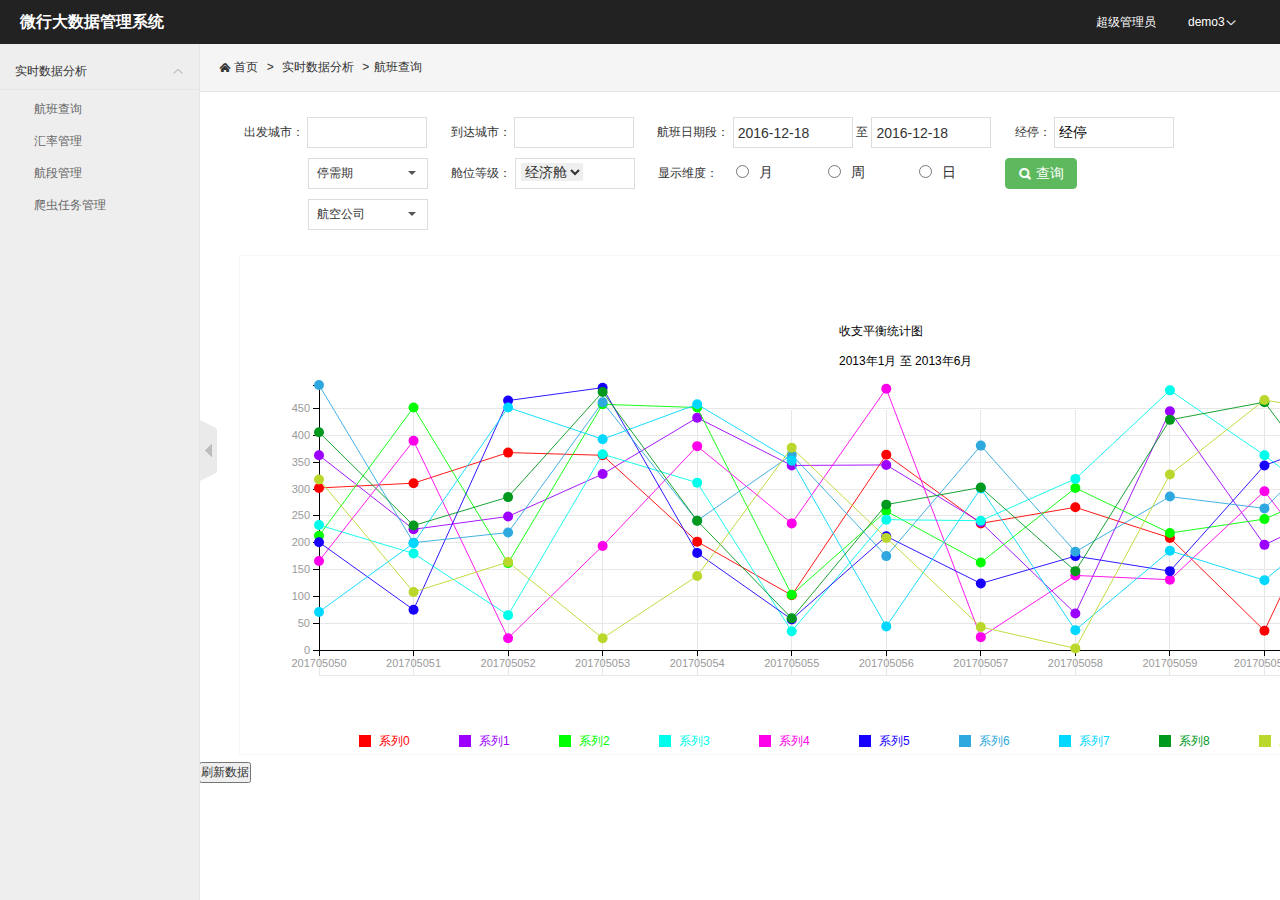
<file: Query_price.html>
<!DOCTYPE html>
<html>
<head>
  <meta charset="utf-8">
  <meta name="viewport" content="width=device-width, initial-scale=1">
  <meta name="description" content="微行大数据管理系统">
  <meta name="keywords" content="微行,大数据管理系统,航班,汇率,航段">
  <link href="css/ui.min.css" rel="stylesheet" type="text/css">
  <link href="css/commen.css" rel="stylesheet" type="text/css">
  <link href="css/iconfont.css" rel="stylesheet" type="text/css">
  <link href="css/skin.css" rel="stylesheet" type="text/css">
  <link href="css/style.css" rel="stylesheet" type="text/css">
  <link href="css/cityquery.css" rel="stylesheet" type="text/css">
  <link href="css/InterFlightModel.css" rel="stylesheet" type="text/css">
  <script type="text/javascript" src="js/jquery/jquery-1.7.2.min.js"></script>
  <script type="text/javascript" src="js/d3.js"></script>
  <title>微行大数据管理系统</title>
  <!-- HTML5 shim and Respond.js IE8 support of HTML5 elements and media queries -->
  <!--[if lt IE 9]>
    <script src="http://cdn.bootcss.com/html5shiv/3.7.3/html5shiv.min.js"></script>
    <script src="http://cdn.bootcss.com/respond.js/1.4.2/respond.min.js"></script>
  <![endif]-->
</head>
<body>
  <header class="Hui-header cl">
      <a class="Hui-logo l" title="微行大数据管理系统" href="/">微行大数据管理系统</a> <a class="Hui-logo-m l" href="/" title="微行大数据管理系统"></a><span class="微行大数据管理系统"></span>
      <ul class="Hui-userbar">
          <li>超级管理员</li>
          <li class="dropDown"><a href="javascript:void(0);" class="dropDown_A"><span id="LoginName">demo3</span><i class="Hui-iconfont"></i></a>
              <ul class="dropDown-menu radius box-shadow">
                  <li style="display: none;"><a href="javascript:void(0);">个人信息</a></li>
                  <li><a href="javascript:void(0);" id="btnUpdatePsd">修改密码</a></li>
                  <li><a href="/ExitSys.aspx">退出</a></li>
              </ul>
          </li>
      </ul>
  </header>
  <aside class="Hui-aside">
    <div class="menu_dropdown bk_2">
      <dl id="SMenu_M_FX_01_01" style="" class="TempList">
          <dt id="SMenudt" class="selected">
            <i class="Hui-iconfont" id="SMenusi"></i> <a id="SMenus" href="javascript:void(0)">实时数据分析</a><i class="Hui-iconfont menu_dropdown-arrow" id="SMenuei"></i>
          </dt>
          <dd id="TMenudd" style="display: block;">
              <ul id="TMenuul">
                  <li><a href="#" href="javascript:void(0)">航班查询</a></li>
                  <li><a href="#" href="javascript:void(0)">汇率管理</a></li>
                  <li><a href="#" href="javascript:void(0)">航段管理</a></li>
                  <li><a href="#" href="javascript:void(0)">爬虫任务管理</a></li>
              </ul>
          </dd>
      </dl>
    </div>
  </aside>
  <div class="dislpayArrow">
      <a class="pngfix" href="javascript:void(0);" onclick="displaynavbar(this)"></a>
  </div>


  <section class="Hui-article-box">
    <div id="iframe_box" class="Hui-article">
     <!--  <form method="post" id="form1"> -->
        <nav class="breadcrumb">
          <i class="Hui-iconfont"></i> 首页
          <span class="c-gray en">&gt;</span> 实时数据分析
          <span class="c-gray en">&gt;</span>航班查询
        </nav>
        <div class="pd-20 search_flight_box">
          <div class="pd-5">
            <span class="inquiry_li">
              出发城市： <input type="text" id="txtDepartCity" name="txtDepartCity" style="color: rgb(0, 0, 0);" class="input-text" autocomplete="off">
            </span>
            <span class="inquiry_li">
              到达城市： <input type="text" id="txtDestCity" name="txtDestCity" style="color: rgb(0, 0, 0);" class="input-text" autocomplete="off">
            </span>
            <span class="inquiry_li">
              航班日期段：
              <input type="text" id="txtDeptureDate" name="txtDeptureDate" class="input-text" value="2016-12-18">
              至
              <input type="text" id="txtArriveDate" name="txtArriveDate" class="input-text"  value="2016-12-18">
            </span>

            <span class="inquiry_li">
              经停：
              <input type="text" value="经停" style="color: rgb(0, 0, 0);" class="input-text" autocomplete="off" />
            </span>
          </div>
          <div class="pd-5">
            <!-- 停需期开始 -->
            <span class="inquiry_li" style="padding-left:84px;">
              <div class="g-down" style="position:relative;z-index:9999;">
                <div class="target">停需期 <i class="g-ico g-ico-soliddrop"></i></div>
                <div class="list">
                  <ul class="airline tempclass" id="ul_FlightCarrier0">
                    <li id="li_FlightCarrier0" style="" carriercode="HO">
                      <label class="fl width110">
                          <input type="checkbox" class="inp_chk" id="chb_CarrierCode" name="carrier" value="HO"><span id="sp_TCarrierName">吉祥航空</span></label>
                      <span class="money" id="sp_TPrice"></span>
                    </li>
                    <li id="li_FlightCarrier1" style="" carriercode="HX">
                      <label class="fl width110">
                          <input type="checkbox" class="inp_chk" id="chb_CarrierCode" name="carrier" value="HX"><span id="sp_TCarrierName">香港航空</span></label>
                      <span class="money" id="sp_TPrice"></span>
                    </li>
                    <li id="li_FlightCarrier2" style="" carriercode="FM">
                      <label class="fl width110">
                          <input type="checkbox" class="inp_chk" id="chb_CarrierCode" name="carrier" value="FM"><span id="sp_TCarrierName">上海航空</span></label>
                      <span class="money" id="sp_TPrice"></span>
                    </li>
                    <li id="li_FlightCarrier3" style="" carriercode="MF">
                      <label class="fl width110">
                          <input type="checkbox" class="inp_chk" id="chb_CarrierCode" name="carrier" value="MF"><span id="sp_TCarrierName">厦门航空</span></label>
                      <span class="money" id="sp_TPrice"></span>
                    </li>
                    <li id="li_FlightCarrier4" style="" carriercode="MU">
                      <label class="fl width110">
                          <input type="checkbox" class="inp_chk" id="chb_CarrierCode" name="carrier" value="MU"><span id="sp_TCarrierName">东方航空</span></label>
                      <span class="money" id="sp_TPrice"></span>
                    </li>
                    <li id="li_FlightCarrier5" style="" carriercode="KA">
                      <label class="fl width110">
                          <input type="checkbox" class="inp_chk" id="chb_CarrierCode" name="carrier" value="KA"><span id="sp_TCarrierName">港龙航空</span></label>
                      <span class="money" id="sp_TPrice"></span>
                    </li>
                    <li id="li_FlightCarrier6" style="" carriercode="CX">
                      <label class="fl width110">
                          <input type="checkbox" class="inp_chk" id="chb_CarrierCode" name="carrier" value="CX"><span id="sp_TCarrierName">国泰航空</span></label>
                      <span class="money" id="sp_TPrice"></span>
                    </li>
                    <li id="li_FlightCarrier7" style="" carriercode="9C">
                      <label class="fl width110">
                          <input type="checkbox" class="inp_chk" id="chb_CarrierCode" name="carrier" value="9C"><span id="sp_TCarrierName">春秋航空</span></label>
                      <span class="money" id="sp_TPrice"></span>
                    </li>
                  </ul>
                </div>
              </div>
            </span>
            <!-- 停需期结束 -->
            <span class="inquiry_li" style="margin-left:-7px;">
              <span>舱位等级：</span>
              <span class="select-box inline">
                <select id="slt_CabinCode" class="select">
                  <option value="Y">经济舱</option>
                  <option value="C">公务舱</option>
                  <option value="F">头等舱</option>
                </select>
              </span>
            </span>

            <span class="inquiry_li">
                <em>显示维度：</em>
                <span  class="show_dimension">
                  <input type="radio" name="time_dimension" id="time_month" value="30"><label for="time_month">月</label>
                </span>
                <span  class="show_dimension">
                  <input type="radio" name="time_dimension" id="time_week" value="7"><label for="time_week">周</label>
                </span>
                <span  class="show_dimension">
                  <input type="radio" name="time_dimension" id="time_day" value="1"><label for="time_day">日</label>
                </span>
            </span>

            <span class="inquiry_li  padding_l0">
              <span name="btnSearch" id="btnSearch" class="btn btn-success radius  ml-10"><i class="Hui-iconfont"></i> 查询</span>
            </span>
          </div>
          <div class="pd-5">
            <!-- 航空公司开始 -->
            <span class="inquiry_li" style="padding-left:84px;">
              <div class="g-down">
                <div class="target">航空公司 <i class="g-ico g-ico-soliddrop"></i></div>
                <div class="list">
                  <ul class="airline tempclass" id="ul_FlightCarrier0">
                    <li id="li_FlightCarrier0" style="" carriercode="HO">
                      <label class="fl width110">
                          <input type="checkbox" class="inp_chk" id="chb_CarrierCode" name="carrier" value="HO"><span id="sp_TCarrierName">吉祥航空</span></label>
                      <span class="money" id="sp_TPrice"></span>
                    </li>
                    <li id="li_FlightCarrier1" style="" carriercode="HX">
                      <label class="fl width110">
                          <input type="checkbox" class="inp_chk" id="chb_CarrierCode" name="carrier" value="HX"><span id="sp_TCarrierName">香港航空</span></label>
                      <span class="money" id="sp_TPrice"></span>
                    </li>
                    <li id="li_FlightCarrier2" style="" carriercode="FM">
                      <label class="fl width110">
                          <input type="checkbox" class="inp_chk" id="chb_CarrierCode" name="carrier" value="FM"><span id="sp_TCarrierName">上海航空</span></label>
                      <span class="money" id="sp_TPrice"></span>
                    </li>
                    <li id="li_FlightCarrier3" style="" carriercode="MF">
                      <label class="fl width110">
                          <input type="checkbox" class="inp_chk" id="chb_CarrierCode" name="carrier" value="MF"><span id="sp_TCarrierName">厦门航空</span></label>
                      <span class="money" id="sp_TPrice"></span>
                    </li>
                    <li id="li_FlightCarrier4" style="" carriercode="MU">
                      <label class="fl width110">
                          <input type="checkbox" class="inp_chk" id="chb_CarrierCode" name="carrier" value="MU"><span id="sp_TCarrierName">东方航空</span></label>
                      <span class="money" id="sp_TPrice"></span>
                    </li>
                    <li id="li_FlightCarrier5" style="" carriercode="KA">
                      <label class="fl width110">
                          <input type="checkbox" class="inp_chk" id="chb_CarrierCode" name="carrier" value="KA"><span id="sp_TCarrierName">港龙航空</span></label>
                      <span class="money" id="sp_TPrice"></span>
                    </li>
                    <li id="li_FlightCarrier6" style="" carriercode="CX">
                      <label class="fl width110">
                          <input type="checkbox" class="inp_chk" id="chb_CarrierCode" name="carrier" value="CX"><span id="sp_TCarrierName">国泰航空</span></label>
                      <span class="money" id="sp_TPrice"></span>
                    </li>
                    <li id="li_FlightCarrier7" style="" carriercode="9C">
                      <label class="fl width110">
                          <input type="checkbox" class="inp_chk" id="chb_CarrierCode" name="carrier" value="9C"><span id="sp_TCarrierName">春秋航空</span></label>
                      <span class="money" id="sp_TPrice"></span>
                    </li>
                  </ul>
                </div>
              </div>
            </span>
            <!-- 航空公司结束 -->
          </div>
        </div>

        <!-- 查询结果图表展示开始 -->
        <div id="show_Line_Chart"></div>
        <p>
        <button class="Refresh_chart">刷新数据</button>
        </p>
        <!-- 查询结果图表展示结束 -->
      <!-- </form> -->
    </div>
  </section>
  <script type="text/javascript">
    $('document').ready(function(){
      var dataset=[];//数据集
      var lines=[]; //保存折线图对象
      var xMarks=[];
      var lineNames=[]; //保存系列名称
      var lineColor=["#F00","#9c00ff","#0F0","#00ffea","#FF00EA","#1800ff","#2fa8e0","#00d8ff","#00991d","#bad82c","#fff000","#ff7200"];
      var w=1200;
      var h=500;
      var padding=80;
      var currentLineNum=0;

      //用一个变量存储标题和副标题的高度，如果没有标题什么的，就为0
      var head_height=padding;
      var title="收支平衡统计图";
      var subTitle="2013年1月 至 2013年6月";

      //用一个变量计算底部的高度，如果不是多系列，就为0
      var foot_height=padding;

      //模拟数据
      getData();

      //判断是否多维数组，如果不是，则转为多维数组，这些处理是为了处理外部传递的参数设置的，现在数据标准，没什么用
      if(!(dataset[0] instanceof Array))
      {
        var tempArr=[];
        tempArr.push(dataset);
        dataset=tempArr;
      }

      //保存数组长度，也就是系列的个数
      currentLineNum=dataset.length;

      //图例的预留位置
      foot_height+=25;

      //定义画布
      var svg=d3.select("#show_Line_Chart")
      .append("svg")
      .attr("width",w)
      .attr("height",h);

      //添加背景
      svg.append("g")
      .append("rect")
      .attr("x",0)
      .attr("y",0)
      .attr("width",w)
      .attr("height",h)
      .style("fill","#FFF")
      .style("stroke-width",2)
      .style("stroke","#F7F7F7");

      //添加标题
      if(title!="")
      {
        svg.append("g")
        .append("text")
        .text(title)
        .attr("class","title")
        .attr("x",w/2)
        .attr("y",head_height);

        head_height+=30;
      }

      //添加副标题
      if(subTitle!="")
      {
        svg.append("g")
        .append("text")
        .text(subTitle)
        .attr("class","subTitle")
        .attr("x",w/2)
        .attr("y",head_height);

        head_height+=20;
      }

      maxdata=getMaxdata(dataset);

      //横坐标轴比例尺
      var xScale = d3.scale.linear()
      .domain([0,dataset[0].length-1])
      .range([padding,w-padding]);

      //纵坐标轴比例尺
      var yScale = d3.scale.linear()
      .domain([0,maxdata])
      .range([h-foot_height,head_height]);

      //定义横轴网格线
      var xInner = d3.svg.axis()
      .scale(xScale)
      .tickSize(-(h-head_height-foot_height),0,0)
      .tickFormat("")
      .orient("bottom")
      .ticks(dataset[0].length);

      //添加横轴网格线
      var xInnerBar=svg.append("g")
      .attr("class","inner_line")
      .attr("transform", "translate(0," + (h - padding) + ")")
      .call(xInner);

      //定义纵轴网格线
      var yInner = d3.svg.axis()
      .scale(yScale)
      .tickSize(-(w-padding*2),0,0)
      .tickFormat("")
      .orient("left")
      .ticks(10);

      //添加纵轴网格线
      var yInnerBar=svg.append("g")
      .attr("class", "inner_line")
      .attr("transform", "translate("+padding+",0)")
      .call(yInner);

      //定义横轴
      var xAxis = d3.svg.axis()
      .scale(xScale)
      .orient("bottom")
      .ticks(dataset[0].length);

      //添加横坐标轴
      var xBar=svg.append("g")
      .attr("class","axis")
      .attr("transform", "translate(0," + (h - foot_height) + ")")
      .call(xAxis);

      if(xMarks.length==1){
        var xBar =d3.select(".axis").append("text")
        .attr("y","9")
        .attr("x","0")
        .attr("dy",".71em")
        .text(xMarks[0]);
      }

      //通过编号获取对应的横轴标签
      xBar.selectAll("text")
      .text(function(d){return xMarks[d];});

      //定义纵轴
      var yAxis = d3.svg.axis()
      .scale(yScale)
      .orient("left")
      .ticks(10);

      //添加纵轴
      var yBar=svg.append("g")
      .attr("class", "axis")
      .attr("transform", "translate("+padding+",0)")
      .call(yAxis);

      //添加图例
      var legend=svg.append("g");
      addLegend();

      //添加折线
      lines=[];
      for(i=0;i<currentLineNum;i++)
      {
        var newLine=new CrystalLineObject();
        newLine.init(i);
        lines.push(newLine);
      }

      //重新作图
      function drawChart()
      {
        var _duration=1000;

        getData();

        addLegend();

        //设置线条动画起始位置
        var lineObject=new CrystalLineObject();

        for(i=0;i<dataset.length;i++)
        {
          if(i<currentLineNum)
          {
            //对已有的线条做动画
            lineObject=lines[i];
            lineObject.movieBegin(i);
          }
          else
          {
            //如果现有线条不够，就加上一些
            var newLine=new CrystalLineObject();
            newLine.init(i);
            lines.push(newLine);
          }
        }

        //删除多余的线条，如果有的话
        if(dataset.length<currentLineNum)
        {
          for(i=dataset.length;i<currentLineNum;i++)
          {
            lineObject=lines[i];
            lineObject.remove();
          }
          lines.splice(dataset.length,currentLineNum-dataset.length);
        }

        maxdata=getMaxdata(dataset);
        newLength=dataset[0].length;

        //横轴数据动画
        xScale.domain([0,newLength-1]);
        xAxis.scale(xScale).ticks(newLength);
        xBar.transition().duration(_duration).call(xAxis);
        xBar.selectAll("text").text(function(d){return xMarks[d];});
        xInner.scale(xScale).ticks(newLength);
        xInnerBar.transition().duration(_duration).call(xInner);

        //纵轴数据动画
        yScale.domain([0,maxdata]);
        yBar.transition().duration(_duration).call(yAxis);
        yInnerBar.transition().duration(_duration).call(yInner);

        //开始线条动画
        for(i=0;i<lines.length;i++)
        {
          lineObject=lines[i];
          lineObject.reDraw(i,_duration);
        }

        currentLineNum=dataset.length;
        dataLength=newLength;
      }


      //定义折线类
      function CrystalLineObject()
      {
        this.group=null;
        this.path=null;
        this.oldData=[];

        this.init=function(id)
        {
          var arr=dataset[id];
          this.group=svg.append("g");

          var line = d3.svg.line()
          .x(function(d,i){return xScale(i);})
          .y(function(d){return yScale(d);});

          //添加折线
          this.path=this.group.append("path")
          .attr("d",line(arr))
          .style("fill","none")
          .style("stroke-width",1)
          .style("stroke",lineColor[id])
          .style("stroke-opacity",0.9);

          //添加系列的小圆点
          this.group.selectAll("circle")
          .data(arr)
          .enter()
          .append("circle")
          .attr("cx", function(d,i) {
            return xScale(i);
          })
          .attr("cy", function(d) {
            return yScale(d);
          })
          .attr("r",5)
          .attr("fill",lineColor[id])
          .on("mouseover",function(d,i){
            /*console.log(d3.select(this).attr('cx'));//圆点的cx值
            console.log(d3.select(this).attr('cy'));//圆点的cy值
            //console.log(d3.select(this).data());//圆点元素的数组
            console.log(d3.select(this).data()[0]);//圆点元素的x数组值
            console.log(xMarks[i]);//圆点元素的y数组值*/
            //定义弹出层坐标数据提示
            var thiscolor = d3.select(this).attr("fill");
            for(var c=0;c<lineColor.length;c++){
              if(lineColor[c] == thiscolor){
                var current_c = c;
              }
            }
            var thisTop = $(this).offset().top+3;
            var thisRight = $('body').width()-$(this).offset().left;
            if(thisRight<180){
              var thisLeft = $(this).offset().left-217;
            }else{
              var thisLeft = $(this).offset().left+3;
            }
            var popDivLayout = "<div class='pop_tip' style='top:"+thisTop+"px;left:" +thisLeft+"px;'>航司：" +lineNames[current_c]+"<br/>数据："+d3.select(this).data()[0]+"<br/>时间：" +xMarks[i]+"</div>";
            $("body").prepend(popDivLayout);
          })
          .on("mouseout",function(d,i){
              $(document).find('.pop_tip').remove();
          });
          this.oldData=arr;
        };

        //动画初始化方法
        this.movieBegin=function(id)
        {
          var arr=dataset[i];
          //补足/删除路径
          var olddata=this.oldData;
          var line= d3.svg.line()
          .x(function(d,i){if(i>=olddata.length) return w-padding; else return xScale(i);})
          .y(function(d,i){if(i>=olddata.length) return h-foot_height; else return yScale(olddata[i]);});

          //路径初始化
          this.path.attr("d",line(arr));

          //截断旧数据
          var tempData=olddata.slice(0,arr.length);
          var circle=this.group.selectAll("circle").data(tempData);

          //删除多余的圆点
          circle.exit().remove();

          //圆点初始化，添加圆点,多出来的到右侧底部
          this.group.selectAll("circle")
          .data(arr)
          .enter()
          .append("circle")
          .attr("cx", function(d,i){
          if(i>=olddata.length) return w-padding; else return xScale(i);
          })
          .attr("cy",function(d,i){
            if(i>=olddata.length) return h-foot_height; else return yScale(d);
          })
          .attr("r",5)
          .attr("fill",lineColor[id]);

          this.oldData=arr;
        };

        //重绘加动画效果
        this.reDraw=function(id,_duration)
        {
          var arr=dataset[i];
          var line = d3.svg.line()
          .x(function(d,i){return xScale(i);})
          .y(function(d){return yScale(d);});

          //路径动画
          this.path.transition().duration(_duration).attr("d",line(arr));

          //圆点动画
          this.group.selectAll("circle")
          .transition()
          .duration(_duration)
          .attr("cx", function(d,i) {
            return xScale(i);
          })
          .attr("cy", function(d) {
            return yScale(d);
          })
        };

        //从画布删除折线
        this.remove=function()
        {
          this.group.remove();
        };
      }

      //添加图例
      function addLegend()
      {
        var textGroup=legend.selectAll("text")
        .data(lineNames);

        textGroup.exit().remove();

        legend.selectAll("text")
        .data(lineNames)
        .enter()
        .append("text")
        .text(function(d){return d;})
        .attr("class","legend")
        .attr("x", function(d,i) {return i*100+40;})
        .attr("y",0)
        .attr("fill",function(d,i){ return lineColor[i];});

        var rectGroup=legend.selectAll("rect")
        .data(lineNames);

        rectGroup.exit().remove();

        legend.selectAll("rect")
        .data(lineNames)
        .enter()
        .append("rect")
        .attr("x", function(d,i) {return i*100+20;})
        .attr("y",-10)
        .attr("width",12)
        .attr("height",12)
        .attr("fill",function(d,i){ return lineColor[i];});

        legend.attr("transform","translate("+((w-lineNames.length*100)/2)+","+(h-10)+")");
      }

      //产生随机数据
      function getData()
      {
        var lineNum=Math.round(Math.random()*10)%3+8;
        var dataNum=Math.round(Math.round(Math.random()*10))+5;
        var time="20170505";
        oldData=dataset;
        dataset=[];
        xMarks=[];//日期数组
        lineNames=[];

        for(i=0;i<dataNum;i++)
        {
          xMarks.push(time+i);
        }
        for(i=0;i<lineNum;i++)
        {
          var tempArr=[];
          for(j=0;j<dataNum;j++)
          {
            tempArr.push(Math.round(Math.random()*h));
          }
          dataset.push(tempArr);
          lineNames.push("系列"+i);
        }
      }

      //取得多维数组最大值
      function getMaxdata(arr)
      {
        maxdata=0;
        for(i=0;i<arr.length;i++)
        {
          maxdata=d3.max([maxdata,d3.max(arr[i])]);
        }
        return maxdata;
      }
      $('.Refresh_chart').click('.Refresh_chart',function(){
        drawChart();
      });
    });
  </script>

</body>
</html>
</file>
<file: css/commen.css>
@charset "utf-8";
/* -----------H-ui前端框架-----------------------
H-ui.admin.css v2.3
Copyright H-ui Inc.
http://www.H-ui.net
date:2015.7.18
Created & Modified by guojunhui.
----------------------------------------------*/
html{height:100%}
body{min-height: 100%;position: relative;font-size:14px;color:#333; background-color:#fff}
a{color:#333}a:hover,a:focus,.maincolor,.maincolor a{color:#06c}
.bg-1{ background-color:#f5fafe}
h4{line-height:30px}
/*页面框架*/
.Hui-header{position:absolute;top:0; right:0; left:0;height:44px;z-index:999;}
.Hui-aside{position: absolute;top:44px;bottom:0;left:0;padding-top:10px;width:199px;z-index:99;overflow:auto; background-color:rgba(238,238,238,0.98);border-right: 1px solid #e5e5e5}
.Hui-article-box{position: absolute;top:44px;right:0;bottom: 0;left:199px; overflow:hidden; z-index:1; background-color:#fff}
.Hui-article{position: absolute;top:0;bottom:0;left:0; right:0;overflow:auto;z-index:1}
.Hui-container{ padding:45px 0 0}
.Hui-aside,.Hui-article-box,.dislpayArrow{-moz-transition: all 0.2s ease 0s;-webkit-transition: all 0.2s ease 0s;-ms-transition: all 0.2s ease 0s;-o-transition: all 0.2s ease 0s;transition: all 0.2s ease 0s}
.big-page .Hui-article-box,.big-page .dislpayArrow,.big-page .breadcrumb{left:0px}
.big-page .Hui-aside{ left:-200px}

/*组件*/
  /*logo*/
  .Hui-logo,.Hui-logo-m{height:44px; margin-left:20px;cursor:pointer;font-size:16px; font-weight:bold; line-height:44px}
  .Hui-logo{display:inline-block;padding-right:5px}
  .Hui-logo:hover,.Hui-logo-m:hover{text-decoration:none; color:#0C0}
  .Hui-logo-m{display:none;width:45px;margin-left:10px}
  .Hui-subtitle{ font-size:12px; color:#eee; padding-top:15px}
  .viewhome{ line-height:44px; padding-right:15px}
  .viewhome a{ color:#FFF; padding-left:20px; background:url(../images/icon_link.png) no-repeat 0 center}

  /*导航*/
  #Hui-nav{ margin-left:200px; margin-right:260px; background-color:transparent}
  #Hui-nav > ul > li{ font-weight:normal}
  #Hui-nav > ul > li > a{padding:0 20px}
  #Hui-nav > ul > li,#Hui-nav > ul > li > a{height:44px; line-height:44px}
  #Hui-nav > ul > li > a:hover,#Hui-nav > ul > li.current > a{ background-color:rgba(255,255,255,0.2)}
  .Hui-userbar{ position:absolute; top:0px; right:20px}
  .Hui-userbar > li{ float:left; display:inline-block; position:relative;line-height:44px;width: 82px;}
  .Hui-userbar > li > a{ display:inline-block; padding:0 10px;height:44px; line-height:44px}
  .Hui-userbar > li > a:hover,Hui-userbar > li.current > a{ text-decoration:none;background-color:rgba(255,255,255,0.2)}
  #Hui-msg .badge{ position:absolute; left:19px; top:4px; font-size:12px; font-weight:normal; padding:1px 5px}
  #Hui-skin{}
  /*左侧菜单*/
  .Hui-aside .menu_dropdown dl{ margin-bottom:0}
  .Hui-aside .menu_dropdown dt{display:block;line-height:35px;padding-left:15px;cursor:pointer;position:relative;border-bottom: 1px solid #e5e5e5;font-weight:normal}
  .Hui-aside .menu_dropdown dt .menu_dropdown-arrow{ position:absolute;overflow: hidden; top:0; right:15px;transition-duration:0.3s ;transition-property:all}
  .Hui-aside .menu_dropdown dd{ display:none}
  .Hui-aside .menu_dropdown dt.selected .menu_dropdown-arrow{transform: rotate(180deg)}
  .Hui-aside .menu_dropdown dd.selected{display:block; margin-left:0px}
  .Hui-aside .menu_dropdown ul{padding:0px}
  .Hui-aside .menu_dropdown li{line-height:35px;overflow:hidden;zoom:1}
  .Hui-aside .menu_dropdown li a{padding-left:15px; display:block;font-weight: bold; margin:0}
  .Hui-aside .menu_dropdown li a i{ font-weight: normal}
  .Hui-aside .menu_dropdown dd ul{padding:3px 8px}
  .Hui-aside .menu_dropdown dd li{line-height:32px}
  .Hui-aside .menu_dropdown dd li a{line-height:32px;padding-left:26px; border-bottom:none; font-weight:normal}
  .Hui-aside .menu_dropdown li a:hover{text-decoration:none}
  .Hui-aside .menu_dropdown li.current a,.menu_dropdown li.current a:hover{background-color:rgba(255,255,255,0.2)}
  /*菜单收缩切换*/
  .dislpayArrow{position: absolute;top: 0;bottom: 0;left:200px;width:0px; height:100%;z-index:10}
  .dislpayArrow a{ position:absolute; display:block; width:17px; height:61px;top:50%; margin-top:-30px;outline:none}
  .dislpayArrow a.open{ background-position:0 -61px}
  .dislpayArrow a:hover{ text-decoration:none; background-position:right 0}
  .dislpayArrow a.open:hover{background-position:right -61px}

  /*选项卡导航*/
  .Hui-tabNav{height:35px; padding-right:75px;overflow:hidden; position:relative;background:#efeef0 url(../images/acrossTab-2.png) repeat-x 0 -175px;}
  .Hui-tabNav-wp{position:relative; height:35px;overflow:hidden}
  .Hui-tabNav .acrossTab{ position:absolute; height:26px; line-height:26px; background:none; top:8px; left:0;padding-top:0}
  .Hui-tabNav .acrossTab li,.Hui-tabNav .acrossTab li em{background-image:url(../images/acrossTab-2.png)}
  .Hui-tabNav .acrossTab li{height:26px;line-height:26px;}
  .Hui-tabNav .acrossTab li em{ right:-16px; height: 26px; width: 16px}
  .loading {background:url(../images/loading.gif) no-repeat center; height:100px}
  .show_iframe iframe {position: absolute;bottom: 0;height: 100%;width: 100%}
  .Hui-tabNav-more {position: absolute;right:0px;width:70px;top:4px;display: none}

  /*面包屑导航*/
  .breadcrumb{background-color:#F5F5F5}

  /*页脚
    Name:     mod_footer
    Level:      Global
    Sample:     <footer class="footer"><p><a target="_blank" href="/feedback.html">意见反馈</a><cite>|</cite><a target="_blank" href="/about">关于XX</a><cite>|</cite><a target="_blank" href="/jobs.html">诚聘英才</a><br/>Copyright &copy;2012 guojunhui.com 郭俊辉版权所有 京ICP备10046298-4号</p></footer>
    Explain:页脚
    Last Modify:  jackying
  */
  .footer{border-top:1px solid #E8E8E8;margin-top:20px;font-family:tahoma,Arial;font-size:12px;color:#999;line-height:22px;text-align:center}
  .footer p{padding-top:15px}
  .footer a,.footer a:hover{color:#999}
/*横向手机 竖向平板*/
@media (max-width: 767px) {
  html{ overflow-y:auto}
  #Hui-nav{margin-left:130px!important; margin-right:60px}
  #Hui-nav > ul > li{width:24%;font-weight:bold;font-size:16px}
  #Hui-nav > ul > li a{ display:block}
  .Hui-aside{ display:none;float:none; width:100%; height:auto; margin-top:0;padding-top:0;bottom:auto}
  .big-page .Hui-aside{ left:0!important}
  .Hui-subtitle,.dislpayArrow,.Hui-userbar,.Hui-tabNav{ display:none}
    .menu_dropdown dt{line-height:44px}
    .menu_dropdown li,.menu_dropdown dd li,.menu_dropdown dd li a{ line-height:44px}
  .Hui-tabNav{ position:fixed; z-index:998}
  .Hui-article{ top:44px}
  .Hui-article-box{ position:static; left:0}
  .Hui-article-box .pd-20{padding:20px 10px}
    .Hui-article{left:0}
    .Hui-container .bk-gray{ border:none}
    .Hui-container .pd-10{ padding:0}
}
/*竖向手机*/
@media (max-width: 480px) {
  #Hui-nav{margin-left:50px!important;margin-right:60px}
    .Hui-logo-m{ display:inline-block; padding-right:5px}
    .Hui-subtitle,.dislpayArrow,.Hui-userbar{ display:none}
}

/*==============以下是业务相关的样式====================*/
/*权限*/
.permission-list{ border:solid 1px #eee;}
.permission-list > dt{ background-color:#efefef;padding:5px 10px}
.permission-list > dd{ padding:10px; padding-left:30px}
.permission-list > dd > dl{ border-bottom:solid 1px #eee; padding:5px 0}
.permission-list > dd > dl > dt{ display:inline-block;float:left;white-space:nowrap;width:100px}
.permission-list > dd > dl > dd{ margin-left:100px;}
.permission-list > dd > dl > dd > label{ padding-right:10px}

/*图片预览*/
.portfolio-area{ margin-right: -20px;}
.portfolio-area li{position: relative; float: left; margin-right: 20px; width:162px; height:162px;margin-top: 20px;}
.portfolio-area li.hover{ z-index:9}
.portfolio-area li .portfoliobox{ position: absolute; top: 0; left: 0; width: 152px; height: 152px;padding:5px;border: solid 1px #eee; background-color: #fff;}
.portfolio-area li .checkbox{position: absolute; top: 10px; right: 5px; cursor:pointer}
.portfolio-area li.hover .portfoliobox{ height:auto;padding-bottom:10px;box-shadow:0 1px 3px rgba(68, 68, 68,0.3);-moz-box-shadow:0 1px 3px rgba(68, 68, 68,0.3);-webkit-box-shadow:0 1px 3px rgba(68, 68, 68,0.3)}
.portfolio-area li .picbox{width: 150px; height: 150px;overflow: hidden;text-align: center;vertical-align:middle;display:table-cell; line-height:150px;}
.portfolio-area li .picbox img{max-width:150px; max-height:150px;vertical-align:middle;_margin-top: expression_r(( 150 - this.height ) / 2);}
.portfolio-area li .textbox{ display: none; margin-top: 5px;}
.portfolio-area li.hover .textbox{ display: block;}
.portfolio-area li label{ display:block; cursor:pointer}
</file>
<file: css/iconfont.css>
@font-face {font-family: "Hui-iconfont";
  src: url('../fonts/iconfont.eot'); /* IE9*/
  src: url('../fonts/iconfont.eot?#iefix') format('embedded-opentype'), /* IE6-IE8 */
  /*url('../fonts/iconfont.woff') format('woff'),*/ /* chrome、firefox */
  url('../fonts/iconfont.ttf') format('truetype'), /* chrome、firefox、opera、Safari, Android, iOS 4.2+*/
  url('../fonts/iconfont.svg#Hui-iconfont') format('svg'); /* iOS 4.1- */
}

.Hui-iconfont {
  font-family:"Hui-iconfont" !important;

  font-style:normal;
  -webkit-font-smoothing: antialiased;
  -webkit-text-stroke-width: 0.2px;
  -moz-osx-font-smoothing: grayscale;
}
.Hui-iconfont-gotop:before { content: "\e684"; }
.Hui-iconfont-music:before { content: "\e60f"; }
.Hui-iconfont-tags:before { content: "\e64b"; }
.Hui-iconfont-pad:before { content: "\e64c"; }
.Hui-iconfont-lunzi:before { content: "\e64d"; }
.Hui-iconfont-jiandao:before { content: "\e64e"; }
.Hui-iconfont-xianshiqi:before { content: "\e64f"; }
.Hui-iconfont-zhaoxiangji:before { content: "\e650"; }
.Hui-iconfont-danfanxiangji:before { content: "\e651"; }
.Hui-iconfont-dayinji:before { content: "\e652"; }
.Hui-iconfont-user-zhanzhang:before { content: "\e653"; }
.Hui-iconfont-chajian:before { content: "\e654"; }
.Hui-iconfont-arrow1-bottom:before { content: "\e674"; }
.Hui-iconfont-arrow1-left:before { content: "\e678"; }
.Hui-iconfont-arrow1-top:before { content: "\e679"; }
.Hui-iconfont-arrow1-right:before { content: "\e67a"; }
.Hui-iconfont-jieri:before { content: "\e655"; }
.Hui-iconfont-face-weixiao:before { content: "\e656"; }
.Hui-iconfont-face-chijing:before { content: "\e657"; }
.Hui-iconfont-face-dai:before { content: "\e658"; }
.Hui-iconfont-face-shuaku:before { content: "\e659"; }
.Hui-iconfont-face-mogui:before { content: "\e65a"; }
.Hui-iconfont-face-ganga:before { content: "\e65b"; }
.Hui-iconfont-face-qin:before { content: "\e65c"; }
.Hui-iconfont-face-nu:before { content: "\e65d"; }
.Hui-iconfont-face-zhayan:before { content: "\e65e"; }
.Hui-iconfont-face-shengqi:before { content: "\e65f"; }
.Hui-iconfont-face-ma:before { content: "\e660"; }
.Hui-iconfont-face-bishi:before { content: "\e661"; }
.Hui-iconfont-face-maimeng:before { content: "\e662"; }
.Hui-iconfont-face-jingdai:before { content: "\e663"; }
.Hui-iconfont-face-yun:before { content: "\e664"; }
.Hui-iconfont-home2:before { content: "\e67f"; }
.Hui-iconfont-search2:before { content: "\e665"; }
.Hui-iconfont-share2:before { content: "\e666"; }
.Hui-iconfont-face:before { content: "\e668"; }
.Hui-iconfont-wuliu:before { content: "\e669"; }
.Hui-iconfont-dianpu:before { content: "\e66a"; }
.Hui-iconfont-chexiao:before { content: "\e66b"; }
.Hui-iconfont-zhongzuo:before { content: "\e66c"; }
.Hui-iconfont-zan:before { content: "\e66d"; }
.Hui-iconfont-cai:before { content: "\e66e"; }
.Hui-iconfont-yuyin3:before { content: "\e66f"; }
.Hui-iconfont-cart2-selected:before { content: "\e670"; }
.Hui-iconfont-weizhi:before { content: "\e671"; }
.Hui-iconfont-face-ku:before { content: "\e688"; }
.Hui-iconfont-down:before { content: "\e640"; }
.Hui-iconfont-cart2-man:before { content: "\e672"; }
.Hui-iconfont-card2-kong:before { content: "\e673"; }
.Hui-iconfont-luyin:before { content: "\e619"; }
.Hui-iconfont-html:before { content: "\e69f"; }
.Hui-iconfont-css:before { content: "\e6a0"; }
.Hui-iconfont-android:before { content: "\e6a2"; }
.Hui-iconfont-github:before { content: "\e6d1"; }
.Hui-iconfont-html5:before { content: "\e6d2"; }
.Hui-iconfont-huangguan:before { content: "\e6d3"; }
.Hui-iconfont-news:before { content: "\e616"; }
.Hui-iconfont-slider-right:before { content: "\e63d"; }
.Hui-iconfont-slider-left:before { content: "\e67d"; }
.Hui-iconfont-tuku:before { content: "\e613"; }
.Hui-iconfont-shuru:before { content: "\e647"; }
.Hui-iconfont-sanjiao:before { content: "\e67e"; }
.Hui-iconfont-share-renren:before { content: "\e6d8"; }
.Hui-iconfont-share-tweibo:before { content: "\e6d9"; }
.Hui-iconfont-arrow2-left:before { content: "\e6d4"; }
.Hui-iconfont-paixu:before { content: "\e675"; }
.Hui-iconfont-niming:before { content: "\e624"; }
.Hui-iconfont-add:before { content: "\e600"; }
.Hui-iconfont-root:before { content: "\e62d"; }
.Hui-iconfont-xuanzhong:before { content: "\e676"; }
.Hui-iconfont-weixuanzhong:before { content: "\e677"; }
.Hui-iconfont-arrow2-bottom:before { content: "\e6d5"; }
.Hui-iconfont-arrow2-top:before { content: "\e6d6"; }
.Hui-iconfont-like2:before { content: "\e648"; }
.Hui-iconfont-arrow2-right:before { content: "\e6d7"; }
.Hui-iconfont-share-weixin:before { content: "\e694"; }
.Hui-iconfont-shenhe-tingyong:before { content: "\e631"; }
.Hui-iconfont-gouxuan2:before { content: "\e601"; }
.Hui-iconfont-selected:before { content: "\e617"; }
.Hui-iconfont-jianhao:before { content: "\e6a1"; }
.Hui-iconfont-user-group:before { content: "\e62b"; }
.Hui-iconfont-yiguanzhu:before { content: "\e680"; }
.Hui-iconfont-comment:before { content: "\e622"; }
.Hui-iconfont-tongji-zhu:before { content: "\e618"; }
.Hui-iconfont-like:before { content: "\e649"; }
.Hui-iconfont-shangjia:before { content: "\e6dc"; }
.Hui-iconfont-save:before { content: "\e632"; }
.Hui-iconfont-gongsi:before { content: "\e643"; }
.Hui-iconfont-system:before { content: "\e62e"; }
.Hui-iconfont-pifu:before { content: "\e62a"; }
.Hui-iconfont-msg:before { content: "\e62f"; }
.Hui-iconfont-userid:before { content: "\e602"; }
.Hui-iconfont-cang-selected:before { content: "\e630"; }
.Hui-iconfont-yundown:before { content: "\e641"; }
.Hui-iconfont-help:before { content: "\e633"; }
.Hui-iconfont-chuku:before { content: "\e634"; }
.Hui-iconfont-picture:before { content: "\e646"; }
.Hui-iconfont-ad:before { content: "\e635"; }
.Hui-iconfont-fenlei:before { content: "\e681"; }
.Hui-iconfont-saoyisao:before { content: "\e682"; }
.Hui-iconfont-search:before { content: "\e683"; }
.Hui-iconfont-tuwenxiangqing:before { content: "\e685"; }
.Hui-iconfont-leijipingjia:before { content: "\e686"; }
.Hui-iconfont-hetong:before { content: "\e636"; }
.Hui-iconfont-tongji:before { content: "\e61a"; }
.Hui-iconfont-quanbudingdan:before { content: "\e687"; }
.Hui-iconfont-cang:before { content: "\e61b"; }
.Hui-iconfont-xiaoxi:before { content: "\e68a"; }
.Hui-iconfont-renwu:before { content: "\e637"; }
.Hui-iconfont-more:before { content: "\e68b"; }
.Hui-iconfont-zhizhao:before { content: "\e638"; }
.Hui-iconfont-fabu:before { content: "\e603"; }
.Hui-iconfont-shenhe-butongguo2:before { content: "\e6dd"; }
.Hui-iconfont-share-qq:before { content: "\e67b"; }
.Hui-iconfont-upload:before { content: "\e642"; }
.Hui-iconfont-add2:before { content: "\e604"; }
.Hui-iconfont-jiesuo:before { content: "\e605"; }
.Hui-iconfont-zhongtumoshi:before { content: "\e68c"; }
.Hui-iconfont-datumoshi:before { content: "\e68d"; }
.Hui-iconfont-face2:before { content: "\e68e"; }
.Hui-iconfont-huanyipi:before { content: "\e68f"; }
.Hui-iconfont-shijian:before { content: "\e690"; }
.Hui-iconfont-feedback:before { content: "\e691"; }
.Hui-iconfont-feedback2:before { content: "\e692"; }
.Hui-iconfont-share-pengyouquan:before { content: "\e693"; }
.Hui-iconfont-zan2:before { content: "\e697"; }
.Hui-iconfont-arrow3-bottom:before { content: "\e698"; }
.Hui-iconfont-arrow3-top:before { content: "\e699"; }
.Hui-iconfont-arrow3-right:before { content: "\e69a"; }
.Hui-iconfont-arrow3-left:before { content: "\e69b"; }
.Hui-iconfont-more2:before { content: "\e69c"; }
.Hui-iconfont-cang2-selected:before { content: "\e69d"; }
.Hui-iconfont-cang2:before { content: "\e69e"; }
.Hui-iconfont-dangan:before { content: "\e639"; }
.Hui-iconfont-money:before { content: "\e63a"; }
.Hui-iconfont-share-weibo:before { content: "\e6da"; }
.Hui-iconfont-email:before { content: "\e63b"; }
.Hui-iconfont-tongji-xian:before { content: "\e61c"; }
.Hui-iconfont-bank:before { content: "\e628"; }
.Hui-iconfont-home:before { content: "\e625"; }
.Hui-iconfont-user:before { content: "\e62c"; }
.Hui-iconfont-log:before { content: "\e623"; }
.Hui-iconfont-pages:before { content: "\e626"; }
.Hui-iconfont-sim:before { content: "\e629"; }
.Hui-iconfont-dengdai:before { content: "\e606"; }
.Hui-iconfont-user-add:before { content: "\e607"; }
.Hui-iconfont-file:before { content: "\e63e"; }
.Hui-iconfont-share-douban:before { content: "\e67c"; }
.Hui-iconfont-share-zhihu:before { content: "\e689"; }
.Hui-iconfont-daochu:before { content: "\e644"; }
.Hui-iconfont-daoru:before { content: "\e645"; }
.Hui-iconfont-weigouxuan2:before { content: "\e608"; }
.Hui-iconfont-phone:before { content: "\e696"; }
.Hui-iconfont-manage2:before { content: "\e63c"; }
.Hui-iconfont-edit:before { content: "\e6df"; }
.Hui-iconfont-del2:before { content: "\e609"; }
.Hui-iconfont-avatar:before { content: "\e60a"; }
.Hui-iconfont-del:before { content: "\e60b"; }
.Hui-iconfont-edit1:before { content: "\e60c"; }
.Hui-iconfont-apple:before { content: "\e64a"; }
.Hui-iconfont-xiajia:before { content: "\e6de"; }
.Hui-iconfont-manage:before { content: "\e61d"; }
.Hui-iconfont-user2:before { content: "\e60d"; }
.Hui-iconfont-share-qzone:before { content: "\e6c8"; }
.Hui-iconfont-suoding:before { content: "\e60e"; }
.Hui-iconfont-tel2:before { content: "\e6a3"; }
.Hui-iconfont-order:before { content: "\e627"; }
.Hui-iconfont-shujutongji:before { content: "\e61e"; }
.Hui-iconfont-del3:before { content: "\e6e2"; }
.Hui-iconfont-add3:before { content: "\e610"; }
.Hui-iconfont-add4:before { content: "\e61f"; }
.Hui-iconfont-key:before { content: "\e63f"; }
.Hui-iconfont-yuyin2:before { content: "\e6a4"; }
.Hui-iconfont-yuyin:before { content: "\e6a5"; }
.Hui-iconfont-close:before { content: "\e6a6"; }
.Hui-iconfont-xuanze:before { content: "\e6a7"; }
.Hui-iconfont-xuanzhong1:before { content: "\e6a8"; }
.Hui-iconfont-yiguanzhu1:before { content: "\e6a9"; }
.Hui-iconfont-share:before { content: "\e6aa"; }
.Hui-iconfont-zhuanfa:before { content: "\e6ab"; }
.Hui-iconfont-tianqi-duoyun:before { content: "\e6ac"; }
.Hui-iconfont-tianqi-mai:before { content: "\e6ad"; }
.Hui-iconfont-tianqi-qing:before { content: "\e6ae"; }
.Hui-iconfont-tianqi-wu:before { content: "\e6af"; }
.Hui-iconfont-tianqi-xue:before { content: "\e6b0"; }
.Hui-iconfont-tianqi-yin:before { content: "\e6b1"; }
.Hui-iconfont-tianqi-yu:before { content: "\e6b2"; }
.Hui-iconfont-daipingjia:before { content: "\e6b3"; }
.Hui-iconfont-vip-card2:before { content: "\e6b4"; }
.Hui-iconfont-jifen:before { content: "\e6b5"; }
.Hui-iconfont-youhuiquan:before { content: "\e6b6"; }
.Hui-iconfont-hongbao:before { content: "\e6b7"; }
.Hui-iconfont-cart-selected:before { content: "\e6b8"; }
.Hui-iconfont-cart-kong:before { content: "\e6b9"; }
.Hui-iconfont-jiangjia:before { content: "\e6ba"; }
.Hui-iconfont-liwu:before { content: "\e6bb"; }
.Hui-iconfont-caiqie:before { content: "\e6bc"; }
.Hui-iconfont-xuanzhuan:before { content: "\e6bd"; }
.Hui-iconfont-bigpic:before { content: "\e6be"; }
.Hui-iconfont-list:before { content: "\e6bf"; }
.Hui-iconfont-middle:before { content: "\e6c0"; }
.Hui-iconfont-hot:before { content: "\e6c1"; }
.Hui-iconfont-paishe:before { content: "\e6c2"; }
.Hui-iconfont-hot1:before { content: "\e6c3"; }
.Hui-iconfont-new:before { content: "\e6c4"; }
.Hui-iconfont-xiaoxi1:before { content: "\e6c5"; }
.Hui-iconfont-canshu:before { content: "\e6c6"; }
.Hui-iconfont-tel:before { content: "\e6c7"; }
.Hui-iconfont-dingwei:before { content: "\e6c9"; }
.Hui-iconfont-hongbao2:before { content: "\e6ca"; }
.Hui-iconfont-2code:before { content: "\e6cb"; }
.Hui-iconfont-vip:before { content: "\e6cc"; }
.Hui-iconfont-tishi:before { content: "\e6cd"; }
.Hui-iconfont-dingyue:before { content: "\e6ce"; }
.Hui-iconfont-yulan:before { content: "\e695"; }
.Hui-iconfont-usergroup2:before { content: "\e611"; }
.Hui-iconfont-goods:before { content: "\e620"; }
.Hui-iconfont-paixingbang:before { content: "\e6cf"; }
.Hui-iconfont-kefu:before { content: "\e6d0"; }
.Hui-iconfont-picture1:before { content: "\e612"; }
.Hui-iconfont-weigouxuan:before { content: "\e614"; }
.Hui-iconfont-shenhe-weitongguo:before { content: "\e6e0"; }
.Hui-iconfont-shenhe-tongguo:before { content: "\e6e1"; }
.Hui-iconfont-tongji-bing:before { content: "\e621"; }
.Hui-iconfont-gouxuan:before { content: "\e615"; }
</file>
<file: css/skin.css>
@charset "utf-8";
/* 默认 黑色 */
/*全站默认字体颜色*/
a{color:#333}a:hover,a:focus,.maincolor,.maincolor a{color:#06c}
.Hui-header{ color:#fff}/*头部颜色*/
	.Hui-logo,.Hui-logo-m,.Hui-subtitle,.Hui-userbar{color:#fff}/*logo 及 用户信息文字颜色*/
	.Hui-logo:hover,.Hui-logo-m:hover{color:#fff;text-decoration: none}

.Hui-header{background-color:#222}/*顶部导航*/
#Hui-nav > ul > li > a{ color:#fff}/*顶部导航文字颜色*/
#Hui-nav > ul > li > a:hover,#Hui-nav > ul > li.current > a{ color:#fff}/*导航高亮状态*/
.Hui-userbar > li > a{ color:#fff}
.Hui-userbar > li > a:hover,.Hui-userbar > li.current > a{ color:#fff}/*用户信息条高亮*/
.Hui-aside{}/*侧边栏*/
	.Hui-aside .menu_dropdown dt{color:#333}/*左侧二级导航菜单*/
	.Hui-aside .menu_dropdown dt:hover{color:#148cf1}
	.Hui-aside .menu_dropdown dt:hover [class^="icon-"]{ color:#7e8795}
	.Hui-aside .menu_dropdown li a{color:#666;border-bottom: 1px solid #e5e5e5}
	.Hui-aside .menu_dropdown li a:hover{color:#148cf1;background-color:#fafafa}
	.Hui-aside .menu_dropdown li.current a,.menu_dropdown li.current a:hover{color:#148cf1}
	.Hui-aside .menu_dropdown dt .Hui-iconfont{ color:#a0a7b1}
	.Hui-aside .menu_dropdown dt .menu_dropdown-arrow{ color:#b6b7b8}
	.dislpayArrow a{background:url(../images/icon_arrow.png) no-repeat 0 0}
</file>
<file: css/style.css>
@charset "utf-8";
/* 你自己的样式 */
.fl {float:left;}
.width_150 {width:150px;}
/*导航*/
#Hui-nav > .menu_top > li > a{padding:0 20px 0 15px;}
#Hui-nav > .menu_top > li,#Hui-nav > .menu_top > li > a{height:28px; line-height:28px}
#Hui-nav > .menu_top > li > a:hover,#Hui-nav > .menu_top > li.current > a{ background-color:rgba(255,255,255,0.6);border:1px solid rgba(255,255,255,0.8);}

.menu_top .menutopselected{background-color:rgba(255,255,255,0.6);border:1px solid rgba(255,255,255,0.8);}

.menu_top a {margin:16px 1px 0 1px; background-color:rgba(255,255,255,0.1); border-radius:3px 3px 0 0; border:1px solid rgba(255,255,255,0.6);}
.menu_top a:hover {border-radius:3px 3px 0 0;}
.i_ticket {background:url(/themes/images/icon.png) no-repeat -13px -14px; width:20px; height:20px; display:inline-block; vertical-align:middle; margin-right:5px;}
.i_hotel {background:url(/themes/images/icon.png) no-repeat -47px -14px; width:20px; height:20px; display:inline-block; vertical-align:middle; margin-right:5px;}


/*company*/
.order_con{ border:1px #eeeeee solid; margin-top:10px;}
.add_roles{ width:70px; height:26px; border:0; cursor:pointer; display:block; float:right; margin:10px 10px 10px 0;}

/*新增角色*/
.prem dt{ line-height:26px;}
.prem_gn{ padding:0 15px;}
.prem_gn h2{ font-size:12px; font-weight:bold; padding-top:10px; padding-bottom:5px;}
.prem_gn table tr.title td{padding:7px 10px;}
.prem_gn ul{ width:665px; height:360px; overflow-y:scroll;}
.prem_gn ul li.title{ background-color:#eeeeee;}
.prem_gn ul li span{padding:12px 10px; display:block; float:left;}
.prem_gn ul li.title span{ padding:7px 10px;}
.prem_gn ul li table tr td{ padding:3px;}
.border_b{ border-bottom: 1px #f1f1f1 solid;}

.checkbox {vertical-align:middle; margin:0 3px; margin-top:-2px;}

.radio {vertical-align:middle; margin-top:-2px; margin-bottom:1px; margin-right:3px;}

.sr-only {
  position: absolute;
  width: 1px;
  height: 1px;
  padding: 0;
  margin: -1px;
  overflow: hidden;
  clip: rect(0, 0, 0, 0);
  border: 0;
}
.sr-only-focusable:active,
.sr-only-focusable:focus {
  position: static;
  width: auto;
  height: auto;
  margin: 0;
  overflow: visible;
  clip: auto;
}
/* top nav bar mobile begin*/
.top_nav_box{
  display: block;
}
.top_nav_box .top_nav_btn{
  border:0;
  outline: none;
  width: 40px;
  height: 30px;
  border-radius: 3px;
  background: #666;
  cursor: pointer;
  margin-top: 7px;
  margin-right: 20px;
  float: right;
}
.top_nav_box span.nav_line{
  display: block;
  clear: both;
  overflow: hidden;
  height: 2px;
  margin: 4px 8px;
  background: #fff;
  vertical-align: middle;
}
#top_nav_show{
  position: fixed;
  z-index: 999;
  top: 44px;
  left: 0;
  width: 100%;
  background: #333;
  color:#fff;
  clear: both;
  overflow: hidden;
  box-sizing:border-box;
  padding-bottom: 10px;
  box-shadow: 0 1px 1px rgba(0,0,0,.1);
}
.top_nav_box .top_menu{
  list-style: none;
  margin: 0;
  padding: 0;
}
.top_nav_box .top_menu li{
  line-height: 34px;
  padding: 0 20px;
}
.top_nav_box .top_menu li:hover{
  background: #444;
}
.top_nav_box .top_menu a:link,
.top_nav_box .top_menu a:visited,
.top_nav_box .top_menu a:active,
.top_nav_box .top_menu a:hover{
  color:#fff;
  text-decoration:none;
}
@media(min-width: 768px){
  .top_nav_box{
    display: none;
  }
}

/* top nav bar mobile end*/
.flaot_r{
  float: right;
}
.form_li{
}
.form_li ul.clearfix{
  margin-bottom: 10px;
}
.form_li ul.clearfix li.left_txt{
  float: left;
  font-size: 14px;
  line-height: 31px;
  min-width: 78px;
}
.form_li ul.clearfix li.right_inp{
  float: left;
  min-width: 100%;
}
.sub_box li{
  text-align: right;
  max-width: 778px;
}
.member_opreat{
  border-top:0;
  padding:10px 0 20px;
  text-align: center;
}
.member_opreat .mem_group{
  display: inline-block;
  width: 33%;
}
.member_opreat .mem_group h5{
  text-align: center;
  font-size: 14px;
  padding-bottom: 5px;
}

.member_opreat .arr{
  display: inline-block;
  vertical-align: top;
  margin: 60px 0px 0;
  width: 90px;
  text-align: center;
}
.member_opreat .arr .ico{
  clear: both;
  overflow: hidden;
  padding-bottom: 5px;
}
.member_opreat .arr .ico .btn{
  margin-bottom:10px;
}
#select_left{
 width:100%;
 height:180px;
 overflow-y:auto;
 line-height: 30px;
 background: #f5f5f5;
 border:1px #ddd solid;
}

#select_right{
 width:100%;
 height:180px;
 overflow-y:auto;
 line-height: 30px;
 background: #f5f5f5;
 border:1px #ddd solid;
}
#select_right option,
#select_left option{
  padding:5px 5px;
}
.huilv .input-text{
  display: block;
  margin-right:110px;
}

.huilv .btn-gray{
  width: 110px;
  margin-top: -31px;
  float: right;
}
.timebox{
  float: right;
  margin-top: -26px;
  position: relative;
  z-index: 10;
  padding-right:20px;
  font-size: 14px;
}
.btn-gray {
  color: #fff;
  background-color: #bbb;
  border-color: #bbb;
  font-size: 14px;
  height: 31px;
}
.btn-gray:hover,
.btn-gray:focus,
.btn-gray:active,
.btn-gray.active{
  color: #fff;
  background-color: #a2a2a2;
  border-color: #a2a2a2
}
.inquiry_li{
  display: block;
  margin-bottom: 10px;
}
.inquiry_li span.show_dimension{
  display: inline-block;
  padding-left:15px;
  padding-right: 3em;
}
.inquiry_li span.show_dimension label{
  margin-left: 10px;
}
.search_flight_box .inquiry_li .input-text{
  width: 100%；
}
.search_flight_box .inquiry_li .select-box.inline{
  width: 100%;
}
.search_flight_box .inquiry_li .g-down{
  width: 100%;
}
.search_flight_box .inquiry_li .g-down .target{
  width: 100%;
  box-sizing:border-box;
}
.search_flight_box .inquiry_li .g-down .list{
  width: 100%;
  box-sizing:border-box;
}

@media(max-width:1089px){
  .search_flight_table table {
    width: 100%;
  }
  .search_flight_table thead {
    display: none;
  }
  .search_flight_table tbody {
    overflow: hidden;
  }
  .search_flight_table tbody tr {
    display: block;
    width: 100%;
    vertical-align: middle;
  }
  .search_flight_table tbody tr td {
    display: block;
    padding: 10px 0 10px 50%;
    border-bottom: 1px solid #e7e7e7;
    line-height: 22px;
    font-size: 14px;
    vertical-align: middle;
    position: relative;
    white-space: normal;
    text-align: left;
    color: #333;
  }
  .search_flight_table tbody tr .tab_title {
    color: #333;
    background: #ccc;
  }
  .search_flight_table tbody tr td:before {
    content: attr(data-title);
    padding: 10px 10px 0;
    height: 100%;
    color: #333;
    position: absolute;
    top: 0px;
    left: 0px;
    width: 45%;
    white-space: nowrap;
    text-align: left;
    vertical-align: middle;
  }
  .search_flight_table tbody tr.nodata td {
    display: block;
    padding: 10px;
    border-bottom: 1px solid #e7e7e7;
    line-height: 22px;
    font-size: 14px;
    vertical-align: middle;
    position: relative;
    white-space: normal;
    text-align: left;
    color: #333;
  }
  .search_flight_table tbody tr.nodata td:before {
    content:none;
    padding: 10px;
    height: 100%;
    color: #333;
    position: relative;
    top: 0px;
    left: 0px;
    width: 100%;
    white-space: nowrap;
    text-align: center;
    vertical-align: middle;
  }
}

@media(min-width:1090px){
  .inquiry_li{
    display: inline;
    padding-left: 20px;
  }
  .padding_l0{
    padding-left: 0;
  }
  .search_flight_box .inquiry_li .input-text{
    width: 120px;
  }
  .search_flight_box .inquiry_li .select-box.inline{
    width: 120px;
  }
  .search_flight_box .padding_l0 .select-box.inline{
    width: 75px;
  }
  .search_flight_box .inquiry_li .g-down{
    width: 120px;
  }
  .search_flight_box .inquiry_li .g-down .target{
    width: 120px;
    box-sizing:border-box;
  }
  .search_flight_box .inquiry_li .g-down .list{
    width: 430px;
    box-sizing:border-box;
  }


  .form_li{
      padding: 10px 30px;
  }
  .form_li ul.clearfix li.right_inp{
    min-width: 698px;
  }
  #select_left{
    width: 300px;
    height: 420px;
  }
  #select_right{
    width: 300px;
    height: 420px;
  }
  .member_opreat .mem_group{
    width: 300px;
  }
  .member_opreat .arr{
    margin: 180px 25px 0;
    width: 120px;
  }
  .member_opreat .arr .ico{
    clear: both;
    overflow: hidden;
  }
  .pad_l60{padding-left:84px;}
}


.axis path,
.axis line {
  fill: none;
  stroke: black;
  shape-rendering: crispEdges;
}
.axis text {
  font-family: sans-serif;
  font-size: 11px;
  fill:#999;
}

.inner_line path,
.inner_line line {
  fill: none;
  stroke:#E7E7E7;
  shape-rendering: crispEdges;
}

.legend{font-size: 12px; font-family:Arial, Helvetica, sans-serif}
#show_Line_Chart{
  margin-left: 40px;
}
.pop_tip{
  position:absolute;
  z-index:9999;
  min-width:180px;
  max-width:360px;
  color:#fff;
  font-size:16px;
  background:rgba(0,0,0,.6);
  padding:20px;
}
</file>
<file: css/cityquery.css>
body, div, dl, dt, dd, ul, ol, li,
h1, h2, h3, h4, h5, h6, pre, code,
form, fieldset, legend, input, button,
textarea, p, blockquote, th, td {
	margin: 0;
	padding: 0;
}
body{
  overflow-x:hidden;
}
fieldset, img {
	border: 0;
}
/* remember to define focus styles! */
:focus {
	outline: 0;
}
address, caption, cite, code, dfn,
em, th, var, optgroup {
	font-style: normal;
	font-weight: normal;
}

h1, h2, h3, h4, h5, h6 {
	font-size: 100%;
	font-weight: normal;
}
abbr, acronym {
	border: 0;
	font-variant: normal;
}

input, button, textarea,
select, optgroup, option {
	font-family: inherit;
	font-size: inherit;
	font-style: inherit;
	font-weight: inherit;
}
code, kbd, samp, tt {
	font-size: 100%;
}
/*@purpose To enable resizing for IE */
/*@branch For IE6-Win, IE7-Win */
input, button, textarea, select {
	*font-size: 100%;
}
ol, ul {
	list-style: none;
}
/* tables still need 'cellspacing="0"' in the markup */
body{
	font:12px;
}
.list_city {
	position:absolute;
	z-index: 120; overflow: hidden; -moz-box-shadow: 2px 2px 5px rgb(51, 51, 51); width: 222px;
	background: none repeat scroll 0 0 #FFFFFF;
    border: 1px solid #2d3e50;
    margin: 0;
    min-height: 305px;
    padding: 0 0 4px;
    text-align: left;
    width: 220px;
	-moz-box-shadow: 2px 2px 5px rgb(51, 51, 51);
	-webkit-box-shadow: 2px 2px 5px rgb(51, 51, 51);
}
.list_city .list_city_head{
	background-color: #2d3e50;
    border: medium none;
    color: #FFFFFF;
    display: block;
    font-family: Simyou;
    line-height: 20px;
    padding: 2px 0 2px 9px;
    width: auto;
    word-wrap: break-word;
}
.list_city .list_city_head .msg{
	color:red;
}
.list_city .list_city_container{
	 margin: 0;
    min-height: 257px;
    padding: 0;
	height:257px;
}

.list_city .list_city_container a{
	border-bottom: 1px solid #FFFFFF;
    border-top: 1px solid #FFFFFF;
    color: #2d3e50;
    cursor: pointer;
    display: block;
    height: 22px;
    line-height: 22px;
    min-height: 22px;
    overflow: hidden;
    padding: 1px 9px 0;
    text-align: left;
    text-decoration: none;
	 height: 22px;
    display: block;
}

.list_city .list_city_container a b{
	font-weight:normal;
}
.list_city .list_city_container a:hover{
	background: none repeat scroll 0 0 #E8F4FF;
    border-bottom: 1px solid #7F9DB9;
    border-top: 1px solid #7F9DB9;
}
.list_city .list_city_container span{
	float: right;
    font: 10px/22px verdana;
    margin: 0;
    overflow: hidden;
    padding: 0;
    text-align: right;
    white-space: nowrap;
    width: 110px;
}
.list_city  .selected{
	background: none repeat scroll 0 0 #4aaaa6;
    color: #FFFFFF;
    height: 22px
}

.list_city .page_break {
    line-height: 25px;
    margin: 0;
    padding: 0;
    text-align: center;
}
.list_city .page_break a {
    color: #4aaaa6;
    font-family: Arial,Simsun,sans-serif;
    font-size: 14px;
    margin: 0;
    padding: 0 4px;
    text-decoration: underline;
}
.list_city .page_break .current{
	color: #000000;
    text-decoration: none;
}
.pop_city{
	position: absolute;
	z-index: 200;
	width: 460px;
	font-size: 12px;
	border: 1px solid #4aaaa6;
	background-color: #FFFFFF;
	-moz-box-shadow: 2px 2px 5px rgb(51, 51, 51);
	-webkit-box-shadow: 2px 2px 5px rgb(51, 51, 51);
}
.pop_city .pop_head{
	background-color: #2d3e50;
    border-color: #4aaaa6;
    border-style: solid;
    border-width: 1px 1px 0;
    height: 24px;
    line-height: 24px;
    padding-left: 10px;
	color: #FFFFFF;
}
.pop_city .list_label{
	list-style: none;
	border-bottom: 1px #4aaaa6 solid;
	padding-bottom: 24px;
	padding-left:4px;
	margin-top:15px;
	margin-bottom:10px;
}
.pop_city .list_label li {
    float:left;
	margin-left: 8px;
    height:24px;line-height:24px;
}
.pop_city .list_label li a{
	color: #4aaaa6;
    ursor: pointer;
	text-decoration: none;
	background: #fff;
	padding: 0px 4px;
}
.pop_city .list_label li a:hover{
	color: #3e8f8c;
}
.pop_city .list_label li a.current{
	color:#666666;
    display:block;
	background:#FFF;
	border: 1px #3e8f8c solid;
	border-bottom:1px solid #fff;
	padding: 0px 4px ;
	font-weight:bold;
}
.pop_city .pop_city_container{
	padding:4px 4px 4px 20px;margin-bottom:20px;
}
.pop_city .pop_city_container ul{

}
.pop_city .pop_city_container ul li{
	width:20%;float:left;margin-right:0px;
}
.pop_city .pop_city_container ul li a{
	 color: #000000;
    display: block;
    height: 16px;
    line-height: 16px;
	text-decoration:none;
	border: 1px solid #fff;
	padding:2px 0px;
}
.pop_city .pop_city_container ul li a:hover{
	background-color: #E8F4FF;
   border: 1px solid #ACCCEF;
}
</file>
<file: css/InterFlightModel.css>
﻿@charset "utf-8";
 body{ font-size:12px;}
.header1{width:1000px; margin:5px auto}
.searchBoxModel{padding: 18px 0 0 25px;}
.shuxian{width:1px; background-color:#999; height:35px;}
.f2{margin-left:20px; margin-top:5px; float:left}
.fr1{float: right;display: inline; margin-top:25px;}
.f3{width:60px; text-align:center; height:20px; font-size:12px;}
.f4{background:url(/Themes/images/flight/processbg1.png) no-repeat; height:7px; width:178px;}
.search_btn_bg{ width:96px; height:26px; background:url(/Themes/images/flight/search_imgicon.png) 0 -42px no-repeat; border:0; cursor:pointer;}
.search_btn_bg:hover{ background-position:0 -71px;}
.inputd{ border:1px #DDDDDD solid; padding-left:3px; width:100px;height:25px;}
/* CSS Document */
.search_dh_gj {background: #f5f5f5;border: 1px solid #dddddd; padding:10px 0 10px 22px;}
.select_sty1 .select{position:absolute; width:35px; height:25px; line-height:25px; padding:0 15px 0 4px; background:#fff url(/Themes/images/flight/arrow_blue_t.png) no-repeat 40px; overflow:hidden; border:1px solid #ddd;}
.select_sty1 .styled {width:54px; margin-top:3px;}
.select_sty2 {margin-right:2px;}
.select_sty2 .select{position:absolute; width:79px; height:22px; line-height:22px; padding:0px 20px 0px 4px; background:#fff url(/Themes/images/flight/select_arrow.jpg) no-repeat right top; overflow:hidden; border:1px solid #ddd;}
.select_sty2 .styled {width:103px; margin-top:3px;}
.huan_icon {background:url(/Themes/images/flight/huan.png) no-repeat top; width:34px; height:16px; display:inline-block; margin:5px 3px 0 3px;}
.huan_icon:hover {background:url(/Themes/images/flight/huan.png) no-repeat bottom;}
.time_box {position:relative; float:left;}
.timebox_icon {background: url(/Themes/images/flight/time2.png) no-repeat scroll 0 0 transparent; width:22px; height:17px; position: absolute; top:5px; right:5px;}
.time_width {width:100px;}
.sanjian_blue_b {width: 0;height: 0;border-top-width: 4px;border-right-width: 4px;border-left-width: 4px;border-style: solid;border-color: #4aaaa6 #f5f5f5 #f5f5f5 #f5f5f5;font-size: 0;line-height: 0; margin:2px 0 0px 3px; display:inline-block;}
.sanjian_blue_b2 {width: 0;height: 0;border-bottom-width: 4px;border-right-width: 4px;border-left-width: 4px;border-style: solid;border-color: #f5f5f5 #f5f5f5 #4aaaa6 #f5f5f5;font-size: 0;line-height: 0; margin:0px 0 2px 3px; display:inline-block;}
.hb_title {margin:6px 0;}
.hb_title h4 {margin:0; font-size:16px;}
.hb_arrow {background:url(/Themes/images/flight/arrow_gray_r.png) no-repeat left top; width:25px; height:10px; overflow:hidden; vertical-align:middle; display:inline-block; margin:0 5px;}
.wf_arrow {background:url(/Themes/images/flight/icon_wf.png) no-repeat left top; width:22px; height:10px; overflow:hidden; vertical-align:middle; display:inline-block; margin:0 5px;}
/*滑动门菜单*/
.m-condition-bd {zoom: 1; min-height: 27px;	_height: 29px;}
.g-down {display: inline-block; *display:inline; *zoom:1; vertical-align: top;	margin-right: 7px; position:relative;z-index:1;}
.g-down .target {
    width:108px;
    margin-right:10px;
    position: relative;
    z-index: 100;
    *zoom:1;
    _zoom: 0;
    padding: 5px 5px 5px 8px;
    _padding: 3px 5px 2px 8px;
    cursor: pointer;
    border: solid 1px #ddd;
    vertical-align: middle;
}
.g-down .target .g-ico {
    overflow: hidden;
    width: 0;
    height: 0;
    border-top-width: 4px;
    border-right-width: 4px;
    border-left-width: 4px;
    border-style: solid;
    border-color: #555 #fff #fff #fff;
    font-size: 0;
    line-height: 0;
    margin:7px 6px 0px 3px;
    float: right;
    display:inline-block;
}
.g-down:hover .g-ico-soliddrop {
    overflow: hidden;
    display: inline-block;
    width: 0;
    height: 0;
    border-bottom-width: 4px;
    *border-bottom-width: 5px;
    border-right-width: 4px;
    *border-right-width: 5px;
    border-left-width: 4px;
    *border-left-width: 5px;
    border-style: solid;
    border-color: #fff #fff #555 #ffffff;
    font-size: 0;
    line-height: 0;
    margin:3px 6px 0px 3px;
    float: right;
    display:inline-block;
}
.g-down:hover .target {
    padding: 5px 5px 5px 8px;
    _padding: 3px 5px 4px 8px;
    background: #fff;
    border-bottom: 0;
}
.g-down .list {
    display:none;
    position:absolute;
    background:#fff;
    box-shadow: 0 1px 1px rgba(0,0,0,.1);
    overflow: hidden;
    z-index: 99999;
    overflow: hidden;
    zoom: 1;
    margin-top: -1px;
    padding: 5px 0 5px;
    border: 1px solid #ddd;
}
.g-down:hover .list {display:inline-block;}
.g-down .list ul {float: left;margin-right: -1px;}
.g-down .list li {
    padding: 4px 0px 4px 14px;
    vertical-align: middle;
    overflow: hidden;
    line-height: 14px;
    float: left;
}
.g-down .airline {float:left;}
.g-down .money {float: right;height: 14px;padding: 3px 0; width:55px;}
.g-down .inp_chk {width: 13px;height: 13px;	padding: 0;	margin: -2px 4px 0 0;vertical-align: middle;}
.g-ico-low {width: 12px;height: 12px;background-position: -56px -4px;overflow: hidden;	display: inline-block;*display:inline;*zoom:1;	background-image: url(/Themes/images/flight/icon.png);background-repeat: no-repeat;line-height: 10;vertical-align: top;}

.gjjp_list_title { background-color:#798291; width:100%; height:28px; line-height:28px; color:#FFFFFF;}
.gjjp_table {table-layout:fixed; *table-layout:auto;}
.flightt{float:left; margin-left:8px}
.gjjp_arrow {width:33px; height:10px; background:url(/Themes/images/flight/arrow_gray_r.png) no-repeat left -10px; float:left; margin:15px 5px; overflow:hidden;}
.gjjp_arrow2 {width:33px; height:10px; background:url(/Themes/images/flight/arrow_gray_r.png) no-repeat left -20px; float:left; margin:15px 5px; overflow:hidden;}
.gjjp_time_icon {background:url(/Themes/images/flight/icon.png) no-repeat left top; width:20px; height:20px; display:inline-block; vertical-align:middle;}
.arrow_b {width:9px; height:5px; background:url(/Themes/images/flight/arrow_blue_t.png) no-repeat left top; display:inline-block; margin:8px 3px 0 3px;}
.arrow_t {width:9px; height:5px; background:url(/Themes/images/flight/arrow_blue_b.png) no-repeat left top; display:inline-block; margin:8px 3px 0 3px;}
.hover_bg:hover {background:#f8f8f8;}
.arrow_zhzh {width:26px; height:10px; background:url(/Themes/images/flight/arrow_gray_r.png) no-repeat left -30px; display:inline-block;}
.Airlines_more {background:url(/Themes/images/flight/icon.png) no-repeat -24px top; width:24px; height:20px; margin-right:3px;}
.zhongzhuan_bg {background:url(/Themes/images/flight/bg_zhzh.png) no-repeat left; height:22px; line-height:22px; padding-left:28px; padding-right:190px; width:265px; text-align:center;}
.border_t {	border-top:1px solid rgb(238,238,238);}
.border_t2 {border-top:1px solid #bbb;}
.border_t_d {border-top:1px dashed #ddd;}
.border_b {	border-bottom:1px solid #bbb;}
/*chengshi*/
.box_fixed{position:absolute;top:25px; left:0; border:1px solid #82b8ff;background-color:#fff;z-index:999999; box-shadow:0 0 5px #ccc;}
.box_title {background:#004fb6; color:#fff; padding:0 5px; height:25px; line-height:25px;}
.box_close {background:url(/Themes/images/flight/close.png) no-repeat left top; width:12px; height:12px; float:right; margin-top:6px; overflow:hidden;}
.box_close:hover {background:url(/Themes/images/flight/close.png) no-repeat left -13px;}
.tab_list{height:24px; line-height:24px; margin-left:5px;}
.tab_list li {background:#fff; float:left; margin:0 2px;}
.tab_list li a {padding:0 10px; color:#4aaaa6; text-decoration:none;}
.tab_list li.selectTag {border:1px solid #4aaaa6; border-bottom:none; position:relative; font-weight:800;}
.tagContent {border-top:1px solid #2d3e50; display:none; padding:10px;}
#tagContent div.selectTag {display:block;}
.chsh_list {width:400px;}
.chsh_list li {width:70px; margin-right:10px; float:left; overflow:hidden; white-space:nowrap; padding-bottom:5px;}
.chsh_list li a {color:#333; text-decoration:none;}
.chsh_list li a:hover {color:#4aaaa6; text-decoration:underline;}
/*退改签*/
.tgq_box {position:absolute; width:360px; left:-18px; top:20px;}
.tgqbox_arrow{background: url(/Themes/images/flight/icon_wf.png) 0 -40px; width:18px; height:10px; display:block; position:relative; left:58px; _left:40px; z-index:11;}
.tgq_box .hiddenInfo {border:1px solid #dcdcdc; background:#fff; padding:5px 8px; position:relative; top:-1px; _top:-3px; z-index:10;}
/*行李*/
.xl_box {position:absolute; width:360px; left:-18px; top:20px;}
.tgqbox_arrow{background: url(/Themes/images/flight/icon_wf.png) 0 -40px; width:18px; height:10px; display:block; position:relative; left:58px; _left:40px; z-index:11;}
.xl_box .hiddenInfo {border:1px solid #dcdcdc; background:#fff; padding:5px 8px; position:relative; top:-1px; _top:-3px; z-index:10;}
/*共享*/
.gongx_box{position:absolute; width:180px; left:-18px; top:20px;}
.gongx_arrow{background: url(/Themes/images/flight/icon_wf.png) 0 -40px; width:18px; height:10px; display:block; position:relative; left:22px; z-index:11;}
.gongx_box .hiddenInfo {border:1px solid #dcdcdc; background:#fff; padding:5px 8px; position:relative; top:-1px; _top:-3px; z-index:10;}
/*wangfan*/
.wf_box {border:1px solid #bbb;}
.wf_box .gjjp_table {padding-bottom:0px;}
.wf_icon {background:url(/Themes/images/flight/icon_wf.png) no-repeat -36px 0; width:12px; height:12px; display:inline-block;}
.wf_box .gjjp_table  td {padding:10px 0;}
.qu_icon {background:url(/Themes/images/flight/icon_wf.png) no-repeat 0 -18px; width:17px; height:17px; display:inline-block;}
.fan_icon {background:url(/Themes/images/flight/icon_wf.png) no-repeat -23px -18px; width:17px; height:17px; display:inline-block;}
.wf_box .gx_btn {border:1px solid #4aaaa6; background:#fff; color:#fff; cursor:pointer; padding:0 2px; line-height:130%;}
.wf_box .gx_btn:hover {background:#3e8f8c;}

.btn_orange_2{ width:90px; height:35px; line-height:35px; padding:0 10px; font-size:14px; font-weight:bold; border:0; cursor:pointer; border-radius:4px; color:#ffffff; background-color:#4aaaa6;}
.btn_orange_2:hover{ background-color:#3e8f8c;}

.loading{font-size:12px; color:#404040; text-align:center;padding-top:5px;}
.loading p{ padding:10px 0;}
/*繁忙*/
.fanmang{ background-color:#fffced; border:1px #fcf8e4 solid; padding-top:5px; padding-left:50px; height:70px; font-size:12px}
.research{width:150px; height:25px; background-color:#4aaaa6; color:#fff; text-align:center; font-size:14px; line-height:25px;}
.research:hover{width:150px; height:25px; background-color:#3e8f8c; text-align:center; font-size:14px; line-height:25px;}
/*验价不一致弹出层*/
.tishi{ width:500px; border:1px solid #999; height:130px; font-size:14px;background-color:White;}
.tishi_content{ width:500px; height:100px; font-size:14px; padding-left:30px; padding-top:10px;}
.tishi_content p{margin-top:10px; margin-bottom:20px;}
.tishi a{text-decoration:none; color:#4aaaa6}
.tishi_queding{width: 100px;height: 25px;background-color: #0072c6;text-align: center;line-height: 25px;font-size: 14px;margin-left: 5px; color:#FFF; cursor:pointer; float:left; margin-right:20px; margin-left:100px;}
.tishi_btnclose{width: 100px;height: 25px;background-color: #4aaaa6;text-align: center;line-height: 25px;font-size: 14px;margin-left: 5px; color:#FFF; cursor:pointer; float:left; margin-right:20px;}
.tishi_title{ background: none repeat scroll 0 0 #E9F7FF; font-size:14px; font-weight:bold; height:30px; line-height:30px;  overflow: hidden; padding-left: 10px; position: relative; width:490px;}
.tishi_close{ width:17px; height:17px; background:url(/Themes/images/flight/Common/ceng_close.png) no-repeat; position:absolute; right:6px; top:6px; cursor:pointer;}

.pa-top{ padding-top:8px; float:left; margin-left:5px; cursor: pointer;}
.upIcon{background:url(/Themes/images/flight/up.png) 0 0 no-repeat; height:15px; width:7px;}
.downIcon{background:url(/Themes/images/flight/down.png) 0 0 no-repeat; height:15px; width:7px;}

.btn_orange_Seach{ width:100px; height:35px; line-height:35px; padding:0 10px; font-size:14px; font-weight:bold; border:0; cursor:pointer; border-radius:4px; color:#ffffff; background-color:#4aaaa6;}
.btn_orange_Seach:hover{ background-color:#3e8f8c;}


/*错误提示*/
.search_no {background:#fefbda; padding:10px;}
.searchno_icon {height:35px; display:inline-block; background:url(/themes/images/public/warning.png) no-repeat 0 0; margin:0 10px; vertical-align:middle;padding-left: 40px; padding-top: 5px;}
</file>
<file: css/ui.min.css>
/* -----------H-ui前端框架-----------------------
H-ui.css v2.1.22
date: 2015-08-07
Created & Modified by guojunhui.
完全免费，简单灵活，兼容性，满足大多数中国网站。
不断完善中，诚邀更多前端开发者加入，开发更多优秀的代码，服务于更多的中国网站。
H-ui CSS file for H-ui
Copyright 北京颖杰联创科技有限公司 All rights reserved.
http://www.H-ui.net/
Icons取自 alibaba Iconfont，授权依照 CC BY 3.0。
----------------------------------------------*/
@charset "utf-8";

* {
	word-wrap: break-word
}

html,body,h1,h2,h3,h4,h5,h6,hr,p,iframe,dl,dt,dd,ul,ol,li,pre,form,button,input,textarea,th,td,fieldset {
	margin: 0;
	padding: 0
}

ul,ol,dl {
	list-style-type: none
}

html,body {
	*position: static
}

html {
	font-family: sans-serif;
	-webkit-text-size-adjust: 100%;
	-ms-text-size-adjust: 100%
}

address,caption,cite,code,dfn,em,th,var {
	font-style: normal;
	font-weight: 400
}

input,button,textarea,select,optgroup,option {
	font-family: inherit;
	font-size: inherit;
	font-style: inherit;
	font-weight: inherit
}

input,button {
	overflow: visible;
	vertical-align: middle;
	outline: 0
}

input[type="submit"],input[type="reset"],input[type="button"],input[type="text"],input[type="password"] {
	-webkit-appearance: none;
	outline: 0
}

body,th,td,button,input,select,textarea {
	font-family: "Microsoft Yahei","Hiragino Sans GB","Helvetica Neue",Helvetica,tahoma,arial,"WenQuanYi Micro Hei",Verdana,sans-serif,"\5B8B\4F53";
	font-size: 12px;
	color: #333;
	-webkit-font-smoothing: antialiased;
	-moz-osx-font-smoothing: grayscale
}

body {
	line-height: 1.6
}

h1,h2,h3,h4,h5,h6 {
	font-size: 100%
}

a,area {
	outline: 0;
	blr: expression(this.onFocus=this.blur())
}

a {
	text-decoration: none;
	cursor: pointer
}

a:hover {
	text-decoration: underline;
	outline: 0
}

a.ie6:hover {
	zoom: 1
}

a:focus {
	outline: 0
}

a:hover,a:active {
	outline: 0
}

:focus {
	outline: 0
}

sub,sup {
	vertical-align: baseline
}

button,input[type="button"],input[type="submit"] {
	line-height: normal!important
}

img {
	border: 0;
	vertical-align: middle
}

a img,img {
	-ms-interpolation-mode: bicubic
}

@media(max-width:767px) {
	.img-responsive {
		max-width: 100%!important;
		height: auto!important
	}
}

*html {
	overflow: -moz-scrollbars-vertical;
	zoom: expression(function(ele){ele.style.zoom = "1";
	document.execCommand("BackgroundImageCache",false,true)
}(this))
}

header,footer,section,aside,details,menu,article,section,nav,address,hgroup,figure,figcaption,legend {
display: block;
margin: 0;
padding: 0
}

time {
display: inline
}

audio,canvas,video {
display: inline-block;
*display: inline;
*zoom: 1
}

audio:not([controls]) {
display: none
}

legend {
width: 100%;
margin-bottom: 20px;
font-size: 21px;
line-height: 40px;
border: 0;
border-bottom: 1px solid #e5e5e5
}

legend small {
font-size: 15px;
color: #999
}

svg:not(:root) {
overflow: hidden
}

fieldset {
border-width: 0;
padding: .35em .625em .75em;
margin: 0 2px;
border: 1px solid #c0c0c0
}

input[type="number"]::-webkit-inner-spin-button,input[type="number"]::-webkit-outer-spin-button {
height: auto
}

input[type="search"] {
-webkit-appearance: textfield
}

input[type="search"]::-webkit-search-cancel-button,input[type="search"]::-webkit-search-decoration {
-webkit-appearance: none
}

.cl:after,.clearfix:after {
content: "\20";
display: block;
height: 0;
clear: both;
visibility: hidden
}

.cl,.clearfix {
zoom: 1
}

.row {
box-sizing: border-box
}[class^="col-"],[class*=" col-"] {
box-sizing: border-box;
float: left;
min-height: 1px;
position: relative
}

.col-1 {
width: 8.33333%
}

.col-2 {
width: 16.66667%
}

.col-3 {
width: 25%
}

.col-4 {
width: 33.33333%
}

.col-5 {
width: 41.66667%
}

.col-6 {
width: 50%
}

.col-7 {
width: 58.33333%
}

.col-8 {
width: 66.66667%
}

.col-9 {
width: 75%
}

.col-10 {
width: 83.33333%
}

.col-11 {
width: 91.66667%
}

.col-12 {
width: 100%
}

.col-offset-0 {
margin-left: 0
}

.col-offset-1 {
margin-left: 8.33333%
}

.col-offset-2 {
margin-left: 16.66667%
}

.col-offset-3 {
margin-left: 25%
}

.col-offset-4 {
margin-left: 33.33333%
}

.col-offset-5 {
margin-left: 41.66667%
}

.col-offset-6 {
margin-left: 50%
}

.col-offset-7 {
margin-left: 58.33333%
}

.col-offset-8 {
margin-left: 66.66667%
}

.col-offset-9 {
margin-left: 75%
}

.col-offset-10 {
margin-left: 83.33333%
}

.col-offset-11 {
margin-left: 91.66667%
}

.col-push-0 {
position: relative;
left: 0;
right: auto
}

.col-pull-0 {
right: 0;
left: auto
}

.col-push-1 {
left: 8.33333%;
right: auto
}

.col-pull-1 {
right: 8.33333%;
left: auto
}

.col-push-2 {
left: 16.66667%;
right: auto
}

.col-pull-2 {
right: 16.66667%;
left: auto
}

.col-push-3 {
left: 25%;
right: auto
}

.col-pull-3 {
right: 25%;
left: auto
}

.col-push-4 {
left: 33.33333%;
right: auto
}

.col-pull-4 {
right: 33.33333%;
left: auto
}

.col-push-5 {
left: 41.66667%;
right: auto
}

.col-pull-5 {
right: 41.66667%;
left: auto
}

.col-push-6 {
left: 50%;
right: auto
}

.col-pull-6 {
right: 50%;
left: auto
}

.col-push-7 {
left: 58.33333%;
right: auto
}

.col-pull-7 {
right: 58.33333%;
left: auto
}

.col-push-8 {
left: 66.66667%;
right: auto
}

.col-pull-8 {
right: 66.66667%;
left: auto
}

.col-push-9 {
left: 75%;
right: auto
}

.col-pull-9 {
right: 75%;
left: auto
}

.col-push-10 {
left: 83.33333%;
right: auto
}

.col-pull-10 {
right: 83.33333%;
left: auto
}

.col-push-11 {
left: 91.66667%;
right: auto
}

.col-pull-11 {
right: 91.66667%;
left: auto
}

.col-1-1 {
width: 100%
}

.col-2-1 {
width: 50%
}

.col-3-1 {
width: 33.333333%
}

.col-3-2 {
width: 66.666667%
}

.col-4-1 {
width: 25%
}

.col-4-3 {
width: 75%
}

.col-5-1 {
width: 20%
}

.col-5-2 {
width: 40%
}

.col-5-3 {
width: 60%
}

.col-5-4 {
width: 80%
}

.col-6-1 {
width: 16.666667%
}

.col-6-5 {
width: 83.333333%
}

@media(max-width:767px) {
.responsive [class^="col-"],.responsive [class*=" col-"] {
	float: none!important;
	width: auto!important
}

.responsive [class^="col-offset-"],.responsive [class*=" col-offset-"] {
	margin-left: 0!important
}}

@media(min-width:768px) {
	.col-sm-1,.col-sm-10,.col-sm-11,.col-sm-12,.col-sm-2,.col-sm-3,.col-sm-4,.col-sm-5,.col-sm-6,.col-sm-7,.col-sm-8,.col-sm-9 {
		float: left
	}

	.col-sm-12 {
		width: 100%
	}

	.col-sm-11 {
		width: 91.66666666666666%
	}

	.col-sm-10 {
		width: 83.33333333333334%
	}

	.col-sm-9 {
		width: 75%
	}

	.col-sm-8 {
		width: 66.66666666666666%
	}

	.col-sm-7 {
		width: 58.333333333333336%
	}

	.col-sm-6 {
		width: 50%
	}

	.col-sm-5 {
		width: 41.66666666666667%
	}

	.col-sm-4 {
		width: 33.33333333333333%
	}

	.col-sm-3 {
		width: 25%
	}

	.col-sm-2 {
		width: 16.666666666666664%
	}

	.col-sm-1 {
		width: 8.333333333333332%
	}

	.col-sm-pull-12 {
		right: 100%
	}

	.col-sm-pull-11 {
		right: 91.66666666666666%
	}

	.col-sm-pull-10 {
		right: 83.33333333333334%
	}

	.col-sm-pull-9 {
		right: 75%
	}

	.col-sm-pull-8 {
		right: 66.66666666666666%
	}

	.col-sm-pull-7 {
		right: 58.333333333333336%
	}

	.col-sm-pull-6 {
		right: 50%
	}

	.col-sm-pull-5 {
		right: 41.66666666666667%
	}

	.col-sm-pull-4 {
		right: 33.33333333333333%
	}

	.col-sm-pull-3 {
		right: 25%
	}

	.col-sm-pull-2 {
		right: 16.666666666666664%
	}

	.col-sm-pull-1 {
		right: 8.333333333333332%
	}

	.col-sm-pull-0 {
		right: 0
	}

	.col-sm-push-12 {
		left: 100%
	}

	.col-sm-push-11 {
		left: 91.66666666666666%
	}

	.col-sm-push-10 {
		left: 83.33333333333334%
	}

	.col-sm-push-9 {
		left: 75%
	}

	.col-sm-push-8 {
		left: 66.66666666666666%
	}

	.col-sm-push-7 {
		left: 58.333333333333336%
	}

	.col-sm-push-6 {
		left: 50%
	}

	.col-sm-push-5 {
		left: 41.66666666666667%
	}

	.col-sm-push-4 {
		left: 33.33333333333333%
	}

	.col-sm-push-3 {
		left: 25%
	}

	.col-sm-push-2 {
		left: 16.666666666666664%
	}

	.col-sm-push-1 {
		left: 8.333333333333332%
	}

	.col-sm-push-0 {
		left: 0
	}

	.col-sm-offset-12 {
		margin-left: 100%
	}

	.col-sm-offset-11 {
		margin-left: 91.66666666666666%
	}

	.col-sm-offset-10 {
		margin-left: 83.33333333333334%
	}

	.col-sm-offset-9 {
		margin-left: 75%
	}

	.col-sm-offset-8 {
		margin-left: 66.66666666666666%
	}

	.col-sm-offset-7 {
		margin-left: 58.333333333333336%
	}

	.col-sm-offset-6 {
		margin-left: 50%
	}

	.col-sm-offset-5 {
		margin-left: 41.66666666666667%
	}

	.col-sm-offset-4 {
		margin-left: 33.33333333333333%
	}

	.col-sm-offset-3 {
		margin-left: 25%
	}

	.col-sm-offset-2 {
		margin-left: 16.666666666666664%
	}

	.col-sm-offset-1 {
		margin-left: 8.333333333333332%
	}

	.col-sm-offset-0 {
		margin-left: 0
	}
}

@media(min-width:992px) {
	.col-md-1,.col-md-10,.col-md-11,.col-md-12,.col-md-2,.col-md-3,.col-md-4,.col-md-5,.col-md-6,.col-md-7,.col-md-8,.col-md-9 {
		float: left
	}

	.col-md-12 {
		width: 100%
	}

	.col-md-11 {
		width: 91.66666666666666%
	}

	.col-md-10 {
		width: 83.33333333333334%
	}

	.col-md-9 {
		width: 75%
	}

	.col-md-8 {
		width: 66.66666666666666%
	}

	.col-md-7 {
		width: 58.333333333333336%
	}

	.col-md-6 {
		width: 50%
	}

	.col-md-5 {
		width: 41.66666666666667%
	}

	.col-md-4 {
		width: 33.33333333333333%
	}

	.col-md-3 {
		width: 25%
	}

	.col-md-2 {
		width: 16.666666666666664%
	}

	.col-md-1 {
		width: 8.333333333333332%
	}

	.col-md-pull-12 {
		right: 100%
	}

	.col-md-pull-11 {
		right: 91.66666666666666%
	}

	.col-md-pull-10 {
		right: 83.33333333333334%
	}

	.col-md-pull-9 {
		right: 75%
	}

	.col-md-pull-8 {
		right: 66.66666666666666%
	}

	.col-md-pull-7 {
		right: 58.333333333333336%
	}

	.col-md-pull-6 {
		right: 50%
	}

	.col-md-pull-5 {
		right: 41.66666666666667%
	}

	.col-md-pull-4 {
		right: 33.33333333333333%
	}

	.col-md-pull-3 {
		right: 25%
	}

	.col-md-pull-2 {
		right: 16.666666666666664%
	}

	.col-md-pull-1 {
		right: 8.333333333333332%
	}

	.col-md-pull-0 {
		right: 0
	}

	.col-md-push-12 {
		left: 100%
	}

	.col-md-push-11 {
		left: 91.66666666666666%
	}

	.col-md-push-10 {
		left: 83.33333333333334%
	}

	.col-md-push-9 {
		left: 75%
	}

	.col-md-push-8 {
		left: 66.66666666666666%
	}

	.col-md-push-7 {
		left: 58.333333333333336%
	}

	.col-md-push-6 {
		left: 50%
	}

	.col-md-push-5 {
		left: 41.66666666666667%
	}

	.col-md-push-4 {
		left: 33.33333333333333%
	}

	.col-md-push-3 {
		left: 25%
	}

	.col-md-push-2 {
		left: 16.666666666666664%
	}

	.col-md-push-1 {
		left: 8.333333333333332%
	}

	.col-md-push-0 {
		left: 0
	}

	.col-md-offset-12 {
		margin-left: 100%
	}

	.col-md-offset-11 {
		margin-left: 91.66666666666666%
	}

	.col-md-offset-10 {
		margin-left: 83.33333333333334%
	}

	.col-md-offset-9 {
		margin-left: 75%
	}

	.col-md-offset-8 {
		margin-left: 66.66666666666666%
	}

	.col-md-offset-7 {
		margin-left: 58.333333333333336%
	}

	.col-md-offset-6 {
		margin-left: 50%
	}

	.col-md-offset-5 {
		margin-left: 41.66666666666667%
	}

	.col-md-offset-4 {
		margin-left: 33.33333333333333%
	}

	.col-md-offset-3 {
		margin-left: 25%
	}

	.col-md-offset-2 {
		margin-left: 16.666666666666664%
	}

	.col-md-offset-1 {
		margin-left: 8.333333333333332%
	}

	.col-md-offset-0 {
		margin-left: 0
	}
}

@media(min-width:1200px) {
	.col-lg-1,.col-lg-10,.col-lg-11,.col-lg-12,.col-lg-2,.col-lg-3,.col-lg-4,.col-lg-5,.col-lg-6,.col-lg-7,.col-lg-8,.col-lg-9 {
		float: left
	}

	.col-lg-12 {
		width: 100%
	}

	.col-lg-11 {
		width: 91.66666666666666%
	}

	.col-lg-10 {
		width: 83.33333333333334%
	}

	.col-lg-9 {
		width: 75%
	}

	.col-lg-8 {
		width: 66.66666666666666%
	}

	.col-lg-7 {
		width: 58.333333333333336%
	}

	.col-lg-6 {
		width: 50%
	}

	.col-lg-5 {
		width: 41.66666666666667%
	}

	.col-lg-4 {
		width: 33.33333333333333%
	}

	.col-lg-3 {
		width: 25%
	}

	.col-lg-2 {
		width: 16.666666666666664%
	}

	.col-lg-1 {
		width: 8.333333333333332%
	}

	.col-lg-pull-12 {
		right: 100%
	}

	.col-lg-pull-11 {
		right: 91.66666666666666%
	}

	.col-lg-pull-10 {
		right: 83.33333333333334%
	}

	.col-lg-pull-9 {
		right: 75%
	}

	.col-lg-pull-8 {
		right: 66.66666666666666%
	}

	.col-lg-pull-7 {
		right: 58.333333333333336%
	}

	.col-lg-pull-6 {
		right: 50%
	}

	.col-lg-pull-5 {
		right: 41.66666666666667%
	}

	.col-lg-pull-4 {
		right: 33.33333333333333%
	}

	.col-lg-pull-3 {
		right: 25%
	}

	.col-lg-pull-2 {
		right: 16.666666666666664%
	}

	.col-lg-pull-1 {
		right: 8.333333333333332%
	}

	.col-lg-pull-0 {
		right: 0
	}

	.col-lg-push-12 {
		left: 100%
	}

	.col-lg-push-11 {
		left: 91.66666666666666%
	}

	.col-lg-push-10 {
		left: 83.33333333333334%
	}

	.col-lg-push-9 {
		left: 75%
	}

	.col-lg-push-8 {
		left: 66.66666666666666%
	}

	.col-lg-push-7 {
		left: 58.333333333333336%
	}

	.col-lg-push-6 {
		left: 50%
	}

	.col-lg-push-5 {
		left: 41.66666666666667%
	}

	.col-lg-push-4 {
		left: 33.33333333333333%
	}

	.col-lg-push-3 {
		left: 25%
	}

	.col-lg-push-2 {
		left: 16.666666666666664%
	}

	.col-lg-push-1 {
		left: 8.333333333333332%
	}

	.col-lg-push-0 {
		left: 0
	}

	.col-lg-offset-12 {
		margin-left: 100%
	}

	.col-lg-offset-11 {
		margin-left: 91.66666666666666%
	}

	.col-lg-offset-10 {
		margin-left: 83.33333333333334%
	}

	.col-lg-offset-9 {
		margin-left: 75%
	}

	.col-lg-offset-8 {
		margin-left: 66.66666666666666%
	}

	.col-lg-offset-7 {
		margin-left: 58.333333333333336%
	}

	.col-lg-offset-6 {
		margin-left: 50%
	}

	.col-lg-offset-5 {
		margin-left: 41.66666666666667%
	}

	.col-lg-offset-4 {
		margin-left: 33.33333333333333%
	}

	.col-lg-offset-3 {
		margin-left: 25%
	}

	.col-lg-offset-2 {
		margin-left: 16.666666666666664%
	}

	.col-lg-offset-1 {
		margin-left: 8.333333333333332%
	}

	.col-lg-offset-0 {
		margin-left: 0
	}
}

.Hui-wraper,.wp,.container {
	margin-left: auto;
	margin-right: auto;
	text-align: left
}

.container-fluid {
	width: 100%
}

.sd {
	float: right
}

.ct2 .mn {
	float: left
}

.ct2 .sd {
	float: right
}

.ct2_r .leftmenu {
	float: left
}

.ct2_r .mn {
	float: right
}

.ct3 .app {
	float: left;
	margin-right: 20px
}

.ct3 .mn {
	float: left;
	border-left: solid 1px #ddd
}

.ct3 .sd {
	float: right
}

.w-1000 {
	width: 1000px
}

.w-980 {
	width: 980px
}

.w-300 {
	width: 300px
}

.w-200 {
	width: 200px
}

@media(max-width:1000px) {
	.Hui-wraper,.wp,.container {
		width: auto!important;
		padding: 0 10px!important
	}
}

@media print {
	.Hui-wraper,.container {
		width: auto
	}
}

h1,h2,h3,h4,h5,h6 {
	font-weight: 500;
	line-height: 1.1;
	color: inherit
}

h1 small,h2 small,h3 small,h4 small,h5 small,h6 small,h1 .small,h2 .small,h3 .small,h4 .small,h5 .small,h6 .small {
	font-weight: 400;
	line-height: 1;
	color: #999
}

h1,h2,h3 {
	padding-top: 20px;
	padding-bottom: 10px
}

h1 small,h2 small,h3 small,h1 .small,h2 .small,h3 .small {
	font-size: 65%
}

h4,h5,h6 {
	margin-top: 10px;
	margin-bottom: 10px
}

h4 small,h5 small,h6 small,h4 .small,h5 .small,h6 .small {
	font-size: 75%
}

h1 {
	font-size: 36px
}

h2 {
	font-size: 30px
}

h3 {
	font-size: 24px
}

h4 {
	font-size: 18px
}

h5 {
	font-size: 14px
}

h6 {
	font-size: 12px
}

p {
	margin-bottom: 10px
}

small {
	font-size: 85%
}

b,strong {
	font-weight: bold
}

em {
	font-style: italic
}

cite {
	font-style: normal
}

mark {
	color: #000;
	background: #ff0
}

dfn {
	font-style: italic
}

del {
	font-family: Simsun
}

code,kbd,pre,samp {
	font-family: monospace,serif;
	font-size: 1em
}

pre {
	white-space: pre-wrap
}

.uppercase {
	text-transform: uppercase
}

.lowercase {
	text-transform: lowercase
}

.capitalize {
	text-transform: capitalize
}

.en {
	font-family: Arial!important
}

.text-l {
	text-align: left
}

.text-r {
	text-align: right
}

.text-c {
	text-align: center
}

.va * {
	vertical-align: sub!important;
	*vertical-align: middle!important;
	_vertical-align: middle!important
}

.va-t {
	vertical-align: top!important
}

.va-m {
	vertical-align: middle!important
}

.va-b {
	vertical-align: bottom!important
}

.pos-r {
	position: relative
}

.pos-a {
	position: absolute
}

.pos-f {
	position: fixed
}

.l,.f-l {
	float: left!important;
	_display: inline
}

.r,.f-r {
	float: right!important;
	_display: inline
}[class*="span"].r,[class*="span"].f-r {
	float: right
}

.left {
	left: 0;
	right: auto
}

.right {
	right: 0;
	left: auto
}

.top {
	top: auto;
	bottom: 0
}

.bottom {
	top: 0;
	bottom: auto
}

.text-overflow {
	overflow: hidden;
	text-overflow: ellipsis;
	white-space: nowrap
}

.line {
	font-size: 0;
	line-height: 0;
	border-top: solid 1px #eee;
	float: none
}

.mt-5 {
	margin-top: 5px
}

.mt-10 {
	margin-top: 10px
}

.mt-15 {
	margin-top: 15px
}

.mt-20 {
	margin-top: 20px
}

.mt-25 {
	margin-top: 25px
}

.mt-30 {
	margin-top: 30px
}

.mt-35 {
	margin-top: 35px
}

.mt-40 {
	margin-top: 40px
}

.mt-50 {
	margin-top: 50px
}

.mb-5 {
	margin-bottom: 5px
}

.mb-10 {
	margin-bottom: 10px
}

.mb-15 {
	margin-bottom: 15px
}

.mb-20 {
	margin-bottom: 20px
}

.mb-30 {
	margin-bottom: 30px
}

.mb-40 {
	margin-bottom: 40px
}

.mb-50 {
	margin-bottom: 50px
}

.ml-5 {
	margin-left: 5px
}

.ml-10 {
	margin-left: 10px
}

.ml-15 {
	margin-left: 15px
}

.ml-20 {
	margin-left: 20px
}

.ml-30 {
	margin-left: 30px
}

.ml-40 {
	margin-left: 40px
}

.ml-50 {
	margin-left: 50px
}

.mr-5 {
	margin-right: 5px
}

.mr-10 {
	margin-right: 10px
}

.mr-15 {
	margin-right: 15px
}

.mr-20 {
	margin-right: 20px
}

.mr-30 {
	margin-right: 30px
}

.mr-40 {
	margin-right: 40px
}

.mr-50 {
	margin-right: 50px
}

.pt-5 {
	padding-top: 5px
}

.pt-10 {
	padding-top: 10px
}

.pt-20 {
	padding-top: 20px
}

.pb-5 {
	padding-bottom: 5px
}

.pb-10 {
	padding-bottom: 10px
}

.pb-20 {
	padding-bottom: 20px
}

.pl-5 {
	padding-left: 5px
}

.pl-10 {
	padding-left: 10px
}

.pl-20 {
	padding-left: 20px
}

.pr-5 {
	padding-right: 5px
}

.pr-10 {
	padding-right: 10px
}

.pr-20 {
	padding-right: 20px
}

.pd-5 {
	padding: 5px
}

.pd-10 {
	padding: 10px
}

.pd-15 {
	padding: 15px
}

.pd-20 {
	padding: 20px
}

.pd-30 {
	padding: 30px
}

.pd-40 {
	padding: 40px
}

.bk-gray {
	border: solid 1px #eee
}

.radius {
	border-radius: 4px;
	overflow: hidden
}

.size-MINI.radius {
	border-radius: 3px
}

.size-L.radius {
	border-radius: 5px
}

.size-XL.radius {
	border-radius: 6px
}

.round {
	border-radius: 1000px;
	overflow: hidden
}

.circle {
	border-radius: 50%;
	overflow: hidden
}

.box-shadow {
	-webkit-box-shadow: 0 1px 2px rgba(0,0,0,0.1);
	box-shadow: 0 1px 2px rgba(0,0,0,0.1)
}

.text-shadow {
	-webkit-text-shadow: 0 0 2px rgba(0,0,0,0.2);
	text-shadow: 0 0 2px rgba(0,0,0,0.2)
}

.pipe {
	margin: 0 5px;
	color: #CCC;
	font-size: 10px!important
}

.f-12 {
	font-size: 12px
}

.f-14 {
	font-size: 14px
}

.f-16 {
	font-size: 16px
}

.f-18 {
	font-size: 18px
}

.f-20 {
	font-size: 20px
}

.f-24 {
	font-size: 24px
}

.f-26 {
	font-size: 26px
}

.f-28 {
	font-size: 28px
}

.f-30 {
	font-size: 30px
}

.lh-16 {
	line-height: 16px
}

.lh-18 {
	line-height: 18px
}

.lh-20 {
	line-height: 20px
}

.lh-22 {
	line-height: 22px
}

.lh-24 {
	line-height: 24px
}

.lh-26 {
	line-height: 26px
}

.lh-28 {
	line-height: 28px
}

.lh-30 {
	line-height: 30px
}

.l16 {
	line-height: 16px
}

.l18 {
	line-height: 18px
}

.l20 {
	line-height: 20px
}

.l22 {
	line-height: 22px
}

.l-24 {
	line-height: 24px
}

.l-26 {
	line-height: 26px
}

.l-28 {
	line-height: 28px
}

.l-30 {
	line-height: 30px
}

body {
	background-color: #fff;
	color: #333
}

.bg-fff {
	background-color: #fff
}

a {
	color: #333
}

a:hover {
	color: #06c
}

.c-primary,.c-primary a,a.c-primary {
	color: #5a98de
}

.c-primary a:hover,a.c-primary:hover {
	color: #5a98de
}

.c-secondary,.c-secondary a,a.c-secondary {
	color: #555
}

.c-secondary a:hover,a.c-secondary:hover {
	color: #555
}

.c-success,.c-success a,a.c-success {
	color: #5eb95e
}

.c-success a:hover,a.c-success:hover {
	color: #5eb95e
}

.c-danger,.c-danger a,a.c-danger {
	color: #dd514c
}

.c-danger a:hover,a.c-danger:hover {
	color: #dd514c
}

.c-warning,.c-warning a,a.c-warning {
	color: #f37b1d
}

.c-warning a:hover,a.c-warning:hover {
	color: #f37b1d
}

.c-error,.c-error a,a.c-error {
	color: #c00
}

.c-error a:hover,a.c-error:hover {
	color: #c00
}

.c-333,.c-333 a,a.c-333 {
	color: #333
}

.c-333 a:hover,a.c-333:hover {
	color: #333
}

.c-666,.c-666 a,a.c-666 {
	color: #666
}

.c-666 a:hover,a.c-666:hover {
	color: #666
}

.c-999,.c-999 a,a.c-999 {
	color: #999
}

.c-999 a:hover,a.c-999:hover {
	color: #999
}

.c-red,.c-red a,a.c-red {
	color: red
}

.c-red a:hover,a.c-red:hover {
	color: #red
}

.c-green,.c-green a,a.c-green {
	color: green
}

.c-red a:hover,a.c-red:hover {
	color: green
}

.c-blue,.c-blue a,a.c-blue {
	color: blue
}

.c-blue a:hover,a.c-blue:hover {
	color: blue
}

.c-white,.c-white a,a.c-white {
	color: white
}

.c-white a:hover,a.c-white:hover {
	color: white
}

.c-black,.c-black a {
	color: black
}

.c-black a:hover,a.c-black:hover {
	color: black
}

.c-orange,.c-orange a,a.c-orange {
	color: orange
}

.c-orange a:hover,a.c-orange:hover {
	color: orange
}

abbr[title],abbr[data-original-title] {
	cursor: help;
	border-bottom: 1px dotted #999
}

abbr.initialism {
	font-size: 90%;
	text-transform: uppercase
}

address {
	display: block;
	margin-bottom: 20px;
	font-style: normal;
	line-height: 20px
}

blockquote {
	padding: 0 0 0 15px;
	margin: 0 0 20px;
	border-left: 5px solid #eee
}

blockquote p {
	margin-bottom: 0;
	font-size: 17.5px;
	font-weight: 300;
	line-height: 1.25
}

blockquote small {
	display: block;
	line-height: 20px;
	color: #999
}

blockquote small:before {
	content: '\2014 \00A0'
}

blockquote.text-r {
	padding-right: 15px;
	padding-left: 0;
	border-right: 5px solid #eee;
	border-left: 0
}

blockquote.text-r p,blockquote.text-r small {
	text-align: right
}

blockquote.text-r small:before {
	content: ''
}

blockquote.text-r small:after {
	content: '\00A0 \2014'
}

q:before,q:after,blockquote:before,blockquote:after {
	content: ""
}

q {
	quotes: "\201C" "\201D" "\2018" "\2019"
}

sub,sup {
	position: relative;
	font-size: 75%;
	line-height: 0;
	vertical-align: baseline
}

sup {
	top: -0.5em
}

sub {
	bottom: -0.25em
}

.content {
	position: relative;
	font-size: 14px;
	line-height: 1.6;
	overflow: hidden;
	text-align: left
}

.content h3 {
	margin-top: 20px;
	font-size: 16px
}

.content p {
	margin-top: 20px
}

.indent {
	text-indent: 2em
}

.content img {
	max-width: 100%
}

.content ul {
	text-indent: 2em
}

@media(max-width:480px) {
	.content img {
		max-width: 100%!important;
		height: auto!important;
		width: expression(this.width>320 ? "320px":this.width)!important
	}

	*html .content img {
		width: expression(this.width>320&&this.width>this.height?320:auto)
	}
}

ul.unstyled,ol.unstyled {
	margin-left: 0;
	list-style: none
}

ul.inline,ol.inline {
	margin-left: 0;
	list-style: none
}

ul.inline>li,ol.inline>li {
	display: inline-block;
	*display: inline;
	padding-right: 5px;
	padding-left: 5px;
	*zoom: 1
}

.tlist li {
	line-height: 22px;
	overflow: hidden;
	white-space: nowrap;
	text-overflow: ellipsis
}

.dot-1 {
	padding-left: 10px;
	background: url(../images/dot_1.gif) no-repeat 3px center
}

.box-1 {
	padding-left: 10px;
	background: url(../images/box_1.gif) no-repeat 3px center
}

.jt-1 {
	padding-left: 18px;
	background: url(../images/jt_1.gif) no-repeat 3px center
}

.jt-2 {
	padding-left: 18px;
	background: url(../images/jt_2.gif) no-repeat 3px center
}

.jt-3 {
	padding-left: 18px;
	background: url(../images/jt_3.gif) no-repeat 3px center
}

.top-list li {
	height: 20px;
	line-height: 20px;
	margin-bottom: 15px;
	overflow: hidden;
	padding-left: 30px;
	position: relative;
	text-overflow: ellipsis;
	vertical-align: bottom;
	white-space: nowrap
}

.top-list em {
	background-color: #f8f8f8;
	border: 1px solid #ebebeb;
	color: #333;
	height: 18px;
	left: 0;
	line-height: 18px;
	position: absolute;
	text-align: center;
	top: 0;
	width: 20px;
	font-style: normal
}

.top-list .top em {
	background-color: #390;
	border: 0;
	color: #fff;
	height: 20px;
	line-height: 20px;
	width: 22px
}

.top-list .date {
	color: #999;
	font-size: 12px;
	position: absolute;
	right: 0;
	top: 0
}

.tlist .time {
	font-size: 12px;
	font-family: Arial;
	color: #999
}

@media(max-width:767px) {
	.tlist li {
		position: relative;
		font-size: 18px;
		border-bottom: 1px solid #eee
	}

	.tlist li a {
		display: block;
		padding: .7em 30px .7em 12px
	}

	.dot_1 {
		padding-left: 0
	}

	.night .tlist li {
		border-bottom: 1px solid #1f1f1f
	}

	.tlist .time {
		display: none
	}

	.tlist i {
		background: url(../images/article/arrow.png) no-repeat 0 0;
		background-size: 9px auto;
		height: 15px;
		margin-top: -7px;
		position: absolute;
		right: 10px;
		top: 50%;
		width: 9px
	}

	.night .tlist i {
		background-position: 0 -75px
	}
}

.dl-horizontal dt {
	float: left;
	width: 160px;
	overflow: hidden;
	clear: left;
	text-align: right;
	text-overflow: ellipsis;
	white-space: nowrap
}

.dl-horizontal dd {
	margin-left: 180px
}

.hide {
	display: none
}[hidden] {
	display: none
}

.hidden {
	display: none!important;
	visibility: hidden!important
}

.f-hide {
	font: 0/0 a;
	color: transparent;
	text-shadow: none;
	background-color: transparent;
	border: 0
}[class*="span"].hide,.row-fluid [class*="span"].hide {
	display: none
}

.show {
	display: block
}

.invisible {
	visibility: hidden
}

.input-text,.btn,.input-text.size-M,.btn.size-M {
	font-size: 14px;
	height: 31px;
	line-height: 1.42857;
	padding: 4px
}

a.btn,a.btn.size-M,span.btn,span.btn.size-M {
	line-height: 21px
}

.btn,.btn.size-M {
	padding: 4px 12px
}

.input-text.size-MINI,.btn.size-MINI {
	font-size: 12px;
	height: 23px;
	padding: 1px 2px;
	line-height: 1.42857
}

a.btn.size-MINI,span.btn.size-MINI {
	line-height: 21px
}

.btn.size-MINI {
	padding: 1px 4px
}

.input-text.size-S,.btn.size-S {
	font-size: 12px;
	height: 27px;
	padding: 3px;
	line-height: 1.42857
}

a.btn.size-S,span.btn.size-S {
	line-height: 19px
}

.btn.size-S {
	padding: 3px 8px
}

.input-text.size-L,.btn.size-L {
	font-size: 16px;
	height: 41px;
	padding: 8px
}

a.btn.size-L,span.btn.size-L {
	line-height: 23px
}

.btn.size-L {
	padding: 8px 16px
}

.input-text.size-XL,.btn.size-XL {
	font-size: 18px;
	height: 48px;
	padding: 10px
}

a.btn.size-XL,span.btn.size-XL {
	line-height: 26px
}

.btn.size-XL {
	padding: 10px 24px
}

@media(max-width:767px) {
	.responsive .input-text.size-MINI,.responsive .btn.size-MINI {
		height: 24px
	}

	.responsive .input-text.size-S,.responsive .btn.size-S {
		font-size: 14px;
		height: 30px
	}

	.responsive .input-text,.btn,.responsive .input-text.size-M,.responsive .btn.size-M {
		font-size: 16px;
		height: 36px
	}

	.responsive .input-text.size-L,.responsive .btn.size-L {
		font-size: 18px;
		height: 42px
	}

	.responsive .input-text.size-XL,.responsive .btn.size-XL {
		font-size: 20px;
		height: 48px
	}
}

code {
	padding: 0 3px 2px;
	font-family: Monaco,Menlo,Consolas,"Courier New",monospace
}

pre .title,pre .keyword,pre .body,pre .des {
	color: #333
}

pre {
	display: block;
	font-family: Monaco,Menlo,Consolas,"Courier New",monospace;
	padding: 9.5px;
	margin-bottom: 10px;
	font-size: 12px;
	line-height: 20px;
	word-break: break-all;
	word-wrap: break-word;
	white-space: pre;
	white-space: pre-wrap;
	background-color: #f5f5f5;
	border: 1px solid #ccc;
	border-radius: 4px;
	color: #333
}

.prettyprint {
	margin-bottom: 20px;
	padding: 8px;
	background-color: #f7f7f9;
	border: 1px solid #e1e1e8
}

.prettyprint .com {
	color: #998;
	font-style: italic
}

.prettyprint .tag {
	color: #007
}

.prettyprint .lit {
	color: #195f91
}

.prettyprint .pun,.prettyprint .opn,.prettyprint .clo {
	color: #93a1a1
}

.prettyprint .fun {
	color: #dc322f
}

.prettyprint .str,.prettyprint .atv {
	color: #D14
}

.prettyprint .kwd,.prettyprint .prettyprint .tag {
	color: #1e347b
}

.prettyprint .typ,.prettyprint .atn,.prettyprint .dec,.prettyprint .var {
	color: teal
}

.prettyprint .pln {
	color: #48484c
}

.prettyprint.linenums {
	box-shadow: inset 40px 0 0 #fbfbfc,inset 41px 0 0 #ececf0
}

.pre-scrollable {
	max-height: 340px;
	overflow-y: scroll
}

ol.linenums {
	list-style: decimal outside none;
	margin-left: 20px
}

ol.linenums li {
	line-height: 28px;
	padding-left: 10px
}

pre ol.linenums {
	margin: 0 0 0 33px
}

pre ol.linenums li {
	padding-left: 12px;
	color: #bbb;
	line-height: 18px;
	text-shadow: 0 1px 0 #fff
}

@media(max-width:767px) {
	pre ol.linenums {
		margin-left: 0;
		list-style: none
	}
}

table {
	width: 100%;
	empty-cells: show;
	background-color: transparent;
	border-collapse: collapse;
	border-spacing: 0
}

table th {
	text-align: left;
	font-weight: 400
}

.table th {
	font-weight: bold
}

.table th,.table td {
	padding: 8px;
	line-height: 20px
}

.table td {
	text-align: left
}

.table tbody tr.success>td {
	background-color: #dff0d8
}

.table tbody tr.error>td {
	background-color: #f2dede
}

.table tbody tr.warning>td {
	background-color: #fcf8e3
}

.table tbody tr.info>td {
	background-color: #d9edf7
}

.table tbody+tbody {
	border-top: 2px solid #ddd
}

.table .table {
	background-color: #fff
}

.table-border {
	border-top: 1px solid #ddd
}

.table-border th,.table-border td {
	border-bottom: 1px solid #ddd
}

.table-bg thead th {
	background-color: #f5fafe
}

.table-bordered {
	border: 1px solid #ddd;
	border-collapse: separate;
	*border-collapse: collapse;
	border-left: 0
}

.table-bordered th,.table-bordered td {
	border-left: 1px solid #ddd
}

.table-border.table-bordered {
	border-bottom: 0
}

.table-striped tbody>tr:nth-child(odd)>td,.table-striped tbody>tr:nth-child(odd)>th {
	background-color: #f9f9f9
}

.table-condensed th,.table-condensed td {
	padding: 4px 5px
}

.table-hover tbody tr:hover td,.table-hover tbody tr:hover th {
	background-color: #f5f5f5
}

.table tbody tr.selected td {
	background-color: #f3f3f3
}

.table tbody tr.active,.table tbody tr.active>td,.table tbody tr.active>th,.table tbody tr .active {
	background-color: #f5f5f5!important
}

.table tbody tr.success,.table tbody tr.success>td,.table tbody tr.success>th,.table tbody tr .success {
	background-color: #dff0d8!important
}

.table tbody tr.warning,.table tbody tr.warning>td,.table tbody tr.warning>th,.table tbody tr .warning {
	background-color: #fcf8e3!important
}

.table tbody tr.danger,.table tbody tr.danger>td,.table tbody tr.danger>th,.table tbody tr .danger {
	background-color: #f2dede!important
}

.table .text-c th,.table .text-c td {
	text-align: center
}

.table .text-r th,.table .text-r td {
	text-align: right
}

.table th.text-l,.table td.text-l {
	text-align: left!important
}

.table th.text-c,.table td.text-c {
	text-align: center!important
}

.table th.text-r,.table td.text-r {
	text-align: right!important
}

table.dataTable {
	border-collapse: separate;
	border-spacing: 0;
	clear: both
}

table.dataTable thead .sorting_asc,table.dataTable thead .sorting_desc,table.dataTable thead .sorting {
	cursor: pointer;
	background-repeat: no-repeat;
	background-position: right center
}

table.dataTable thead .sorting {
	background-image: url(../images/sort_both.png)
}

table.dataTable thead .sorting_asc {
	background-image: url(../images/sort_asc.png)
}

table.dataTable thead .sorting_desc {
	background-image: url(../images/sort_desc.png)
}

.dataTable td.sorting_1 {
	background-color: #f5fafe
}

.dataTables_wrapper .dataTables_length {
	float: left;
	padding-bottom: 20px
}

.dataTables_wrapper .dataTables_length .select {
	width: 50px
}

.dataTables_wrapper .dataTables_filter {
	float: right;
	text-align: right
}

.dataTables_wrapper .dataTables_filter .input-text {
	width: auto
}

.dataTables_wrapper .dataTables_info {
	clear: both;
	float: left;
	padding-top: 10px;
	font-size: 14px;
	color: #666
}

.dataTables_wrapper .dataTables_paginate {
	float: right;
	padding-top: 10px;
	text-align: right
}

.dataTables_wrapper .dataTables_paginate .paginate_button {
	border: 1px solid #ccc;
	cursor: pointer;
	display: inline-block;
	margin-left: 2px;
	text-align: center;
	text-decoration: none;
	color: #666;
	height: 26px;
	line-height: 26px;
	text-decoration: none;
	margin: 0 0 6px 6px;
	padding: 0 10px;
	font-size: 14px
}

.dataTables_wrapper .dataTables_paginate .paginate_button:hover,.dataTables_wrapper .dataTables_paginate .paginate_button.current,.dataTables_wrapper .dataTables_paginate .paginate_button.current:hover {
	background: #5a98de;
	color: #fff
}

@media(max-width:767px) {
	table-responsive {
		width: 100%;
		margin-bottom: 15px;
		overflow-x: scroll;
		overflow-y: hidden;
		border: 1px solid #ddd;
		-ms-overflow-style: -ms-autohiding-scrollbar;
		-webkit-overflow-scrolling: touch
	}

	table-responsive>.table {
		margin-bottom: 0
	}

	table-responsive>.table>thead>tr>th,table-responsive>.table>tbody>tr>th,table-responsive>.table>tfoot>tr>th,table-responsive>.table>thead>tr>td,table-responsive>.table>tbody>tr>td,table-responsive>.table>tfoot>tr>td {
		white-space: nowrap
	}

	table-responsive>.table-bordered {
		border: 0
	}

	table-responsive>.table-bordered>thead>tr>th:first-child,table-responsive>.table-bordered>tbody>tr>th:first-child,table-responsive>.table-bordered>tfoot>tr>th:first-child,table-responsive>.table-bordered>thead>tr>td:first-child,table-responsive>.table-bordered>tbody>tr>td:first-child,table-responsive>.table-bordered>tfoot>tr>td:first-child {
		border-left: 0
	}

	table-responsive>.table-bordered>thead>tr>th:last-child,table-responsive>.table-bordered>tbody>tr>th:last-child,table-responsive>.table-bordered>tfoot>tr>th:last-child,table-responsive>.table-bordered>thead>tr>td:last-child,table-responsive>.table-bordered>tbody>tr>td:last-child,table-responsive>.table-bordered>tfoot>tr>td:last-child {
		border-right: 0
	}

	table-responsive>.table-bordered>tbody>tr:last-child>th,table-responsive>.table-bordered>tfoot>tr:last-child>th,table-responsive>.table-bordered>tbody>tr:last-child>td,table-responsive>.table-bordered>tfoot>tr:last-child>td {
		border-bottom: 0
	}
}

.input-text,.textarea {
	box-sizing: border-box;
	border: solid 1px #ddd;
	width: 100%;
	-webkit-transition: all .2s linear 0s;
	-moz-transition: all .2s linear 0s;
	-o-transition: all .2s linear 0s;
	transition: all .2s linear 0s
}

.textarea {
	height: 100px;
	resize: none;
	font-size: 14px;
	padding: 4px
}

.textarea-numberbar {
	position: absolute;
	right: 20px;
	bottom: 5px;
	z-index: 1;
	margin-bottom: 0
}

.textarea-length {
	font-style: normal
}

.input-text:hover,.textarea:hover {
	border: solid 1px #3bb4f2
}

.input-text.focus,textarea.focus {
	border: solid 1px #0f9ae0 \9;
	border-color: rgba(82,168,236,0.8);
	box-shadow: 0 1px 1px rgba(0,0,0,0.075) inset,0 0 8px rgba(102,175,233,0.6)
}

.input-text.disabled,.textarea.disabled,.input-text.disabled.focus,.textarea.disabled.focus {
	background-color: #ededed;
	cursor: default;
	border-color: #ddd;
	-webkit-box-shadow: inset 0 2px 2px #e8e7e7;
	-moz-box-shadow: inset 0 2px 2px #e8e7e7;
	box-shadow: inset 0 2px 2px #e8e7e7
}

.input-text.disabled,.textarea.disabled {
	background-color: #e6e6e6;
	cursor: default
}

.input-text.box-shadow,.textarea.box-shadow {
	-ms-box-shadow: inset 0 1px 1px rgba(0,0,0,0.075);
	-webkit-box-shadow: inset 0 1px 1px rgba(0,0,0,0.075);
	box-shadow: inset 0 1px 1px rgba(0,0,0,0.075)
}

.input-text.inline {
	display: inline-block;
	width: auto
}

input[type="radio"],input[type="checkbox"] {
	line-height: normal;
	margin-top: -4px
}

.check-box,.radio-box {
	display: inline-block;
	box-sizing: border-box;
	cursor: pointer;
	position: relative;
	padding-left: 30px;
	padding-right: 20px
}

.icheckbox,.icheckbox-red,.icheckbox-green,.icheckbox-blue,.icheckbox-aero,.icheckbox-grey,.icheckbox-orange,.icheckbox-yellow,.icheckbox-pink,.icheckbox-purple,.iradio,.iradio-red,.iradio-green,.iradio-blue,.iradio-aero,.iradio-grey,.iradio-orange,.iradio-yellow,.iradio-pink,.iradio-purple {
	position: absolute;
	top: 4px;
	left: 0
}

@media(max-width:767px) {
	.responsive .check-box,.responsive .radio-box {
		display: block
	}
}

.select-box {
	border: solid 1px #ddd;
	box-sizing: border-box;
	vertical-align: middle;
	width: 100%;
	display: inline-block
}

.select {
	border: solid 1px #ddd;
	box-sizing: border-box;
	cursor: pointer;
	line-height: normal;
	font-weight: normal;
	width: 100%
}

.select-box .select {
	border: 0
}

.select-box.inline,.select-box.inline .select {
	width: auto
}

.select-box,.select-box.size-M {
	height: 31px;
	padding: 4px 5px
}

.select,.size-M .select {
	font-size: 14px
}

.select-box.size-MINI {
	height: 23px;
	padding: 0 5px
}

.size-MINI .select {
	font-size: 12px
}

.select-box.size-S {
	height: 27px;
	padding: 3px 5px
}

.size-S .select {
	font-size: 12px
}

.select-box.size-L {
	height: 41px;
	padding: 8px 5px
}

.size-L .select {
	font-size: 16px
}

.select-box.size-XL {
	height: 48px;
	padding: 10px 5px
}

.size-XL .select {
	font-size: 18px
}

@media(max-width:767px) {
	.responsive .select-box {
		border: 0
	}

	.responsive .select-box .select,.responsive .select {
		border: solid 1px #ddd;
		padding: 10px;
		font-size: 16px
	}

	.responsive .select-box,.responsive .select-box.size-M,.responsive .select-box.size-MINI,.responsive .select-box.size-S,.responsive .select-box.size-L,.responsive .select-box.size-XL {
		height: auto;
		padding: 0
	}
}

.select-wrapper {
	position: relative;
	display: inline-block;
	font-size: 14px;
	cursor: default
}

.select-default {
	zoom: 1;
	display: block;
	padding-left: 10px;
	padding-right: 30px;
	background-color: #fff;
	border: solid 1px #d0d0d0;
	height: 34px;
	line-height: 34px
}

.jsselect.radius {
	overflow: visible
}

.jsselect.radius .select-default {
	border-radius: 4px
}

.jsselect.radius .select-list {
	border-radius: 4px;
	border-top-left-radius: 0;
	border-top-right-radius: 0
}

.select-icon {
	position: absolute;
	height: 8px;
	width: 12px;
	right: 10px;
	top: 50%;
	margin-top: -4px;
	background: url(../images/iconpic-arrow-down2.png) no-repeat center
}

.unselectable {
	-moz-user-select: none;
	-khtml-user-select: none;
	-webkit-user-select: none;
	-o-user-select: none;
	user-select: none
}

.select-list {
	position: absolute;
	left: 0;
	right: 0;
	top: 100%;
	z-index: 1;
	line-height: 34px;
	max-height: 320px;
	overflow: auto;
	_height: expression(this.scrollHeight>319 ? "320px":"auto");
	background-color: #fff;
	background-clip: padding-box;
	-moz-box-shadow: 0 1px 2px rgba(0,1,1,0.2);
	-webkit-box-shadow: 0 1px 2px rgba(0,1,1,0.2);
	box-shadow: 0 1px 2px rgba(0,1,1,0.2);
	box-sizing: border-box;
	border: solid 1px #d0d0d0;
	behavior: url(../lib/ie-css3.htc)
}

.select-item {
	margin: 0;
	padding: 0
}

.select-option {
	background: #fff;
	line-height: 34px;
	text-align: left;
	white-space: nowrap;
	cursor: pointer;
	border-bottom: 1px solid #f2f2f2;
	padding: 0 10px
}

.select-item .selected {
	background-color: #148cf1;
	color: #fff
}

.btn-upload {
	position: relative;
	display: inline-block;
	height: 31px;
	*display: inline;
	overflow: hidden;
	vertical-align: middle;
	cursor: pointer
}

.upload-url {
	cursor: pointer;
	width: 300px
}

.input-file {
	position: absolute;
	right: 0;
	top: 0;
	cursor: pointer;
	z-index: 1;
	font-size: 30em;
	opacity: 0;
	filter: alpha(opacity=0)
}

.form-group .upload-btn {
	margin-left: -1px
}

.btn-upload .icon-add,.btn-upload .icon-minus {
	cursor: pointer;
	display: inline-block;
	font-family: Arial;
	font-size: 30px;
	height: 31px;
	line-height: 31px;
	text-align: center;
	vertical-align: middle;
	width: 36px
}

@media(max-width:767px) {
	.upload-btn {
		display: none
	}

	.upload-url {
		display: none
	}
}

.numberControlBox {
	display: inline-block;
	overflow: hidden;
	vertical-align: middle
}

.ncb-up,.ncb-down {
	font-size: 0;
	display: block;
	height: 10px;
	background-color: #f4f4f4;
	background: -moz-linear-gradient(top,#fff 0,#e6e6e6 50%,#fff 100%);
	width: 24px;
	border: 1px solid #d1d1d1;
	cursor: pointer
}

.ncb-up {
	margin-bottom: 1px
}

.numberControlBox .ncb_ico {
	display: block;
	height: 10px;
	background-image: url(../img/icon-arrow.png);
	background-repeat: no-repeat
}

.ncb-up .ncb_ico {
	background-position: -22px center
}

.ncb-down .ncb_ico {
	background-position: 1px center
}

.ncb_btn_hover {
	border: 1px solid #9dc7e7;
	background-color: #dff2fc;
	background: -moz-linear-gradient(top,#fff 0,#d2edfa 50%,#fff 100%)
}

.ncb_btn_selected {
	border: 1px solid #6198c2;
	background-color: #aee1fb;
	background: -moz-linear-gradient(top,#fff 0,#aee1fb 50%,#fff 100%)
}

.input-text[type="number"] {
	width: 80px
}

label,.placeholder {
	font-size: 14px
}

.form legend {
	font-size: 20px
}

.form .row {
	margin-top: 15px
}

.form-label {
	display: block;
	color: #555
}

.formControls {
	position: relative
}

.formControls>* {
	vertical-align: middle
}

.placeholder {
	position: absolute;
	left: 4px;
	top: 4px;
	color: #c6c6c6;
	cursor: text
}

.form-horizontal .row {
	display: table;
	width: 100%
}

.form-horizontal .form-label {
	margin-top: 3px;
	cursor: text;
	text-align: right;
	padding-right: 10px
}

.form-horizontal .formControls {
	padding-right: 10px
}

.form-horizontal .Validform_checktip {
	margin-top: 5px
}

::-webkit-input-placeholder {
	color: #b3b3b3
}

:-moz-placeholder {
	color: #b3b3b3
}

::-moz-placeholder {
	color: #b3b3b3
}

:-ms-input-placeholder {
	color: #b3b3b3
}

.placeholder {
	color: #adb0be;
	position: absolute;
	z-index: 9
}

@media(max-width:767px) {
	.responsive .form-label {
		text-align: left;
		padding-right: 0;
		font-size: 16px;
		float: none
	}

	.responsive .formControls {
		padding-right: 0;
		float: none;
		margin-top: 10px
	}
}

.Validform_error {
	background-color: #fbe2e2;
	border-color: #c66161;
	color: #c00
}

.Validform_wrong,.Validform_right,.Validform_warning {
	display: inline-block;
	height: 20px;
	font-size: 12px;
	vertical-align: middle;
	padding-left: 25px
}

.Validform_wrong {
	background: url(../images/icon_error_s.png) no-repeat 0 center;
	color: #ef392b
}

.Validform_right {
	background: url(../images/icon_right_s.png) no-repeat 0 center
}

.Validform_warning {
	background: url(../images/icon_warning_s.png) no-repeat 0 center;
	color: #777
}

.passwordStrength b {
	font-weight: 400
}

.passwordStrength b,.passwordStrength span {
	display: inline-block;
	vertical-align: middle;
	line-height: 16px;
	line-height: 18px\9;
	height: 16px
}

.passwordStrength span {
	width: 57px;
	text-align: center;
	background-color: #d0d0d0;
	border-right: 1px solid #fff
}

.passwordStrength .last {
	border-right: 0
}

.passwordStrength .bgStrength {
	color: #fff;
	background-color: #fcc900
}

#Validform_msg {
	font-size: 14px;
	width: 300px;
	-webkit-box-shadow: 2px 2px 3px #aaa;
	-moz-box-shadow: 2px 2px 3px #aaa;
	background: #fff;
	position: absolute;
	top: 0;
	right: 50px;
	z-index: 99999;
	display: none;
	filter: progid:DXImageTransform.Microsoft.Shadow(Strength=3,Direction=135,Color='#999999');
	box-shadow: 2px 2px 0 rgba(0,0,0,0.1)
}

#Validform_msg .iframe {
	position: absolute;
	left: 0;
	top: -1px;
	z-index: -1
}

#Validform_msg .Validform_title {
	font-size: 20px;
	padding: 10px;
	text-align: left;
	color: #fff;
	position: relative;
	background-color: #fcc900
}

#Validform_msg a.Validform_close:link,#Validform_msg a.Validform_close:visited {
	position: absolute;
	right: 8px;
	top: 6px;
	color: #fff;
	text-decoration: none;
	font-family: Verdana
}

#Validform_msg a.Validform_close:hover {
	color: #fff
}

#Validform_msg .Validform_info {
	padding: 10px;
	border: 1px solid #bbb;
	border-top: 0;
	text-align: left
}

@media(max-width:767px) {
	.responsive .Validform_checktip {
		margin-top: 10px
	}
}

.close {
	font-size: 20px;
	color: #000;
	text-shadow: 0 1px 0 #fff;
	opacity: .2;
	filter: alpha(opacity=20)
}

.close:hover,.close:focus {
	color: #000;
	text-decoration: none;
	cursor: pointer;
	opacity: .4;
	filter: alpha(opacity=40)
}

button.close {
	padding: 0;
	cursor: pointer;
	background: transparent;
	border: 0;
	-webkit-appearance: none
}

.btn {
	display: inline-block;
	box-sizing: border-box;
	cursor: pointer;
	text-align: center;
	font-weight: 400;
	white-space: nowrap;
	vertical-align: middle;
	-moz-padding-start: npx;
	-moz-padding-end: npx;
	border: solid 1px #ddd;
	background-color: #fff;
	width: auto;
	*zoom: 1;
	*overflow: visible;
	-webkit-transition: background-color .1s linear;
	-moz-transition: background-color .1s linear;
	-o-transition: background-color .1s linear;
	transition: background-color .1s linear
}

a.btn:hover,a.btn:focus,a.btn:active,a.btn.active,a.btn.disabled,a.btn[disabled] {
	text-decoration: none
}

.btn:active,.btn.active {
	background-color: #ccc
}

.btn:first-child {
	*margin-left: 0
}

.btn.active,.btn:active {
	-moz-box-shadow: 0 1px 8px rgba(0,0,0,0.125) inset;
	-webkit-box-shadow: 0 1px 8px rgba(0,0,0,0.125) inset;
	box-shadow: 0 1px 8px rgba(0,0,0,0.125) inset
}

.btn-default {
	background-color: #e6e6e6;
	border-color: #e6e6e6
}

.btn-default:hover,.btn-default:focus,.btn-default:active,.btn-default.active {
	color: #333;
	background-color: #c7c7c7;
	border-color: #c7c7c7
}

.btn-primary {
	color: #fff;
	background-color: #5a98de;
	border-color: #5a98de
}

.btn-primary:hover,.btn-primary:focus,.btn-primary:active,.btn-primary.active {
	color: #fff;
	background-color: #0a6999;
	border-color: #0a6999
}

.btn-secondary {
	color: #fff;
	background-color: #3bb4f2;
	border-color: #3bb4f2
}

.btn-secondary:hover,.btn-secondary:focus,.btn-secondary:active,.btn-secondary.active {
	color: #fff;
	background-color: #0f9ae0;
	border-color: #0f9ae0
}

.btn-success {
	color: #fff;
	background-color: #5eb95e;
	border-color: #5eb95e
}

.btn-success:hover,.btn-success:focus,.btn-success:active,.btn-success.active {
	color: #fff;
	background-color: #429842;
	border-color: #429842
}

.btn-warning {
	color: #fff;
	background-color: #f37b1d;
	border-color: #f37b1d
}

.btn-warning:hover,.btn-warning:focus,.btn-warning:active,.btn-warning.active {
	color: #fff;
	background-color: #c85e0b;
	border-color: #c85e0b
}

.btn-danger {
	color: #fff;
	background-color: #dd514c;
	border-color: #dd514c
}

.btn-danger:hover,.btn-danger:focus,.btn-danger:active,.btn-danger.active {
	color: #fff;
	background-color: #c62b26;
	border-color: #c62b26
}

.btn-link {
	color: #0e90d2;
	cursor: pointer;
	border-color: transparent;
	background-color: transparent
}

.btn-link:hover,.btn-link:focus,.btn-link:active,.btn-link.active {
	color: #095f8a;
	text-decoration: underline;
	background-color: transparent
}

.btn.disabled {
	cursor: not-allowed;
	background-image: none;
	opacity: .65;
	filter: alpha(opacity=65);
	box-shadow: none;
	pointer-events: none
}

.btn-block {
	-moz-box-sizing: border-box;
	display: block;
	padding-left: 0;
	padding-right: 0;
	width: 100%
}

.form-group {
	display: inline-block;
	vertical-align: middle
}

.form-group .input-text {
	position: relative;
	vertical-align: top
}

.form-group.radius .input-text {
	border-radius: 4px 0 0 4px
}

.form-group.round .input-text {
	border-radius: 1000px 0 0 1000px
}

.form-group .btn {
	position: relative;
	margin-left: -1px
}

.form-group.radius .btn {
	border-radius: 0 4px 4px 0
}

.form-group.round .btn {
	border-radius: 0 1000px 1000px 0
}

.duang-opacity img {
	-webkit-transition: opacity .1s linear;
	-moz-transition: opacity .1s linear;
	-o-transition: opacity .1s linear;
	transition: opacity .1s linear
}

.duang-opacity a:hover img,a:hover .opacity img {
	opacity: .85;
	filter: alpha(opacity=85)
}

.album-img {
	border: 1px solid #e0e0e0
}

.album-img img {
	display: block
}

.album-title {
	display: block;
	text-align: left;
	padding: 7px 5px;
	line-height: 18px;
	color: #555;
	text-decoration: none;
	font-size: 12px;
	border: solid 1px #e0e0e0;
	border-top: 0
}

.album-bg-Fir,.album-bg-Sec {
	border: 1px solid #e6e6e6;
	border-top: 1px solid #f5f5f5;
	height: 1px;
	margin: 0 auto;
	overflow: hidden
}

.album-bg-Fir {
	margin: 0 3px
}

.album-bg-Sec {
	margin: 0 6px
}

.avatar {
	display: inline-block;
	position: relative;
	overflow: hidden
}

.avatar img {
	display: block
}

.avatar.radius,.avatar.radius img {
	border-radius: 50%
}

.avatar,.avatar img {
	width: 32px;
	height: 32px
}

.avatar.size-MINI {
	width: 16px;
	height: 16px
}

.avatar.size-S,.avatar.size-S img {
	width: 24px;
	height: 24px
}

.avatar.size-M,.avatar.size-M img {
	width: 32px;
	height: 32px
}

.avatar.size-L,.avatar.size-L img {
	width: 40px;
	height: 40px
}

.avatar.size-XL,.avatar.size-XL img {
	width: 64px;
	height: 64px
}

.avatar.size-XXL,.avatar.size-XXL img {
	width: 100px;
	height: 100px
}

.avatar.size-XXXL,.avatar.size-XXXL img {
	width: 128px;
	height: 128px
}

.iconpic {
	display: inline-block;
	vertical-align: sub;
	*vertical-align: middle;
	_vertical-align: middle;
	width: 16px;
	height: 16px;
	background-position: center;
	background-repeat: no-repeat
}

.hui-bounce,.hui-flip,.hui-flash,.hui-shake,.hui-swing,.hui-wobble,.hui-ring {
	-webkit-animation: 1s ease;
	-moz-animation: 1s ease;
	-ms-animation: 1s ease;
	animation: 1s ease
}

.hui-fadein,.hui-fadeinT,.hui-fadeinR,.hui-fadeinB,.hui-fadeinL,.hui-bouncein,.hui-bounceinT,.hui-bounceinR,.hui-bounceinB,.hui-bounceinL,.hui-rotatein,.hui-rotateinLT,.hui-rotateinLB,.hui-rotateinRT,.hui-rotateinRB,.hui-flipin,.hui-flipinX,.hui-flipinY {
	-webkit-animation: 1s ease-out backwards;
	-moz-animation: 1s ease-out backwards;
	-ms-animation: 1s ease-out backwards;
	animation: 1s ease-out backwards
}

.hui-fadeout,.hui-fadeoutT,.hui-fadeoutR,.hui-fadeoutB,.hui-fadeoutL,.hui-bounceout,.hui-bounceoutT,.hui-bounceoutR,.hui-bounceoutB,.hui-bounceoutL,.hui-rotateout,.hui-rotateoutLT,.hui-rotateoutLB,.hui-rotateoutRT,.hui-rotateoutRB,.hui-flipout,.hui-flipoutX,.hui-flipoutY {
	-webkit-animation: 1s ease-in forwards;
	-moz-animation: 1s ease-in forwards;
	-ms-animation: 1s ease-in forwards;
	animation: 1s ease-in forwards
}

.hui-fadein {
	-webkit-animation-name: fadein;
	-moz-animation-name: fadein;
	-ms-animation-name: fadein;
	animation-name: fadein
}

.hui-fadeinT {
	-webkit-animation-name: fadeinT;
	-moz-animation-name: fadeinT;
	-ms-animation-name: fadeinT;
	animation-name: fadeinT
}

.hui-fadeinR {
	-webkit-animation-name: fadeinR;
	-moz-animation-name: fadeinR;
	-ms-animation-name: fadeinR;
	animation-name: fadeinR
}

.hui-fadeinB {
	-webkit-animation-name: fadeinB;
	-moz-animation-name: fadeinB;
	-ms-animation-name: fadeinB;
	animation-name: fadeinB
}

.hui-fadeinL {
	-webkit-animation-name: fadeinL;
	-moz-animation-name: fadeinL;
	-ms-animation-name: fadeinL;
	animation-name: fadeinL
}

.hui-fadeout {
	-webkit-animation-name: fadeout;
	-moz-animation-name: fadeout;
	-ms-animation-name: fadeout;
	animation-name: fadeout
}

.hui-fadeoutT {
	-webkit-animation-name: fadeoutT;
	-moz-animation-name: fadeoutT;
	-ms-animation-name: fadeoutT;
	animation-name: fadeoutT
}

.hui-fadeoutR {
	-webkit-animation-name: fadeoutR;
	-moz-animation-name: fadeoutR;
	-ms-animation-name: fadeoutR;
	animation-name: fadeoutR
}

.hui-fadeoutB {
	-webkit-animation-name: fadeoutB;
	-moz-animation-name: fadeoutB;
	-ms-animation-name: fadeoutB;
	animation-name: fadeoutB
}

.hui-fadeoutL {
	-webkit-animation-name: fadeoutL;
	-moz-animation-name: fadeoutL;
	-ms-animation-name: fadeoutL;
	animation-name: fadeoutL
}

.hui-bounce {
	-webkit-animation-name: bounce;
	-moz-animation-name: bounce;
	-ms-animation-name: bounce;
	animation-name: bounce
}

.hui-bouncein {
	-webkit-animation-name: bouncein;
	-moz-animation-name: bouncein;
	-ms-animation-name: bouncein;
	animation-name: bouncein
}

.hui-bounceinT {
	-webkit-animation-name: bounceinT;
	-moz-animation-name: bounceinT;
	-ms-animation-name: bounceinT;
	animation-name: bounceinT
}

.hui-bounceinR {
	-webkit-animation-name: bounceinR;
	-moz-animation-name: bounceinR;
	-ms-animation-name: bounceinR;
	animation-name: bounceinR
}

.hui-bounceinB {
	-webkit-animation-name: bounceinB;
	-moz-animation-name: bounceinB;
	-ms-animation-name: bounceinB;
	animation-name: bounceinB
}

.hui-bounceinL {
	-webkit-animation-name: bounceinL;
	-moz-animation-name: bounceinL;
	-ms-animation-name: bounceinL;
	animation-name: bounceinL
}

.hui-bounceout {
	-webkit-animation-name: bounceout;
	-moz-animation-name: bounceout;
	-ms-animation-name: bounceout;
	animation-name: bounceout
}

.hui-bounceoutT {
	-webkit-animation-name: bounceoutT;
	-moz-animation-name: bounceoutT;
	-ms-animation-name: bounceoutT;
	animation-name: bounceoutT
}

.hui-bounceoutR {
	-webkit-animation-name: bounceoutR;
	-moz-animation-name: bounceoutR;
	-ms-animation-name: bounceoutR;
	animation-name: bounceoutR
}

.hui-bounceoutB {
	-webkit-animation-name: bounceoutB;
	-moz-animation-name: bounceoutB;
	-ms-animation-name: bounceoutB;
	animation-name: bounceoutB
}

.hui-bounceoutL {
	-webkit-animation-name: bounceoutL;
	-moz-animation-name: bounceoutL;
	-ms-animation-name: bounceoutL;
	animation-name: bounceoutL
}

.hui-rotatein {
	-webkit-animation-name: rotatein;
	-moz-animation-name: rotatein;
	-ms-animation-name: rotatein;
	animation-name: rotatein
}

.hui-rotateinLT {
	-webkit-animation-name: rotateinLT;
	-moz-animation-name: rotateinLT;
	-ms-animation-name: rotateinLT;
	animation-name: rotateinLT
}

.hui-rotateinLB {
	-webkit-animation-name: rotateinLB;
	-moz-animation-name: rotateinLB;
	-ms-animation-name: rotateinLB;
	animation-name: rotateinLB
}

.hui-rotateinRT {
	-webkit-animation-name: rotateinRT;
	-moz-animation-name: rotateinRT;
	-ms-animation-name: rotateinRT;
	animation-name: rotateinRT
}

.hui-rotateinRB {
	-webkit-animation-name: rotateinRB;
	-moz-animation-name: rotateinRB;
	-ms-animation-name: rotateinRB;
	animation-name: rotateinRB
}

.hui-rotateout {
	-webkit-animation-name: rotateout;
	-moz-animation-name: rotateout;
	-ms-animation-name: rotateout;
	animation-name: rotateout
}

.hui-rotateoutLT {
	-webkit-animation-name: rotateoutLT;
	-moz-animation-name: rotateoutLT;
	-ms-animation-name: rotateoutLT;
	animation-name: rotateoutLT
}

.hui-rotateoutLB {
	-webkit-animation-name: rotateoutLB;
	-moz-animation-name: rotateoutLB;
	-ms-animation-name: rotateoutLB;
	animation-name: rotateoutLB
}

.hui-rotateoutRT {
	-webkit-animation-name: rotateoutRT;
	-moz-animation-name: rotateoutRT;
	-ms-animation-name: rotateoutRT;
	animation-name: rotateoutRT
}

.hui-rotateoutRB {
	-webkit-animation-name: rotateoutRB;
	-moz-animation-name: rotateoutRB;
	-ms-animation-name: rotateoutRB;
	animation-name: rotateoutRB
}

.hui-flip {
	-webkit-animation-name: flip;
	-moz-animation-name: flip;
	-ms-animation-name: flip;
	animation-name: flip
}

.hui-flipinX {
	-webkit-animation-name: flipinX;
	-moz-animation-name: flipinX;
	-ms-animation-name: flipinX;
	animation-name: flipinX
}

.hui-flipin,.hui-flipinY {
	-webkit-animation-name: flipinY;
	-moz-animation-name: flipinY;
	-ms-animation-name: flipinY;
	animation-name: flipinY
}

.hui-flipoutX {
	-webkit-animation-name: flipoutX;
	-moz-animation-name: flipoutX;
	-ms-animation-name: flipoutX;
	animation-name: flipoutX
}

.hui-flipout,.hui-flipoutY {
	-webkit-animation-name: flipoutY;
	-moz-animation-name: flipoutY;
	-ms-animation-name: flipoutY;
	animation-name: flipoutY
}

.hui-flash {
	-webkit-animation-name: flash;
	-moz-animation-name: flash;
	-ms-animation-name: flash;
	animation-name: flash
}

.hui-shake {
	-webkit-animation-name: shake;
	-moz-animation-name: shake;
	-ms-animation-name: shake;
	animation-name: shake
}

.hui-swing {
	-webkit-animation-name: swing;
	-moz-animation-name: swing;
	-ms-animation-name: swing;
	animation-name: swing
}

.hui-wobble {
	-webkit-animation-name: wobble;
	-moz-animation-name: wobble;
	-ms-animation-name: wobble;
	animation-name: wobble
}

.hui-ring {
	-webkit-animation-name: ring;
	-moz-animation-name: ring;
	-ms-animation-name: ring;
	animation-name: ring
}

@-webkit-keyframes fadein {
	0% {
		opacity: 0
	}

	100% {
		opacity: 1
	}
}

@-moz-keyframes fadein {
	0% {
		opacity: 0
	}

	100% {
		opacity: 1
	}
}

@-ms-keyframes fadein {
	0% {
		opacity: 0
	}

	100% {
		opacity: 1
	}
}

@keyframes fadein {
	0% {
		opacity: 0
	}

	100% {
		opacity: 1
	}
}

@-webkit-keyframes fadeinT {
	0% {
		opacity: 0;
		-webkit-transform: translateY(-100px)
	}

	100% {
		opacity: 1;
		-webkit-transform: translateY(0)
	}
}

@-moz-keyframes fadeinT {
	0% {
		opacity: 0;
		-moz-transform: translateY(-100px)
	}

	100% {
		opacity: 1;
		-moz-transform: translateY(0)
	}
}

@-ms-keyframes fadeinT {
	0% {
		opacity: 0;
		-ms-transform: translateY(-100px)
	}

	100% {
		opacity: 1;
		-ms-transform: translateY(0)
	}
}

@keyframes fadeinT {
	0% {
		opacity: 0;
		transform: translateY(-100px)
	}

	100% {
		opacity: 1;
		transform: translateY(0)
	}
}

@-webkit-keyframes fadeinR {
	0% {
		opacity: 0;
		-webkit-transform: translateX(100px)
	}

	100% {
		opacity: 1;
		-webkit-transform: translateX(0)
	}
}

@-moz-keyframes fadeinR {
	0% {
		opacity: 0;
		-moz-transform: translateX(100px)
	}

	100% {
		opacity: 1;
		-moz-transform: translateX(0)
	}
}

@-ms-keyframes fadeinR {
	0% {
		opacity: 0;
		-ms-transform: translateX(100px)
	}

	100% {
		opacity: 1;
		-ms-transform: translateX(0)
	}
}

@keyframes fadeinR {
	0% {
		opacity: 0;
		transform: translateX(100px)
	}

	100% {
		opacity: 1;
		transform: translateX(0)
	}
}

@-webkit-keyframes fadeinB {
	0% {
		opacity: 0;
		-webkit-transform: translateY(100px)
	}

	100% {
		opacity: 1;
		-webkit-transform: translateY(0)
	}
}

@-moz-keyframes fadeinB {
	0% {
		opacity: 0;
		-moz-transform: translateY(100px)
	}

	100% {
		opacity: 1;
		-moz-transform: translateY(0)
	}
}

@-ms-keyframes fadeinB {
	0% {
		opacity: 0;
		-ms-transform: translateY(100px)
	}

	100% {
		opacity: 1;
		-ms-transform: translateY(0)
	}
}

@keyframes fadeinB {
	0% {
		opacity: 0;
		transform: translateY(100px)
	}

	100% {
		opacity: 1;
		transform: translateY(0)
	}
}

@-webkit-keyframes fadeinL {
	0% {
		opacity: 0;
		-webkit-transform: translateX(-100px)
	}

	100% {
		opacity: 1;
		-webkit-transform: translateX(0)
	}
}

@-moz-keyframes fadeinL {
	0% {
		opacity: 0;
		-moz-transform: translateX(-100px)
	}

	100% {
		opacity: 1;
		-moz-transform: translateX(0)
	}
}

@-ms-keyframes fadeinL {
	0% {
		opacity: 0;
		-ms-transform: translateX(-100px)
	}

	100% {
		opacity: 1;
		-ms-transform: translateX(0)
	}
}

@keyframes fadeinL {
	0% {
		opacity: 0;
		transform: translateX(-100px)
	}

	100% {
		opacity: 1;
		transform: translateX(0)
	}
}

@-webkit-keyframes fadeout {
	0% {
		opacity: 1
	}

	100% {
		opacity: 0
	}
}

@-moz-keyframes fadeout {
	0% {
		opacity: 1
	}

	100% {
		opacity: 0
	}
}

@-ms-keyframes fadeout {
	0% {
		opacity: 1
	}

	100% {
		opacity: 0
	}
}

@keyframes fadeout {
	0% {
		opacity: 1
	}

	100% {
		opacity: 0
	}
}

@-webkit-keyframes fadeoutT {
	0% {
		opacity: 1;
		-webkit-transform: translateY(0)
	}

	100% {
		opacity: 0;
		-webkit-transform: translateY(-100px)
	}
}

@-moz-keyframes fadeoutT {
	0% {
		opacity: 1;
		-moz-transform: translateY(0)
	}

	100% {
		opacity: 0;
		-moz-transform: translateY(-100px)
	}
}

@-ms-keyframes fadeoutT {
	0% {
		opacity: 1;
		-ms-transform: translateY(0)
	}

	100% {
		opacity: 0;
		-ms-transform: translateY(-100px)
	}
}

@keyframes fadeoutT {
	0% {
		opacity: 1;
		transform: translateY(0)
	}

	100% {
		opacity: 0;
		transform: translateY(-100px)
	}
}

@-webkit-keyframes fadeoutR {
	0% {
		opacity: 1;
		-webkit-transform: translateX(0)
	}

	100% {
		opacity: 0;
		-webkit-transform: translateX(100px)
	}
}

@-moz-keyframes fadeoutR {
	0% {
		opacity: 1;
		-moz-transform: translateX(0)
	}

	100% {
		opacity: 0;
		-moz-transform: translateX(100px)
	}
}

@-ms-keyframes fadeoutR {
	0% {
		opacity: 1;
		-ms-transform: translateX(0)
	}

	100% {
		opacity: 0;
		-ms-transform: translateX(100px)
	}
}

@keyframes fadeoutR {
	0% {
		opacity: 1;
		transform: translateX(0)
	}

	100% {
		opacity: 0;
		transform: translateX(100px)
	}
}

@-webkit-keyframes fadeoutB {
	0% {
		opacity: 1;
		-webkit-transform: translateY(0)
	}

	100% {
		opacity: 0;
		-webkit-transform: translateY(100px)
	}
}

@-moz-keyframes fadeoutB {
	0% {
		opacity: 1;
		-moz-transform: translateY(0)
	}

	100% {
		opacity: 0;
		-moz-transform: translateY(100px)
	}
}

@-ms-keyframes fadeoutB {
	0% {
		opacity: 1;
		-ms-transform: translateY(0)
	}

	100% {
		opacity: 0;
		-ms-transform: translateY(100px)
	}
}

@keyframes fadeoutB {
	0% {
		opacity: 1;
		transform: translateY(0)
	}

	100% {
		opacity: 0;
		transform: translateY(100px)
	}
}

@-webkit-keyframes fadeoutL {
	0% {
		opacity: 1;
		-webkit-transform: translateX(0)
	}

	100% {
		opacity: 0;
		-webkit-transform: translateX(-100px)
	}
}

@-moz-keyframes fadeoutL {
	0% {
		opacity: 1;
		-moz-transform: translateX(0)
	}

	100% {
		opacity: 0;
		-moz-transform: translateX(-100px)
	}
}

@-ms-keyframes fadeoutL {
	0% {
		opacity: 1;
		-ms-transform: translateX(0)
	}

	100% {
		opacity: 0;
		-ms-transform: translateX(-100px)
	}
}

@keyframes fadeoutL {
	0% {
		opacity: 1;
		transform: translateX(0)
	}

	100% {
		opacity: 0;
		transform: translateX(-100px)
	}
}

@-webkit-keyframes bounce {
	0%,20%,50%,80%,100% {
		-webkit-transform: translateY(0)
	}

	40% {
		-webkit-transform: translateY(-30px)
	}

	60% {
		-webkit-transform: translateY(-15px)
	}
}

@-moz-keyframes bounce {
	0%,20%,50%,80%,100% {
		-moz-transform: translateY(0)
	}

	40% {
		-moz-transform: translateY(-30px)
	}

	60% {
		-moz-transform: translateY(-15px)
	}
}

@-ms-keyframes bounce {
	0%,20%,50%,80%,100% {
		-ms-transform: translateY(0)
	}

	40% {
		-ms-transform: translateY(-30px)
	}

	60% {
		-ms-transform: translateY(-15px)
	}
}

@keyframes bounce {
	0%,20%,50%,80%,100% {
		transform: translateY(0)
	}

	40% {
		transform: translateY(-30px)
	}

	60% {
		transform: translateY(-15px)
	}
}

@-webkit-keyframes bouncein {
	0% {
		opacity: 0;
		-webkit-transform: scale(0.3)
	}

	50% {
		opacity: 1;
		-webkit-transform: scale(1.05)
	}

	70% {
		-webkit-transform: scale(0.9)
	}

	100% {
		-webkit-transform: scale(1)
	}
}

@-moz-keyframes bouncein {
	0% {
		opacity: 0;
		-moz-transform: scale(0.3)
	}

	50% {
		opacity: 1;
		-moz-transform: scale(1.05)
	}

	70% {
		-moz-transform: scale(0.9)
	}

	100% {
		-moz-transform: scale(1)
	}
}

@-ms-keyframes bouncein {
	0% {
		opacity: 0;
		-ms-transform: scale(0.3)
	}

	50% {
		opacity: 1;
		-ms-transform: scale(1.05)
	}

	70% {
		-ms-transform: scale(0.9)
	}

	100% {
		-ms-transform: scale(1)
	}
}

@keyframes bouncein {
	0% {
		opacity: 0;
		transform: scale(0.3)
	}

	50% {
		opacity: 1;
		transform: scale(1.05)
	}

	70% {
		transform: scale(0.9)
	}

	100% {
		transform: scale(1)
	}
}

@-webkit-keyframes bounceinT {
	0% {
		opacity: 0;
		-webkit-transform: translateY(-100px)
	}

	60% {
		opacity: 1;
		-webkit-transform: translateY(30px)
	}

	80% {
		-webkit-transform: translateY(-10px)
	}

	100% {
		-webkit-transform: translateY(0)
	}
}

@-moz-keyframes bounceinT {
	0% {
		opacity: 0;
		-moz-transform: translateY(-100px)
	}

	60% {
		opacity: 1;
		-moz-transform: translateY(30px)
	}

	80% {
		-moz-transform: translateY(-10px)
	}

	100% {
		-moz-transform: translateY(0)
	}
}

@-ms-keyframes bounceinT {
	0% {
		opacity: 0;
		-ms-transform: translateY(-100px)
	}

	60% {
		opacity: 1;
		-ms-transform: translateY(30px)
	}

	80% {
		-ms-transform: translateY(-10px)
	}

	100% {
		-ms-transform: translateY(0)
	}
}

@keyframes bounceinT {
	0% {
		opacity: 0;
		transform: translateY(-100px)
	}

	60% {
		opacity: 1;
		transform: translateY(30px)
	}

	80% {
		transform: translateY(-10px)
	}

	100% {
		transform: translateY(0)
	}
}

@-webkit-keyframes bounceinR {
	0% {
		opacity: 0;
		-webkit-transform: translateX(100px)
	}

	60% {
		opacity: 1;
		-webkit-transform: translateX(-30px)
	}

	80% {
		-webkit-transform: translateX(10px)
	}

	100% {
		-webkit-transform: translateX(0)
	}
}

@-moz-keyframes bounceinR {
	0% {
		opacity: 0;
		-moz-transform: translateX(100px)
	}

	60% {
		opacity: 1;
		-moz-transform: translateX(-30px)
	}

	80% {
		-moz-transform: translateX(10px)
	}

	100% {
		-moz-transform: translateX(0)
	}
}

@-ms-keyframes bounceinR {
	0% {
		opacity: 0;
		-ms-transform: translateX(100px)
	}

	60% {
		opacity: 1;
		-ms-transform: translateX(-30px)
	}

	80% {
		-ms-transform: translateX(10px)
	}

	100% {
		-ms-transform: translateX(0)
	}
}

@keyframes bounceinR {
	0% {
		opacity: 0;
		transform: translateX(100px)
	}

	60% {
		opacity: 1;
		transform: translateX(-30px)
	}

	80% {
		transform: translateX(10px)
	}

	100% {
		transform: translateX(0)
	}
}

@-webkit-keyframes bounceinB {
	0% {
		opacity: 0;
		-webkit-transform: translateY(100px)
	}

	60% {
		opacity: 1;
		-webkit-transform: translateY(-30px)
	}

	80% {
		-webkit-transform: translateY(10px)
	}

	100% {
		-webkit-transform: translateY(0)
	}
}

@-moz-keyframes bounceinB {
	0% {
		opacity: 0;
		-moz-transform: translateY(100px)
	}

	60% {
		opacity: 1;
		-moz-transform: translateY(-30px)
	}

	80% {
		-moz-transform: translateY(10px)
	}

	100% {
		-moz-transform: translateY(0)
	}
}

@-ms-keyframes bounceinB {
	0% {
		opacity: 0;
		-ms-transform: translateY(100px)
	}

	60% {
		opacity: 1;
		-ms-transform: translateY(-30px)
	}

	80% {
		-ms-transform: translateY(10px)
	}

	100% {
		-ms-transform: translateY(0)
	}
}

@keyframes bounceinB {
	0% {
		opacity: 0;
		transform: translateY(100px)
	}

	60% {
		opacity: 1;
		transform: translateY(-30px)
	}

	80% {
		transform: translateY(10px)
	}

	100% {
		transform: translateY(0)
	}
}

@-webkit-keyframes bounceinL {
	0% {
		opacity: 0;
		-webkit-transform: translateX(-100px)
	}

	60% {
		opacity: 1;
		-webkit-transform: translateX(30px)
	}

	80% {
		-webkit-transform: translateX(-10px)
	}

	100% {
		-webkit-transform: translateX(0)
	}
}

@-moz-keyframes bounceinL {
	0% {
		opacity: 0;
		-moz-transform: translateX(-100px)
	}

	60% {
		opacity: 1;
		-moz-transform: translateX(30px)
	}

	80% {
		-moz-transform: translateX(-10px)
	}

	100% {
		-moz-transform: translateX(0)
	}
}

@-ms-keyframes bounceinL {
	0% {
		opacity: 0;
		-ms-transform: translateX(-100px)
	}

	60% {
		opacity: 1;
		-ms-transform: translateX(30px)
	}

	80% {
		-ms-transform: translateX(-10px)
	}

	100% {
		-ms-transform: translateX(0)
	}
}

@keyframes bounceinL {
	0% {
		opacity: 0;
		transform: translateX(-100px)
	}

	60% {
		opacity: 1;
		transform: translateX(30px)
	}

	80% {
		transform: translateX(-10px)
	}

	100% {
		transform: translateX(0)
	}
}

@-webkit-keyframes bounceout {
	0% {
		-webkit-transform: scale(1)
	}

	25% {
		-webkit-transform: scale(0.95)
	}

	50% {
		opacity: 1;
		-webkit-transform: scale(1.1)
	}

	100% {
		opacity: 0;
		-webkit-transform: scale(0.3)
	}
}

@-moz-keyframes bounceout {
	0% {
		-moz-transform: scale(1)
	}

	25% {
		-moz-transform: scale(0.95)
	}

	50% {
		opacity: 1;
		-moz-transform: scale(1.1)
	}

	100% {
		opacity: 0;
		-moz-transform: scale(0.3)
	}
}

@-ms-keyframes bounceout {
	0% {
		-ms-transform: scale(1)
	}

	25% {
		-ms-transform: scale(0.95)
	}

	50% {
		opacity: 1;
		-ms-transform: scale(1.1)
	}

	100% {
		opacity: 0;
		-ms-transform: scale(0.3)
	}
}

@keyframes bounceout {
	0% {
		transform: scale(1)
	}

	25% {
		transform: scale(0.95)
	}

	50% {
		opacity: 1;
		transform: scale(1.1)
	}

	100% {
		opacity: 0;
		transform: scale(0.3)
	}
}

@-webkit-keyframes bounceoutT {
	0% {
		-webkit-transform: translateY(0)
	}

	20% {
		opacity: 1;
		-webkit-transform: translateY(20px)
	}

	100% {
		opacity: 0;
		-webkit-transform: translateY(-100px)
	}
}

@-moz-keyframes bounceoutT {
	0% {
		-moz-transform: translateY(0)
	}

	20% {
		opacity: 1;
		-moz-transform: translateY(20px)
	}

	100% {
		opacity: 0;
		-moz-transform: translateY(-100px)
	}
}

@-ms-keyframes bounceoutT {
	0% {
		-ms-transform: translateY(0)
	}

	20% {
		opacity: 1;
		-ms-transform: translateY(20px)
	}

	100% {
		opacity: 0;
		-ms-transform: translateY(-100px)
	}
}

@keyframes bounceoutT {
	0% {
		transform: translateY(0)
	}

	20% {
		opacity: 1;
		transform: translateY(20px)
	}

	100% {
		opacity: 0;
		transform: translateY(-100px)
	}
}

@-webkit-keyframes bounceoutR {
	0% {
		-webkit-transform: translateX(0)
	}

	20% {
		opacity: 1;
		-webkit-transform: translateX(-20px)
	}

	100% {
		opacity: 0;
		-webkit-transform: translateX(100px)
	}
}

@-moz-keyframes bounceoutR {
	0% {
		-moz-transform: translateX(0)
	}

	20% {
		opacity: 1;
		-moz-transform: translateX(-20px)
	}

	100% {
		opacity: 0;
		-moz-transform: translateX(100px)
	}
}

@-ms-keyframes bounceoutR {
	0% {
		-ms-transform: translateX(0)
	}

	20% {
		opacity: 1;
		-ms-transform: translateX(-20px)
	}

	100% {
		opacity: 0;
		-ms-transform: translateX(100px)
	}
}

@keyframes bounceoutR {
	0% {
		transform: translateX(0)
	}

	20% {
		opacity: 1;
		transform: translateX(-20px)
	}

	100% {
		opacity: 0;
		transform: translateX(100px)
	}
}

@-webkit-keyframes bounceoutB {
	0% {
		-webkit-transform: translateY(0)
	}

	20% {
		opacity: 1;
		-webkit-transform: translateY(-20px)
	}

	100% {
		opacity: 0;
		-webkit-transform: translateY(100px)
	}
}

@-moz-keyframes bounceoutB {
	0% {
		-moz-transform: translateY(0)
	}

	20% {
		opacity: 1;
		-moz-transform: translateY(-20px)
	}

	100% {
		opacity: 0;
		-moz-transform: translateY(100px)
	}
}

@-ms-keyframes bounceoutB {
	0% {
		-ms-transform: translateY(0)
	}

	20% {
		opacity: 1;
		-ms-transform: translateY(-20px)
	}

	100% {
		opacity: 0;
		-ms-transform: translateY(100px)
	}
}

@keyframes bounceoutB {
	0% {
		transform: translateY(0)
	}

	20% {
		opacity: 1;
		transform: translateY(-20px)
	}

	100% {
		opacity: 0;
		transform: translateY(100px)
	}
}

@-webkit-keyframes bounceoutL {
	0% {
		-webkit-transform: translateX(0)
	}

	20% {
		opacity: 1;
		-webkit-transform: translateX(20px)
	}

	100% {
		opacity: 0;
		-webkit-transform: translateX(-100px)
	}
}

@-moz-keyframes bounceoutL {
	0% {
		-moz-transform: translateX(0)
	}

	20% {
		opacity: 1;
		-moz-transform: translateX(20px)
	}

	100% {
		opacity: 0;
		-moz-transform: translateX(-100px)
	}
}

@-ms-keyframes bounceoutL {
	0% {
		-ms-transform: translateX(0)
	}

	20% {
		opacity: 1;
		-ms-transform: translateX(20px)
	}

	100% {
		opacity: 0;
		-ms-transform: translateX(-100px)
	}
}

@keyframes bounceoutL {
	0% {
		transform: translateX(0)
	}

	20% {
		opacity: 1;
		transform: translateX(20px)
	}

	100% {
		opacity: 0;
		transform: translateX(-200px)
	}
}

@-webkit-keyframes rotatein {
	0% {
		opacity: 0;
		-webkit-transform: rotate(-200deg)
	}

	100% {
		opacity: 1;
		-webkit-transform: rotate(0)
	}
}

@-moz-keyframes rotatein {
	0% {
		opacity: 0;
		-moz-transform: rotate(-200deg)
	}

	100% {
		opacity: 1;
		-moz-transform: rotate(0)
	}
}

@-ms-keyframes rotatein {
	0% {
		opacity: 0;
		-ms-transform: rotate(-200deg)
	}

	100% {
		opacity: 1;
		-ms-transform: rotate(0)
	}
}

@keyframes rotatein {
	0% {
		opacity: 0;
		transform: rotate(-200deg)
	}

	100% {
		opacity: 1;
		transform: rotate(0)
	}
}

@-webkit-keyframes rotateinLT {
	0% {
		-webkit-transform-origin: left bottom;
		-webkit-transform: rotate(-90deg);
		opacity: 0
	}

	100% {
		-webkit-transform-origin: left bottom;
		-webkit-transform: rotate(0);
		opacity: 1
	}
}

@-moz-keyframes rotateinLT {
	0% {
		-moz-transform-origin: left bottom;
		-moz-transform: rotate(-90deg);
		opacity: 0
	}

	100% {
		-moz-transform-origin: left bottom;
		-moz-transform: rotate(0);
		opacity: 1
	}
}

@-ms-keyframes rotateinLT {
	0% {
		-ms-transform-origin: left bottom;
		-ms-transform: rotate(-90deg);
		opacity: 0
	}

	100% {
		-ms-transform-origin: left bottom;
		-ms-transform: rotate(0);
		opacity: 1
	}
}

@keyframes rotateinLT {
	0% {
		transform-origin: left bottom;
		transform: rotate(-90deg);
		opacity: 0
	}

	100% {
		transform-origin: left bottom;
		transform: rotate(0);
		opacity: 1
	}
}

@-webkit-keyframes rotateineftB {
	0% {
		-webkit-transform-origin: left bottom;
		-webkit-transform: rotate(90deg);
		opacity: 0
	}

	100% {
		-webkit-transform-origin: left bottom;
		-webkit-transform: rotate(0);
		opacity: 1
	}
}

@-moz-keyframes rotateineftB {
	0% {
		-moz-transform-origin: left bottom;
		-moz-transform: rotate(90deg);
		opacity: 0
	}

	100% {
		-moz-transform-origin: left bottom;
		-moz-transform: rotate(0);
		opacity: 1
	}
}

@-ms-keyframes rotateineftB {
	0% {
		-ms-transform-origin: left bottom;
		-ms-transform: rotate(90deg);
		opacity: 0
	}

	100% {
		-ms-transform-origin: left bottom;
		-ms-transform: rotate(0);
		opacity: 1
	}
}

@keyframes rotateineftB {
	0% {
		transform-origin: left bottom;
		transform: rotate(90deg);
		opacity: 0
	}

	100% {
		transform-origin: left bottom;
		transform: rotate(0);
		opacity: 1
	}
}

@-webkit-keyframes rotateinRT {
	0% {
		-webkit-transform-origin: right bottom;
		-webkit-transform: rotate(90deg);
		opacity: 0
	}

	100% {
		-webkit-transform-origin: right bottom;
		-webkit-transform: rotate(0);
		opacity: 1
	}
}

@-moz-keyframes rotateinRT {
	0% {
		-moz-transform-origin: right bottom;
		-moz-transform: rotate(90deg);
		opacity: 0
	}

	100% {
		-moz-transform-origin: right bottom;
		-moz-transform: rotate(0);
		opacity: 1
	}
}

@-ms-keyframes rotateinRT {
	0% {
		-ms-transform-origin: right bottom;
		-ms-transform: rotate(90deg);
		opacity: 0
	}

	100% {
		-ms-transform-origin: right bottom;
		-ms-transform: rotate(0);
		opacity: 1
	}
}

@keyframes rotateinRT {
	0% {
		transform-origin: right bottom;
		transform: rotate(90deg);
		opacity: 0
	}

	100% {
		transform-origin: right bottom;
		transform: rotate(0);
		opacity: 1
	}
}

@-webkit-keyframes rotateinRB {
	0% {
		-webkit-transform-origin: right bottom;
		-webkit-transform: rotate(-90deg);
		opacity: 0
	}

	100% {
		-webkit-transform-origin: right bottom;
		-webkit-transform: rotate(0);
		opacity: 1
	}
}

@-moz-keyframes rotateinRB {
	0% {
		-moz-transform-origin: right bottom;
		-moz-transform: rotate(-90deg);
		opacity: 0
	}

	100% {
		-moz-transform-origin: right bottom;
		-moz-transform: rotate(0);
		opacity: 1
	}
}

@-ms-keyframes rotateinRB {
	0% {
		-ms-transform-origin: right bottom;
		-ms-transform: rotate(-90deg);
		opacity: 0
	}

	100% {
		-ms-transform-origin: right bottom;
		-ms-transform: rotate(0);
		opacity: 1
	}
}

@keyframes rotateinRB {
	0% {
		transform-origin: right bottom;
		transform: rotate(-90deg);
		opacity: 0
	}

	100% {
		transform-origin: right bottom;
		transform: rotate(0);
		opacity: 1
	}
}

@-webkit-keyframes rotateout {
	0% {
		-webkit-transform-origin: center center;
		-webkit-transform: rotate(0);
		opacity: 1
	}

	100% {
		-webkit-transform-origin: center center;
		-webkit-transform: rotate(200deg);
		opacity: 0
	}
}

@-moz-keyframes rotateout {
	0% {
		-moz-transform-origin: center center;
		-moz-transform: rotate(0);
		opacity: 1
	}

	100% {
		-moz-transform-origin: center center;
		-moz-transform: rotate(200deg);
		opacity: 0
	}
}

@-ms-keyframes rotateout {
	0% {
		-ms-transform-origin: center center;
		-ms-transform: rotate(0);
		opacity: 1
	}

	100% {
		-ms-transform-origin: center center;
		-ms-transform: rotate(200deg);
		opacity: 0
	}
}

@keyframes rotateout {
	0% {
		transform-origin: center center;
		transform: rotate(0);
		opacity: 1
	}

	100% {
		transform-origin: center center;
		transform: rotate(200deg);
		opacity: 0
	}
}

@-webkit-keyframes rotateoutLT {
	0% {
		-webkit-transform-origin: left bottom;
		-webkit-transform: rotate(0);
		opacity: 1
	}

	100% {
		-webkit-transform-origin: left bottom;
		-webkit-transform: rotate(-90deg);
		opacity: 0
	}
}

@-moz-keyframes rotateoutLT {
	0% {
		-moz-transform-origin: left bottom;
		-moz-transform: rotate(0);
		opacity: 1
	}

	100% {
		-moz-transform-origin: left bottom;
		-moz-transform: rotate(-90deg);
		opacity: 0
	}
}

@-ms-keyframes rotateoutLT {
	0% {
		-ms-transform-origin: left bottom;
		-ms-transform: rotate(0);
		opacity: 1
	}

	100% {
		-ms-transform-origin: left bottom;
		-ms-transform: rotate(-90deg);
		opacity: 0
	}
}

@keyframes rotateoutLT {
	0% {
		transform-origin: left bottom;
		transform: rotate(0);
		opacity: 1
	}

	100% {
		transform-origin: left bottom;
		transform: rotate(-90deg);
		opacity: 0
	}
}

@-webkit-keyframes rotateoutLB {
	0% {
		-webkit-transform-origin: left bottom;
		-webkit-transform: rotate(0);
		opacity: 1
	}

	100% {
		-webkit-transform-origin: left bottom;
		-webkit-transform: rotate(90deg);
		opacity: 0
	}
}

@-moz-keyframes rotateoutLB {
	0% {
		-moz-transform-origin: left bottom;
		-moz-transform: rotate(0);
		opacity: 1
	}

	100% {
		-moz-transform-origin: left bottom;
		-moz-transform: rotate(90deg);
		opacity: 0
	}
}

@-ms-keyframes rotateoutLB {
	0% {
		-ms-transform-origin: left bottom;
		-ms-transform: rotate(0);
		opacity: 1
	}

	100% {
		-ms-transform-origin: left bottom;
		-ms-transform: rotate(90deg);
		opacity: 0
	}
}

@keyframes rotateoutLB {
	0% {
		transform-origin: left bottom;
		transform: rotate(0);
		opacity: 1
	}

	100% {
		transform-origin: left bottom;
		transform: rotate(90deg);
		opacity: 0
	}
}

@-webkit-keyframes rotateoutRT {
	0% {
		-webkit-transform-origin: right bottom;
		-webkit-transform: rotate(0);
		opacity: 1
	}

	100% {
		-webkit-transform-origin: right bottom;
		-webkit-transform: rotate(90deg);
		opacity: 0
	}
}

@-moz-keyframes rotateoutRT {
	0% {
		-moz-transform-origin: right bottom;
		-moz-transform: rotate(0);
		opacity: 1
	}

	100% {
		-moz-transform-origin: right bottom;
		-moz-transform: rotate(90deg);
		opacity: 0
	}
}

@-ms-keyframes rotateoutRT {
	0% {
		-ms-transform-origin: right bottom;
		-ms-transform: rotate(0);
		opacity: 1
	}

	100% {
		-ms-transform-origin: right bottom;
		-ms-transform: rotate(90deg);
		opacity: 0
	}
}

@keyframes rotateoutRT {
	0% {
		transform-origin: right bottom;
		transform: rotate(0);
		opacity: 1
	}

	100% {
		transform-origin: right bottom;
		transform: rotate(90deg);
		opacity: 0
	}
}

@-webkit-keyframes rotateoutBR {
	0% {
		-webkit-transform-origin: right bottom;
		-webkit-transform: rotate(0);
		opacity: 1
	}

	100% {
		-webkit-transform-origin: right bottom;
		-webkit-transform: rotate(-90deg);
		opacity: 0
	}
}

@-moz-keyframes rotateoutBR {
	0% {
		-moz-transform-origin: right bottom;
		-moz-transform: rotate(0);
		opacity: 1
	}

	100% {
		-moz-transform-origin: right bottom;
		-moz-transform: rotate(-90deg);
		opacity: 0
	}
}

@-ms-keyframes rotateoutBR {
	0% {
		-ms-transform-origin: right bottom;
		-ms-transform: rotate(0);
		opacity: 1
	}

	100% {
		-ms-transform-origin: right bottom;
		-ms-transform: rotate(-90deg);
		opacity: 0
	}
}

@keyframes rotateoutBR {
	0% {
		transform-origin: right bottom;
		transform: rotate(0);
		opacity: 1
	}

	100% {
		transform-origin: right bottom;
		transform: rotate(-90deg);
		opacity: 0
	}
}

@-webkit-keyframes flip {
	0% {
		-webkit-transform: perspective(400px) rotateY(0);
		-webkit-animation-timing-function: ease-out
	}

	40% {
		-webkit-transform: perspective(400px) translateZ(150px) rotateY(170deg);
		-webkit-animation-timing-function: ease-out
	}

	50% {
		-webkit-transform: perspective(400px) translateZ(150px) rotateY(190deg) scale(1);
		-webkit-animation-timing-function: ease-in
	}

	80% {
		-webkit-transform: perspective(400px) rotateY(360deg) scale(0.95);
		-webkit-animation-timing-function: ease-in
	}

	100% {
		-webkit-transform: perspective(400px) scale(1);
		-webkit-animation-timing-function: ease-in
	}
}

@-moz-keyframes flip {
	0% {
		-moz-transform: perspective(400px) rotateY(0);
		-moz-animation-timing-function: ease-out
	}

	40% {
		-moz-transform: perspective(400px) translateZ(150px) rotateY(170deg);
		-moz-animation-timing-function: ease-out
	}

	50% {
		-moz-transform: perspective(400px) translateZ(150px) rotateY(190deg) scale(1);
		-moz-animation-timing-function: ease-in
	}

	80% {
		-moz-transform: perspective(400px) rotateY(360deg) scale(0.95);
		-moz-animation-timing-function: ease-in
	}

	100% {
		-moz-transform: perspective(400px) scale(1);
		-moz-animation-timing-function: ease-in
	}
}

@-ms-keyframes flip {
	0% {
		-ms-transform: perspective(400px) rotateY(0);
		-ms-animation-timing-function: ease-out
	}

	40% {
		-ms-transform: perspective(400px) translateZ(150px) rotateY(170deg);
		-ms-animation-timing-function: ease-out
	}

	50% {
		-ms-transform: perspective(400px) translateZ(150px) rotateY(190deg) scale(1);
		-ms-animation-timing-function: ease-in
	}

	80% {
		-ms-transform: perspective(400px) rotateY(360deg) scale(0.95);
		-ms-animation-timing-function: ease-in
	}

	100% {
		-ms-transform: perspective(400px) scale(1);
		-ms-animation-timing-function: ease-in
	}
}

@keyframes flip {
	0% {
		transform: perspective(400px) rotateY(0);
		animation-timing-function: ease-out
	}

	40% {
		transform: perspective(400px) translateZ(150px) rotateY(170deg);
		animation-timing-function: ease-out
	}

	50% {
		transform: perspective(400px) translateZ(150px) rotateY(190deg) scale(1);
		animation-timing-function: ease-in
	}

	80% {
		transform: perspective(400px) rotateY(360deg) scale(0.95);
		animation-timing-function: ease-in
	}

	100% {
		transform: perspective(400px) scale(1);
		animation-timing-function: ease-in
	}
}

@-webkit-keyframes flipinX {
	0% {
		-webkit-transform: perspective(400px) rotateX(90deg);
		opacity: 0
	}

	40% {
		-webkit-transform: perspective(400px) rotateX(-10deg)
	}

	70% {
		-webkit-transform: perspective(400px) rotateX(10deg)
	}

	100% {
		-webkit-transform: perspective(400px) rotateX(0);
		opacity: 1
	}
}

@-moz-keyframes flipinX {
	0% {
		-moz-transform: perspective(400px) rotateX(90deg);
		opacity: 0
	}

	40% {
		-moz-transform: perspective(400px) rotateX(-10deg)
	}

	70% {
		-moz-transform: perspective(400px) rotateX(10deg)
	}

	100% {
		-moz-transform: perspective(400px) rotateX(0);
		opacity: 1
	}
}

@-ms-keyframes flipinX {
	0% {
		-ms-transform: perspective(400px) rotateX(90deg);
		opacity: 0
	}

	40% {
		-ms-transform: perspective(400px) rotateX(-10deg)
	}

	70% {
		-ms-transform: perspective(400px) rotateX(10deg)
	}

	100% {
		-ms-transform: perspective(400px) rotateX(0);
		opacity: 1
	}
}

@keyframes flipinX {
	0% {
		transform: perspective(400px) rotateX(90deg);
		opacity: 0
	}

	40% {
		transform: perspective(400px) rotateX(-10deg)
	}

	70% {
		transform: perspective(400px) rotateX(10deg)
	}

	100% {
		transform: perspective(400px) rotateX(0);
		opacity: 1
	}
}

@-webkit-keyframes flipinY {
	0% {
		-webkit-transform: perspective(400px) rotateY(90deg);
		opacity: 0
	}

	40% {
		-webkit-transform: perspective(400px) rotateY(-10deg)
	}

	70% {
		-webkit-transform: perspective(400px) rotateY(10deg)
	}

	100% {
		-webkit-transform: perspective(400px) rotateY(0);
		opacity: 1
	}
}

@-moz-keyframes flipinY {
	0% {
		-moz-transform: perspective(400px) rotateY(90deg);
		opacity: 0
	}

	40% {
		-moz-transform: perspective(400px) rotateY(-10deg)
	}

	70% {
		-moz-transform: perspective(400px) rotateY(10deg)
	}

	100% {
		-moz-transform: perspective(400px) rotateY(0);
		opacity: 1
	}
}

@-ms-keyframes flipinY {
	0% {
		-ms-transform: perspective(400px) rotateY(90deg);
		opacity: 0
	}

	40% {
		-ms-transform: perspective(400px) rotateY(-10deg)
	}

	70% {
		-ms-transform: perspective(400px) rotateY(10deg)
	}

	100% {
		-ms-transform: perspective(400px) rotateY(0);
		opacity: 1
	}
}

@keyframes flipinY {
	0% {
		transform: perspective(400px) rotateY(90deg);
		opacity: 0
	}

	40% {
		transform: perspective(400px) rotateY(-10deg)
	}

	70% {
		transform: perspective(400px) rotateY(10deg)
	}

	100% {
		transform: perspective(400px) rotateY(0);
		opacity: 1
	}
}

@-webkit-keyframes flipoutX {
	0% {
		-webkit-transform: perspective(400px) rotateX(0);
		opacity: 1
	}

	100% {
		-webkit-transform: perspective(400px) rotateX(90deg);
		opacity: 0
	}
}

@-moz-keyframes flipoutX {
	0% {
		-moz-transform: perspective(400px) rotateX(0);
		opacity: 1
	}

	100% {
		-moz-transform: perspective(400px) rotateX(90deg);
		opacity: 0
	}
}

@-ms-keyframes flipoutX {
	0% {
		-ms-transform: perspective(400px) rotateX(0);
		opacity: 1
	}

	100% {
		-ms-transform: perspective(400px) rotateX(90deg);
		opacity: 0
	}
}

@keyframes flipoutX {
	0% {
		transform: perspective(400px) rotateX(0);
		opacity: 1
	}

	100% {
		transform: perspective(400px) rotateX(90deg);
		opacity: 0
	}
}

@-webkit-keyframes flipoutY {
	0% {
		-webkit-transform: perspective(400px) rotateY(0);
		opacity: 1
	}

	100% {
		-webkit-transform: perspective(400px) rotateY(90deg);
		opacity: 0
	}
}

@-moz-keyframes flipoutY {
	0% {
		-moz-transform: perspective(400px) rotateY(0);
		opacity: 1
	}

	100% {
		-moz-transform: perspective(400px) rotateY(90deg);
		opacity: 0
	}
}

@-ms-keyframes flipoutY {
	0% {
		-ms-transform: perspective(400px) rotateY(0);
		opacity: 1
	}

	100% {
		-ms-transform: perspective(400px) rotateY(90deg);
		opacity: 0
	}
}

@keyframes flipoutY {
	0% {
		transform: perspective(400px) rotateY(0);
		opacity: 1
	}

	100% {
		transform: perspective(400px) rotateY(90deg);
		opacity: 0
	}
}

@-webkit-keyframes flash {
	0%,50%,100% {
		opacity: 1
	}

	25%,75% {
		opacity: 0
	}
}

@-moz-keyframes flash {
	0%,50%,100% {
		opacity: 1
	}

	25%,75% {
		opacity: 0
	}
}

@-ms-keyframes flash {
	0%,50%,100% {
		opacity: 1
	}

	25%,75% {
		opacity: 0
	}
}

@keyframes flash {
	0%,50%,100% {
		opacity: 1
	}

	25%,75% {
		opacity: 0
	}
}

@-webkit-keyframes shake {
	0%,100% {
		-webkit-transform: translateX(0)
	}

	10%,30%,50%,70%,90% {
		-webkit-transform: translateX(-10px)
	}

	20%,40%,60%,80% {
		-webkit-transform: translateX(10px)
	}
}

@-moz-keyframes shake {
	0%,100% {
		-moz-transform: translateX(0)
	}

	10%,30%,50%,70%,90% {
		-moz-transform: translateX(-10px)
	}

	20%,40%,60%,80% {
		-moz-transform: translateX(10px)
	}
}

@-ms-keyframes shake {
	0%,100% {
		-ms-transform: translateX(0)
	}

	10%,30%,50%,70%,90% {
		-ms-transform: translateX(-10px)
	}

	20%,40%,60%,80% {
		-ms-transform: translateX(10px)
	}
}

@keyframes shake {
	0%,100% {
		transform: translateX(0)
	}

	10%,30%,50%,70%,90% {
		transform: translateX(-10px)
	}

	20%,40%,60%,80% {
		transform: translateX(10px)
	}
}

@-webkit-keyframes swing {
	20% {
		-webkit-transform: rotate(15deg)
	}

	40% {
		-webkit-transform: rotate(-10deg)
	}

	60% {
		-webkit-transform: rotate(5deg)
	}

	80% {
		-webkit-transform: rotate(-5deg)
	}

	100% {
		-webkit-transform: rotate(0)
	}
}

@-moz-keyframes swing {
	20% {
		-moz-transform: rotate(15deg)
	}

	40% {
		-moz-transform: rotate(-10deg)
	}

	60% {
		-moz-transform: rotate(5deg)
	}

	80% {
		-moz-transform: rotate(-5deg)
	}

	100% {
		-moz-transform: rotate(0)
	}
}

@-ms-keyframes swing {
	20% {
		-ms-transform: rotate(15deg)
	}

	40% {
		-ms-transform: rotate(-10deg)
	}

	60% {
		-ms-transform: rotate(5deg)
	}

	80% {
		-ms-transform: rotate(-5deg)
	}

	100% {
		-ms-transform: rotate(0)
	}
}

@keyframes swing {
	20% {
		transform: rotate(15deg)
	}

	40% {
		transform: rotate(-10deg)
	}

	60% {
		transform: rotate(5deg)
	}

	80% {
		transform: rotate(-5deg)
	}

	100% {
		transform: rotate(0)
	}
}

@-webkit-keyframes wobble {
	0% {
		-webkit-transform: translateX(0)
	}

	15% {
		-webkit-transform: translateX(-100px) rotate(-5deg)
	}

	30% {
		-webkit-transform: translateX(80px) rotate(3deg)
	}

	45% {
		-webkit-transform: translateX(-65px) rotate(-3deg)
	}

	60% {
		-webkit-transform: translateX(40px) rotate(2deg)
	}

	75% {
		-webkit-transform: translateX(-20px) rotate(-1deg)
	}

	100% {
		-webkit-transform: translateX(0)
	}
}

@-moz-keyframes wobble {
	0% {
		-moz-transform: translateX(0)
	}

	15% {
		-moz-transform: translateX(-100px) rotate(-5deg)
	}

	30% {
		-moz-transform: translateX(80px) rotate(3deg)
	}

	45% {
		-moz-transform: translateX(-65px) rotate(-3deg)
	}

	60% {
		-moz-transform: translateX(40px) rotate(2deg)
	}

	75% {
		-moz-transform: translateX(-20px) rotate(-1deg)
	}

	100% {
		-moz-transform: translateX(0)
	}
}

@-ms-keyframes wobble {
	0% {
		-ms-transform: translateX(0)
	}

	15% {
		-ms-transform: translateX(-100px) rotate(-5deg)
	}

	30% {
		-ms-transform: translateX(80px) rotate(3deg)
	}

	45% {
		-ms-transform: translateX(-65px) rotate(-3deg)
	}

	60% {
		-ms-transform: translateX(40px) rotate(2deg)
	}

	75% {
		-ms-transform: translateX(-20px) rotate(-1deg)
	}

	100% {
		-ms-transform: translateX(0)
	}
}

@keyframes wobble {
	0% {
		transform: translateX(0)
	}

	15% {
		transform: translateX(-100px) rotate(-5deg)
	}

	30% {
		transform: translateX(80px) rotate(3deg)
	}

	45% {
		transform: translateX(-65px) rotate(-3deg)
	}

	60% {
		transform: translateX(40px) rotate(2deg)
	}

	75% {
		transform: translateX(-20px) rotate(-1deg)
	}

	100% {
		transform: translateX(0)
	}
}

@-webkit-keyframes ring {
	0% {
		-webkit-transform: scale(1)
	}

	10%,20% {
		-webkit-transform: scale(0.9) rotate(-3deg)
	}

	30%,50%,70%,90% {
		-webkit-transform: scale(1.1) rotate(3deg)
	}

	40%,60%,80% {
		-webkit-transform: scale(1.1) rotate(-3deg)
	}

	100% {
		-webkit-transform: scale(1) rotate(0)
	}
}

@-moz-keyframes ring {
	0% {
		-moz-transform: scale(1)
	}

	10%,20% {
		-moz-transform: scale(0.9) rotate(-3deg)
	}

	30%,50%,70%,90% {
		-moz-transform: scale(1.1) rotate(3deg)
	}

	40%,60%,80% {
		-moz-transform: scale(1.1) rotate(-3deg)
	}

	100% {
		-moz-transform: scale(1) rotate(0)
	}
}

@-ms-keyframes ring {
	0% {
		-ms-transform: scale(1)
	}

	10%,20% {
		-ms-transform: scale(0.9) rotate(-3deg)
	}

	30%,50%,70%,90% {
		-ms-transform: scale(1.1) rotate(3deg)
	}

	40%,60%,80% {
		-ms-transform: scale(1.1) rotate(-3deg)
	}

	100% {
		-ms-transform: scale(1) rotate(0)
	}
}

@keyframes ring {
	0% {
		transform: scale(1)
	}

	10%,20% {
		transform: scale(0.9) rotate(-3deg)
	}

	30%,50%,70%,90% {
		transform: scale(1.1) rotate(3deg)
	}

	40%,60%,80% {
		transform: scale(1.1) rotate(-3deg)
	}

	100% {
		transform: scale(1) rotate(0)
	}
}

.btn-group {
	font-size: 0
}

.btn-group .btn {
	margin-left: -1px
}

.btn-group .btn:not(:first-child):not(:last-child):not(.dropdown-toggle) {
	border-radius: 0
}

.btn-group>.btn:first-child:not(:last-child):not(.dropdown-toggle) {
	border-bottom-right-radius: 0;
	border-top-right-radius: 0
}

.btn-group>.btn:last-child:not(:first-child),.btn-group>.dropdown-toggle:not(:first-child) {
	border-bottom-left-radius: 0;
	border-top-left-radius: 0
}

.mainnav {
	z-index: 1;
	background-color: #222
}

.mainnav>ul>li,.mainnav>ul>li>a {
	height: 40px;
	line-height: 40px
}

.mainnav>ul>li {
	display: inline-block;
	color: #fff;
	font-size: 14px;
	font-weight: bold
}

.mainnav>ul>li>a {
	display: inline-block;
	padding: 0 18px;
	color: #fff;
	text-align: center
}

.mainnav>ul>li>a:hover,.mainnav>ul>li.current>a {
	color: #fff;
	text-decoration: none;
	background-color: #000;
	-webkit-transition: background-color .3s ease 0s;
	-moz-transition: background-color .3s ease 0s;
	-o-transition: background-color .3s ease 0s;
	-ms-transition: background-color .3s ease 0s;
	transition: background-color .3s ease 0s
}

.Hui-nav-toggle {
	display: none;
	position: absolute;
	top: 0;
	right: 10px;
	padding: 9px 10px;
	-moz-border-radius: 4px;
	-webkit-border-radius: 4px;
	-ms-border-radius: 4px;
	border-radius: 4px;
	background-color: rgba(0,0,0,0.5)
}

@media(max-width:767px) {
	.mainnav>ul>li {
		font-size: 1.125em
	}

	.Hui-nav-toggle {
		display: block
	}
}

@media(max-width:480px) {
	.mainnav>ul>li {
		text-align: center
	}

	.mainnav>ul>li {
		width: 20%
	}

	.mainnav>ul>li>a {
		padding: 0;
		width: 100%
	}
}

.breadcrumb {
	border-bottom: 1px solid #e5e5e5;
	line-height: 47px;
	height: 47px;
	padding-left: 20px;
	overflow: hidden
}

.breadcrumb span {
	padding: 0 5px
}

.pageNav {
	float: none;
	clear: both;
	font-size: 0;
	font-family: Arial,Helvetica,sans-serif;
	padding: 18px 0;
	text-align: center
}

.pageNav span,.pageNav a,.pageNav b {
	font-size: 14px;
	margin-right: 5px;
	overflow: hidden;
	padding: 3px 8px
}

.pageNav a {
	border: 1px solid #ccdbe4;
	cursor: pointer
}

.pageNav b {
	color: #000
}

.pageNav .mor {
	padding: 3px;
	font-weight: bold
}

.topnav {
	height: 30px;
	line-height: 30px;
	background: url(../images/bg_topnav.gif) repeat-x 0 0;
	border-bottom: 1px solid #ebebeb;
	font-size: 12px
}

.topbar {
	background-color: #ececec;
	border-bottom: 1px solid #ddd
}

.topbar a {
	margin-right: 5px
}

.r_nav {
	display: inline-block;
	color: #999
}

.steps,.step {
	display: inline-block;
	position: relative;
	padding: 1em 2em 1em 3em;
	vertical-align: top;
	background-color: #FFF;
	color: #888;
	-webkit-box-sizing: border-box;
	-moz-box-sizing: border-box;
	-ms-box-sizing: border-box;
	box-sizing: border-box
}

.step:after,.steps .step:after {
	position: absolute;
	z-index: 2;
	content: '';
	top: 0;
	right: -1.45em;
	border-bottom: 1.5em solid transparent;
	border-left: 1.5em solid #FFF;
	border-top: 1.5em solid transparent;
	width: 0;
	height: 0
}

.step,.steps .step,.steps .step:after {
	-webkit-transition: opacity .1s ease,color .1s ease,-webkit-box-shadow .1s ease;
	transition: opacity .1s ease,color .1s ease,box-shadow .1s ease
}

.steps {
	cursor: pointer;
	display: inline-block;
	font-size: 0;
	box-shadow: 0 0 0 1px rgba(0,0,0,.1);
	line-height: 1;
	-webkit-box-sizing: border-box;
	-moz-box-sizing: border-box;
	-ms-box-sizing: border-box;
	box-sizing: border-box;
	border-radius: .3125rem
}

.steps .step:first-child {
	padding-left: 1.35em;
	border-radius: .3125em 0 0 .3125em
}

.steps .step:last-child {
	border-radius: 0 .3125em .3125em 0
}

.steps .step:only-child {
	border-radius: .3125em
}

.steps .step:last-child {
	margin-right: 0
}

.steps .step:last-child:after {
	display: none
}

.step:hover,.step.hover {
	background-color: #f7f7f7;
	color: rgba(0,0,0,.8)
}

.steps .step.hover:after,.steps .step:hover:after,.step:hover,.step.hover::after {
	border-left-color: #f7f7f7
}

.steps .step.down,.steps .step:active,.step.down,.step:active {
	background-color: #f0f0f0
}

.steps .step.down:after,.steps .step:active:after,.steps.down::after,.steps:active::after {
	border-left-color: #f0f0f0
}

.steps .step.active,.active.step {
	cursor: auto;
	background-color: #428bca;
	color: #FFF;
	font-weight: 700
}

.steps .step.active:after,.active.steps:after {
	border-left-color: #428bca
}

.steps .disabled.step,.disabled.step {
	cursor: auto;
	background-color: #FFF;
	color: #cbcbcb
}

.disabled.step:after {
	border: 0;
	background-color: #FFF;
	top: .42em;
	right: -1em;
	width: 2.15em;
	height: 2.15em;
	-webkit-transform: rotate(-45deg);
	-ms-transform: rotate(-45deg);
	transform: rotate(-45deg);
	box-shadow: -1px -1px 0 0 rgba(0,0,0,.1) inset
}

.attached.steps {
	margin: 0;
	border-radius: .3125em .3125em 0 0
}

.attached.steps .step:first-child {
	border-radius: .3125em 0 0
}

.attached.steps .step:last-child {
	border-radius: 0 .3125em 0 0
}

.bottom.attached.steps {
	margin-top: -1px;
	border-radius: 0 0 .3125em .3125em
}

.bottom.attached.steps .step:first-child {
	border-radius: 0 0 0 .3125em
}

.bottom.attached.steps .step:last-child {
	border-radius: 0 0 .3125em
}

.one.steps,.two.steps,.three.steps,.four.steps,.five.steps,.six.steps,.seven.steps,.eight.steps {
	display: block
}

.one.steps>.step {
	width: 100%
}

.two.steps>.step {
	width: 50%
}

.three.steps>.step {
	width: 33.333%
}

.four.steps>.step {
	width: 25%
}

.five.steps>.step {
	width: 20%
}

.six.steps>.step {
	width: 16.666%
}

.seven.steps>.step {
	width: 14.285%
}

.eight.steps>.step {
	width: 12.5%
}

.small.step,.small.steps .step {
	font-size: .8rem
}

.step,.steps .step {
	font-size: 1rem
}

.large.step,.large.steps .step {
	font-size: 1.25rem
}

.steps-ie,.step-ie,.step-ie .arrow {
	height: 44px;
	line-height: 44px
}

.steps-ie {
	background-color: #eaf4fd;
	border: solid 1px #afcfcc
}

.step-ie {
	position: relative;
	display: inline-block;
	float: left;
	cursor: pointer;
	padding: 0 20px 0 40px;
	background: url(../images/step_bg.png) repeat-x 0 center
}

.step-ie .arrow {
	position: absolute;
	right: -21px;
	top: 0;
	width: 21px;
	height: 44px;
	display: block;
	cursor: pointer;
	background: url(../images/step_arrow.png) no-repeat 0 center;
	z-index: 50
}

.step-ie.active {
	background-image: url(../images/step_bg-active.png);
	color: #fff;
	z-index: 100
}

.step-ie.active .arrow {
	background-image: url(../images/step_arrow-active.png)
}

.verticalTab {
	background: #fff url(../images/tab_bg.png) repeat-y 0 0;
	width: 38px
}

.verticalTab a {
	position: relative;
	display: block;
	width: 18px;
	height: auto;
	text-align: center;
	position: relative;
	padding: 26px 10px 6px 10px;
	background: url(../images/tabNav.png) no-repeat 0 0
}

.verticalTab a em {
	position: absolute;
	left: 0;
	bottom: -20px;
	width: 38px;
	height: 20px;
	background: url(../images/tabNav_right.png) no-repeat 0 0;
	z-index: 50
}

.verticalTab a.active {
	background-image: url(../images/tabNav-active.png);
	color: #fff;
	z-index: 99
}

.verticalTab a.active em {
	background-image: url(../images/tabNav_right-active.png)
}

.acrossTab {
	height: 29px;
	background: url(../images/acrossTab-bg.png) repeat-x 0 0;
	padding-top: 1px
}

.acrossTab li,.acrossTab li em {
	background: url(../images/acrossTab.png) no-repeat 0 0
}

.acrossTab li {
	position: relative;
	float: left;
	display: inline-block;
	height: 29px;
	line-height: 29px;
	font-size: 12px;
	cursor: pointer;
	padding: 0 30px;
	white-space: nowrap;
	color: #282828;
	background-position: 0 0
}

.acrossTab li em {
	position: absolute;
	width: 23px;
	height: 29px;
	right: -20px;
	top: 0;
	z-index: 50;
	background-position: right -30px
}

.acrossTab li:hover {
	background-position: 0 -60px
}

.acrossTab li:hover em {
	background-position: right -90px
}

.acrossTab li.active {
	background-position: 0 -120px;
	z-index: 99
}

.acrossTab li.active em {
	background-position: right -150px
}

.acrossTab li i {
	position: absolute;
	display: block;
	width: 13px;
	height: 13px;
	top: 50%;
	margin-top: -6px;
	right: 5px;
	font-size: 0;
	line-height: 0;
	cursor: pointer;
	background: url(../images/acrossTab-close.png) no-repeat 0 0
}

.acrossTab li i:hover {
	background-position: 0 bottom
}

.dropDown {
	display: inline-block
}

.dropDown_A {
	display: inline-block
}

.dropDown_A i {
	transition-duration: .3s;
	transition-property: all
}

.dropDown-menu {
	display: none;
	transition: all .3s ease 0s
}

.dropDown:focus,.dropDown-menu:focus {
	outline: 0
}

.dropDown-menu li.arrow {
	position: absolute;
	display: block;
	width: 12px;
	height: 8px;
	margin-top: -13px;
	margin-left: 20%;
	line-height: 0;
	background: url(../images/icon-jt.png) no-repeat 0 0
}

.dropDown.hover .dropDown_A,.dropDown.open .dropDown_A {
	text-decoration: none;
	background-color: rgba(255,255,255,0.2)
}

.dropDown.hover .dropDown_A i,.dropDown.open .dropDown_A i {
	transform: rotate(180deg);
	transition-duration: .3s;
	transition-property: all;
	_background-position: 0 0
}

.dropDown.open {
	position: relative;
	z-index: 990
}

.dropDown.open .dropDown-menu {
	position: absolute;
	z-index: 1000;
	display: inline-block;
	top: 100%;
	left: -1px;
	min-width: 100%;
	background-color: #fff;
	border: solid 1px #f2f2f2
}

.dropDown.open .dropDown-menu.box-shadow {
	border-top-left-radius: 0;
	border-top-right-radius: 0
}

.dropDown.open .dropDown-menu.radius {
	border-top: 0
}

.dropDown.open.right .dropDown-menu {
	right: -1px!important;
	left: auto!important
}

.dropDown.open .dropDown-menu li {
	float: none;
	display: inline
}

.dropDown-menu li a {
	display: block;
	clear: both;
	border-bottom: solid 1px #f2f2f2;
	margin-bottom: -1px;
	padding: 0 20px;
	height: 30px;
	line-height: 30px;
	font-size: 12px;
	text-align: left;
	font-weight: normal;
	white-space: nowrap
}

.dropDown-menu li:last-child a {
	border-bottom: 0
}

.dropDown-menu li a:hover,.dropDown-menu li a:focus {
	background-color: #f0f1f2;
	text-decoration: none
}

.dropDown.open .dropDown-menu .disabled a,.dropDown.open .dropdown-menu .disabled a:hover,.dropDown.open .dropdown-menu .disabled a:focus {
	color: #999;
	text-decoration: none;
	cursor: no-drop;
	background-color: transparent
}

.dropDown.open .dropDown-menu li.divider {
	display: block;
	height: 0;
	line-height: 0;
	margin: 9px 0;
	overflow: hidden;
	border-top: solid 1px #eee
}

.slider {
	position: relative;
	text-align: center;
	margin: 0 auto
}

.slider .tabcon li {
	float: left;
	overflow: hidden
}

.dots {
	position: absolute;
	left: 0;
	right: 0;
	bottom: 10px;
	text-align: center
}

.dots span {
	display: inline-block;
	text-align: center;
	width: 8px;
	height: 8px;
	font-size: 0;
	line-height: 0;
	margin-right: 8px;
	cursor: pointer;
	background-color: #c2c2c2;
	border-radius: 8px
}

.dots span.active {
	background-color: #222
}

.numSlider .dots span {
	width: 20px;
	height: 20px;
	line-height: 20px;
	font-size: 13px;
	margin-right: 10px;
	line-height: 20px;
	background-color: #fff;
	font-family: Arial;
	font-weight: bold;
	text-indent: inherit;
	border-radius: 0
}

.numSlider .dots span.active {
	background-color: #222;
	color: #fff
}

.boxSlider .dots span {
	width: 40px;
	height: 10px;
	border-radius: 0
}

.boxRadius .dots span {
	width: 40px
}

.unslider-arrow {
	display: block;
	position: absolute;
	top: 50%;
	margin-top: -25px;
	height: 50px;
	width: 50px;
	z-index: 3;
	opacity: .7;
	filter: alpha(opacity=70);
	background-color: #303030;
	background-image: url(../images/unslider-arrow.png);
	background-repeat: no-repeat
}

.unslider-arrow:hover {
	opacity: 1;
	filter: alpha(opacity=100)
}

.prev {
	left: 0;
	background-position: 0 0
}

.next {
	right: 0;
	background-position: right 0
}

.tabBar {
	border-bottom: 2px solid #222
}

.tabBar span {
	background-color: #e8e8e8;
	cursor: pointer;
	display: inline-block;
	float: left;
	font-weight: bold;
	height: 30px;
	line-height: 30px;
	padding: 0 15px
}

.tabBar span.current {
	background-color: #222;
	color: #fff
}

.tabCon {
	display: none
}

.label,.badge {
	display: inline-block;
	padding: 2px 4px;
	font-size: 11.844px;
	font-weight: bold;
	line-height: 14px;
	color: #fff;
	white-space: nowrap;
	vertical-align: middle;
	background-color: #999
}

.label.radius {
	border-radius: 3px
}

.badge {
	padding-right: 9px;
	padding-left: 9px;
	border-radius: 9px
}

.label:empty,.badge:empty {
	display: none
}

a.label:hover,a.label:focus,a.badge:hover,a.badge:focus {
	color: #fff;
	text-decoration: none;
	cursor: pointer
}

.label-default,.badge-default {
	background-color: #e6e6e6;
	color: #333
}

.label-default[href],.badge-default[href] {
	background-color: #e6e6e6;
	color: #333
}

.label-primary,.badge-primary {
	background-color: #5a98de
}

.label-primary[href],.badge-primary[href] {
	background-color: #5a98de
}

.label-secondary,.badge-secondary {
	background-color: #3bb4f2
}

.label-secondary[href],.badge-secondary[href] {
	background-color: #3bb4f2
}

.label-success,.badge-success {
	background-color: #5eb95e
}

.label-success[href],.badge-success[href] {
	background-color: #5eb95e
}

.label-warning,.badge-warning {
	background-color: #f37b1d
}

.label-warning[href],.badge-warning[href] {
	background-color: #f37b1d
}

.label-danger,.badge-danger {
	background-color: #dd514c
}

.label-danger[href],.badge-danger[href] {
	background-color: #dd514c
}

.img-circle {
	border-radius: 50%
}

@media(max-width:480px) {
	.responsive img,.thumbImage img {
		max-width: 100%!important;
		height: auto!important;
		width: expression(this.width>320 ? "320px":this.width)!important
	}

	.thumbImage {
		margin: auto;
		width: 320px
	}

	*html .content img,*html .thumbImage img {
		width: expression(this.width>320&&this.width>this.height?320:auto)
	}
}

.Huialert {
	position: relative;
	padding: 8px 35px 8px 14px;
	margin-bottom: 20px;
	text-shadow: 0 1px 0 rgba(255,255,255,0.5);
	background-color: #fcf8e3;
	border: 1px solid #fbeed5
}

.Huialert,.Huialert h4 {
	color: #c09853
}

.Huialert h4 {
	margin: 0
}

.Huialert .Hui-iconfont {
	position: absolute;
	top: 9px;
	right: 10px;
	line-height: 20px;
	cursor: pointer;
	color: #000;
	opacity: .2;
	_color: #666
}

.Huialert .Hui-iconfont.hover {
	color: #000;
	opacity: .8
}

.Huialert-success {
	color: #468847;
	background-color: #dff0d8;
	border-color: #d6e9c6
}

.Huialert-success h4 {
	color: #468847
}

.Huialert-danger {
	color: #b94a48;
	background-color: #f2dede;
	border-color: #eed3d7
}

.Huialert-danger h4 {
	color: #b94a48
}

.Huialert-error {
	color: #fff;
	background-color: #f37b1d;
	border-color: #e56c0c
}

.Huialert-error h4 {
	color: #fff
}

.Huialert-info {
	color: #31708f;
	background-color: #d9edf7;
	border-color: #bce8f1
}

.Huialert-info h4 {
	color: #31708f
}

.Huialert-block {
	padding-top: 14px;
	padding-bottom: 14px
}

.Huialert-block>p,.Huialert-block>ul {
	margin-bottom: 0
}

.Huialert-block p+p {
	margin-top: 5px
}

.progress,.progress-bar,.sr-only {
	height: 10px;
	font-size: 0;
	line-height: 0
}

.progress {
	overflow: hidden;
	width: 400px
}

.progress-bar {
	width: 100%;
	background-color: #efefef
}

.sr-only {
	display: inline-block;
	background-color: #58b957
}

.loading {
	height: 50px;
	background: url(../images/loading_072.gif) no-repeat center
}

.mask {
	position: fixed;
	top: 0;
	left: 0;
	z-index: 999;
	width: 100%;
	height: 100%;
	background: url(../images/backdrop.png) repeat 0 0;
	-moz-transition: all .3s ease-in;
	-webkit-transition: all .3s ease-in;
	-o-transition: all .3s ease-in;
	transition: all .3s ease-in
}

* html .mask {
	position: absolute;
	left: expression(documentElement.scrollLeft+documentElement.clientWidth - this.offsetWidth);
	top: expression(documentElement.scrollTop+documentElement.clientHeight - this.offsetHeight)
}

.modal-open {
	overflow: hidden
}

.page-overflow {
	margin-right: 16px
}

.modal-scrollable {
	position: fixed;
	top: 0;
	right: 0;
	bottom: 0;
	left: 0;
	overflow: auto
}

.modal-overflow .modal-scrollable {
	overflow-y: scroll
}

.modal-backdrop {
	position: fixed;
	top: 0;
	right: 0;
	bottom: 0;
	left: 0;
	width: 100%;
	height: 100%;
	z-index: 1040;
	background-color: #000
}

* html .modal-backdrop {
	position: absolute;
	left: expression(documentElement.scrollLeft+documentElement.clientWidth - this.offsetWidth);
	top: expression(documentElement.scrollTop+documentElement.clientHeight - this.offsetHeight)
}

.modal-backdrop.fade {
	opacity: 0;
	filter: alpha(opacity=0)
}

.modal-backdrop,.modal-backdrop.fade.in {
	opacity: .7;
	filter: alpha(opacity=70)
}

.modal .modal-dialog {
	position: absolute;
	top: 30%;
	left: 50%;
	width: 500px;
	margin-left: -250px;
	z-index: 1050;
	overflow: visible;
	background-color: #fff;
	background-clip: padding-box;
	box-shadow: 0 3px 7px rgba(0,0,0,0.3);
	-webkit-background-clip: padding-box;
	-khtml-background-clip: padding-box;
	-moz-background-clip: padding-box;
	-ms-background-clip: padding-box;
	-o-background-clip: padding-box;
	background-clip: padding-box;
	border-radius: 6px;
	border: 1px solid rgba(0,0,0,0.3);
	*border: 1px solid #999
}

.fade {
	opacity: 0;
	filter: alpha(opacity=0);
	-webkit-transition: opacity .2s linear;
	-moz-transition: opacity .2s linear;
	-o-transition: opacity .2s linear;
	transition: opacity .2s linear
}

.fade.in {
	opacity: 1;
	filter: alpha(opacity=100)
}

.modal.fade {
	top: -100%
}

.modal.fade.in {
	top: 50%
}

.modal.modal-overflow.fade.in {
	top: 0
}

.loading-spinner {
	position: absolute;
	top: 50%;
	left: 50%;
	margin: -12px 0 0 -12px
}

.modal-header {
	padding: 9px 15px;
	border-bottom: 1px solid #eee;
	position: relative
}

.modal-header .close {
	position: absolute;
	right: 10px;
	top: 10px
}

.modal-header h3 {
	margin: 0
}

.modal-body {
	overflow-y: visible;
	padding: 15px
}

.modal-form {
	margin-bottom: 0
}

.modal-footer {
	padding: 14px 15px 15px;
	margin-bottom: 0;
	text-align: right;
	background-color: #f5f5f5;
	border-top: 1px solid #ddd;
	*zoom: 1;
	border-radius: 0 0 6px 6px;
	box-shadow: inset 0 1px 0 #fff
}

.modal-footer:before,.modal-footer:after {
	display: table;
	content: ""
}

.modal-footer:after {
	clear: both
}

.modal-footer .btn+.btn {
	margin-left: 5px;
	margin-bottom: 0
}

.modal-footer .btn-group .btn+.btn {
	margin-left: -1px
}

.modal-alert {
	position: fixed;
	width: 300px;
	margin-left: -150px;
	margin-top: -30px;
	z-index: 9999
}

.modal-alert-info {
	padding: 30px;
	text-align: center;
	font-size: 14px;
	background-color: #fff
}

.mask_box {
	background-image: none;
	display: none;
	z-index: 99
}

.hover .mask_box {
	position: absolute;
	bottom: 0;
	left: 0;
	display: block;
	background: url(../images/backdrop.png) repeat 0 0;
	text-align: left
}

.easyDialog_wrapper {
	width: 320px;
	color: #444;
	border: 3px solid rgba(0,0,0,0);
	border-radius: 5px;
	box-shadow: 0 0 10px rgba(0,0,0,0.4);
	display: none
}

.easyDialog_wrapper .easyDialog_content {
	border-radius: 4px;
	background: #fff;
	border: 1px solid #e5e5e5
}

.easyDialog_wrapper .easyDialog_title {
	height: 30px;
	line-height: 30px;
	overflow: hidden;
	color: #666;
	padding: 0 10px;
	font-size: 14px;
	border-bottom: 1px solid #e5e5e5;
	background: #f7f7f7;
	border-radius: 4px 4px 0 0;
	margin: 0
}

.easyDialog_wrapper .close_btn {
	font-family: arial;
	font-size: 18px;
	_font-size: 12px;
	font-weight: 700;
	color: #999;
	text-decoration: none;
	float: right
}

.easyDialog_wrapper .close_btn:hover {
	color: #333
}

.easyDialog_wrapper .easyDialog_text {
	padding: 25px 10px;
	font-size: 13px;
	line-height: 22px
}

.easyDialog_wrapper .easyDialog_footer {
	padding: 10px;
	text-align: right;
	*zoom: 1
}

.easyDialog_wrapper .easyDialog_footer:after {
	content: '';
	display: block;
	height: 0;
	overflow: hidden;
	visibility: hidden;
	clear: both
}

.easyDialog_wrapper .btn_highlight,.easyDialog_wrapper .btn_normal {
	border: 1px solid;
	border-radius: 2px;
	cursor: pointer;
	float: right;
	font-size: 12px;
	padding: 0 12px;
	height: 24px;
	line-height: 24px;
	margin-bottom: 10px
}

.easyDialog_wrapper .btn_highlight {
	background: #4787ed;
	background: -webkit-gradient(linear,center bottom,center top,from(#4787ed),to(#4d90fe));
	background: -moz-linear-gradient(90deg,#4787ed,#4d90fe);
	border-color: #3079ed;
	color: #fff
}

.easyDialog_wrapper .btn_normal {
	margin-left: 10px;
	border-color: #c3c3c3;
	background: #ececec;
	color: #333;
	background: -webkit-gradient(linear,center bottom,center top,from(#ececec),to(#f4f4f4));
	background: -moz-linear-gradient(90deg,#ececec,#f4f4f4)
}

.modal-open .dropdown-menu {
	z-index: 2050
}

.modal-open .dropdown.open {
	*z-index: 2050
}

.modal-open .popover {
	z-index: 2060
}

.modal-open .tooltip {
	z-index: 2070
}

.toTop {
	position: fixed;
	bottom: 10px;
	right: 20px;
	z-index: 999;
	display: none;
	font-size: 16px;
	cursor: pointer;
	overflow: hidden;
	visibility: visible;
	background-color: #fff;
	border: 1px solid #d9d9d9;
	color: #9c9c9c;
	font-size: 16px;
	width: 38px;
	height: 38px;
	line-height: 38px;
	text-align: center;
	text-decoration: none;
	_position: absolute;
	_top: expression(documentElement.scrollTop+documentElement.clientHeight-this.offsetHeight)
}

.toTop:hover {
	color: #fff;
	text-decoration: none;
	background-color: #999
}

.panel {
	background-color: #fff;
	border: solid 1px transparent
}

.panel-header {
	border-bottom: solid 1px transparent;
	padding: 8px 15px;
	font-size: 14px;
	font-weight: 700
}

.panel-body {
	padding: 15px
}

.panel-footer {
	background-color: #f5f5f5;
	border-top: 1px solid #ddd;
	padding: 5px 20px
}

.panel-default {
	border-color: #ddd
}

.panel-default>.panel-header {
	border-color: #ddd;
	background-color: #f5f5f5;
	color: #444
}

.panel-primary {
	border-color: #5a98de
}

.panel-primary>.panel-header {
	border-color: #5a98de;
	background-color: #5a98de;
	color: #fff
}

.panel-secondary {
	border-color: #3bb4f2
}

.panel-secondary>.panel-header {
	border-color: #3bb4f2;
	background-color: #3bb4f2;
	color: #fff
}

.panel-success {
	border-color: #5eb95e
}

.panel-success>.panel-header {
	border-color: #5eb95e;
	background-color: #5eb95e;
	color: #fff
}

.panel-warning {
	border-color: #f37b1d
}

.panel-warning>.panel-header {
	border-color: #f37b1d;
	background-color: #f37b1d;
	color: #fff
}

.panel-danger {
	border-color: #dd514c
}

.panel-danger>.panel-header {
	border-color: #dd514c;
	background-color: #dd514c;
	color: #fff
}

.docs-example {
	position: relative;
	*position: static;
	*padding-top: 19px;
	margin: 15px 0;
	padding: 39px 19px 14px;
	background-color: #fff;
	border: 1px solid #ddd;
	border-radius: 4px
}

.docs-example:after {
	content: "Example";
	position: absolute;
	top: -1px;
	left: -1px;
	*position: static;
	padding: 3px 7px;
	font-size: 12px;
	font-weight: bold;
	background-color: #f5f5f5;
	border: 1px solid #ddd;
	color: #9da0a4;
	border-radius: 4px 0 4px 0
}

.marquee {
	height: 22px;
	overflow: hidden;
	line-height: 22px
}

.rollpic .prev,.rollpic .next {
	display: block;
	height: 38px;
	width: 38px;
	cursor: pointer;
	float: left;
	background: url(../images/unslider-arrow2.png) no-repeat 0 0;
	margin-top: 70px
}

.rollpic .prev {
	background-position: 0 0;
	margin-right: 5px
}

.rollpic .prev:hover {
	background-position: 0 -38px
}

.rollpic .next {
	background-position: 0 -76px;
	margin-left: 5px
}

.rollpic .next:hover {
	background-position: 0 -114px
}

.rollpicshow {
	float: left;
	border: solid 1px #ddd
}

.rollpicshow li {
	padding: 10px
}

.searchBar {
	z-index: 100;
	width: 460px;
	height: 33px;
	background: url(../images/search.gif) no-repeat 0 -48px;
	position: relative
}

.form-search {
	margin-bottom: 0
}

.searchTxt {
	float: left;
	width: 350px;
	height: 23px;
	line-height: 23px;
	font-size: 14px;
	color: #9a9a9a;
	margin-left: 33px;
	margin-top: 5px;
	border: 0;
	background-color: #fff
}

.searchTxt.focus {
	color: #333
}

.searchBtn {
	float: right;
	display: block;
	border: 0;
	width: 73px;
	height: 33px;
	cursor: pointer;
	text-indent: -9999px;
	background: url(../images/search.gif) no-repeat right -81px
}

.searchBtn:hover {
	background-position: right -114px
}

.ac_results {
	position: absolute;
	width: 386px;
	height: auto;
	border: solid 1px #890800;
	background-color: #fff;
	top: 32px;
	left: 0;
	display: none
}

.ac_results ul {
	width: 100%;
	list-style-position: outside;
	list-style: none;
	padding: 0;
	margin: 0
}

.ac_results li p {
	float: left;
	margin: 0;
	padding: 0;
	overflow: hidden
}

.ac_results li p tt {
	color: #666
}

.ac_results li span {
	margin: 0;
	padding: 0;
	display: inline;
	float: right;
	color: #f93;
	width: 90px;
	text-align: right;
	overflow: hidden
}

.ac_results ul li {
	padding-left: 5px;
	padding-right: 5px;
	display: block;
	height: 22px;
	line-height: 22px;
	cursor: pointer;
	color: #000;
	font: 宋体;
	font-size: 12px
}

.ac_results ul li.hover {
	background-color: #fef8ec;
	color: #000
}

.ac_loading {
	background: #fff url(../images/loading_s.gif) right center no-repeat
}

.AD {
	text-align: center
}

.dual {
	top: 260px;
	position: absolute;
	width: 102px;
	overflow: hidden;
	display: none;
	z-index: 100
}

.dual_l {
	left: 6px
}

.dual_r {
	right: 6px
}

.dual_con {
	border: #CCC solid 1px;
	width: 100px;
	height: 300px;
	overflow: hidden;
	background-color: #0C9
}

.dual_close {
	width: 100%;
	height: 24px;
	line-height: 24px;
	text-align: center;
	display: block;
	font-size: 13px;
	color: #555;
	text-decoration: none
}

.Hui-tags {
	border: solid 1px #dedede;
	padding: 0 10px
}

.Hui-tags-editor {
	position: relative;
	padding: 10px 0 10px 24px
}

.Hui-tags-editor .Hui-tags-icon {
	position: absolute;
	left: 0;
	top: 11px;
	font-size: 14px;
	color: #666
}

.Hui-tags-token {
	color: #aaa;
	float: left;
	font-size: 12px;
	height: 20px;
	line-height: 20px;
	margin-right: 8px;
	padding: 0 1px;
	white-space: nowrap;
	cursor: pointer
}

.Hui-tags-token:before {
	content: "#"
}

.Hui-tags-token:hover {
	text-decoration: line-through
}

.Hui-tags-iptwrap {
	position: relative;
	float: left
}

.Hui-tags-input {
	position: relative;
	height: 20px;
	min-width: 60px;
	border: 0 none;
	vertical-align: top;
	line-height: 20px;
	color: #333;
	z-index: 2;
	background: url(../images/empty.png) repeat scroll 0 0;
	display: inline-block;
	width: 100%
}

.Hui-tags-label {
	position: absolute;
	top: 0;
	left: 2px;
	width: 240px;
	height: 20px;
	line-height: 20px;
	font-size: 14px;
	overflow: hidden;
	z-index: 1;
	color: #ccc
}

.Hui-tags-list {
	padding: 0 0 10px 0;
	display: none
}

.Hui-notag {
	font-size: 12px
}

.Hui-tags-has span {
	cursor: pointer;
	font-size: 12px;
	white-space: nowrap;
	margin-right: 10px
}

.tags a {
	height: 26px;
	line-height: 26px;
	padding-right: 6px
}

.tags1 {
	color: #C00;
	font-size: 24px
}

.tags2 {
	color: #030;
	font-size: 16px
}

.tags3 {
	color: #00F
}

.tags4 {
	font-size: 16px
}

.tags5 {
	color: #C00;
	font-size: 20px
}

.tags6 {
	color: #F06 font-size:20px
}

.tags7 {
	color: #030;
	font-weight: bold;
	font-size: 18px
}

.tags8 {
	color: #F06;
	font-weight: bold
}

.tags9 {
	color: #C00;
	font-weight: bold;
	font-size: 16px
}

.tags a:hover {
	color: #F00;
	text-decoration: underline
}

#tagyun {
	position: relative
}

#tagyun a {
	position: absolute;
	top: 0;
	left: 0;
	font-weight: bold;
	text-decoration: none;
	padding: 3px 6px
}

.Huifold .item {
	position: relative
}

.Huifold .item h4 {
	margin: 0;
	font-weight: bold;
	position: relative;
	border-top: 1px solid #fff;
	font-size: 15px;
	line-height: 22px;
	padding: 7px 10px;
	background-color: #eee;
	cursor: pointer;
	padding-right: 30px
}

.Huifold .item h4 b {
	position: absolute;
	display: block;
	cursor: pointer;
	right: 10px;
	top: 7px;
	width: 16px;
	height: 16px;
	text-align: center;
	color: #666
}

.Huifold .item .info {
	display: none;
	padding: 10px
}

.maskBar {
	position: absolute;
	width: 100%;
	height: auto;
	left: 0;
	bottom: -60px;
	right: 0;
	background-color: #000;
	z-index: 2;
	color: #fff!important;
	opacity: .6;
	filter: alpha(opacity=60)
}

.maskWraper {
	position: relative;
	overflow: hidden
}

.maskWraper.hover .maskBar {
	bottom: 0;
	transition: bottom 200ms;
	-moz-transition: bottom 200ms;
	-webkit-transition: bottom 200ms;
	-o-transition: bottom 200ms
}

.maskBox {
	position: absolute;
	width: 100%;
	height: 100%;
	top: 0;
	left: 0;
	bottom: 0;
	right: 0;
	z-index: 2;
	background-color: #000;
	color: #fff!important;
	opacity: 0;
	filter: alpha(opacity=0)
}

.maskWraper.hover .maskBox {
	opacity: .2;
	filter: alpha(opacity=20);
	transition: opacity 500ms;
	-moz-transition: opacity 500ms;
	-webkit-transition: opacity 500ms;
	-o-transition: opacity 500ms
}

.commentList .item {
	list-style: none outside none;
	margin: 1.6rem 0 0
}

.commentList .avatar {
	border: 1px solid transparent;
	float: left
}

.comment-main {
	position: relative;
	margin-left: 64px;
	border: 1px solid #dedede;
	border-radius: 2px
}

.comment-main:before,.comment-main:after {
	position: absolute;
	top: 11px;
	left: -16px;
	right: 100%;
	width: 0;
	height: 0;
	display: block;
	content: " ";
	border-color: transparent;
	border-style: solid solid outset;
	pointer-events: none
}

.comment-main:before {
	border-right-color: #dedede;
	border-width: 8px
}

.comment-main:after {
	border-width: 7px;
	border-right-color: #f8f8f8;
	margin-top: 1px;
	margin-left: 2px
}

.comment-header {
	padding: 10px 15px;
	background: #f8f8f8;
	border-bottom: 1px solid #eee
}

.comment-title {
	margin: 0 0 8px 0;
	font-size: 1.6rem;
	line-height: 1.2
}

.comment-meta {
	font-size: 13px;
	color: #999;
	line-height: 1.2
}

.comment-meta a {
	color: #999
}

.comment-author {
	font-weight: 700;
	color: #999
}

.comment-body {
	padding: 15px;
	overflow: hidden
}

.comment-body>:last-child {
	margin-bottom: 0
}

.commentList .comment-flip .avatar {
	float: right
}

.comment-flip .comment-main {
	margin-left: 0;
	margin-right: 64px
}

.comment-flip .comment-main:before {
	border-left-color: #dedede;
	border-right-color: transparent
}

.comment-flip .comment-main:before,.comment-flip .comment-main:after {
	left: 100%;
	position: absolute;
	right: -16px
}

.comment-flip .comment-main:after {
	border-left-color: #f8f8f8;
	border-right-color: transparent;
	margin-left: auto;
	margin-right: 2px
}

.page-404 {
	color: #afb5bf;
	padding-top: 60px
}

.page-404 .error-title {
	font-size: 80px
}

.page-404 .error-title .iconfont {
	font-size: 80px
}

.page-404 .error-description {
	font-size: 24px
}

.page-404 .error-info {
	font-size: 14px
}

#page-404 .footer {
	position: absolute;
	bottom: 0;
	left: 0;
	right: 0
}
</file>
